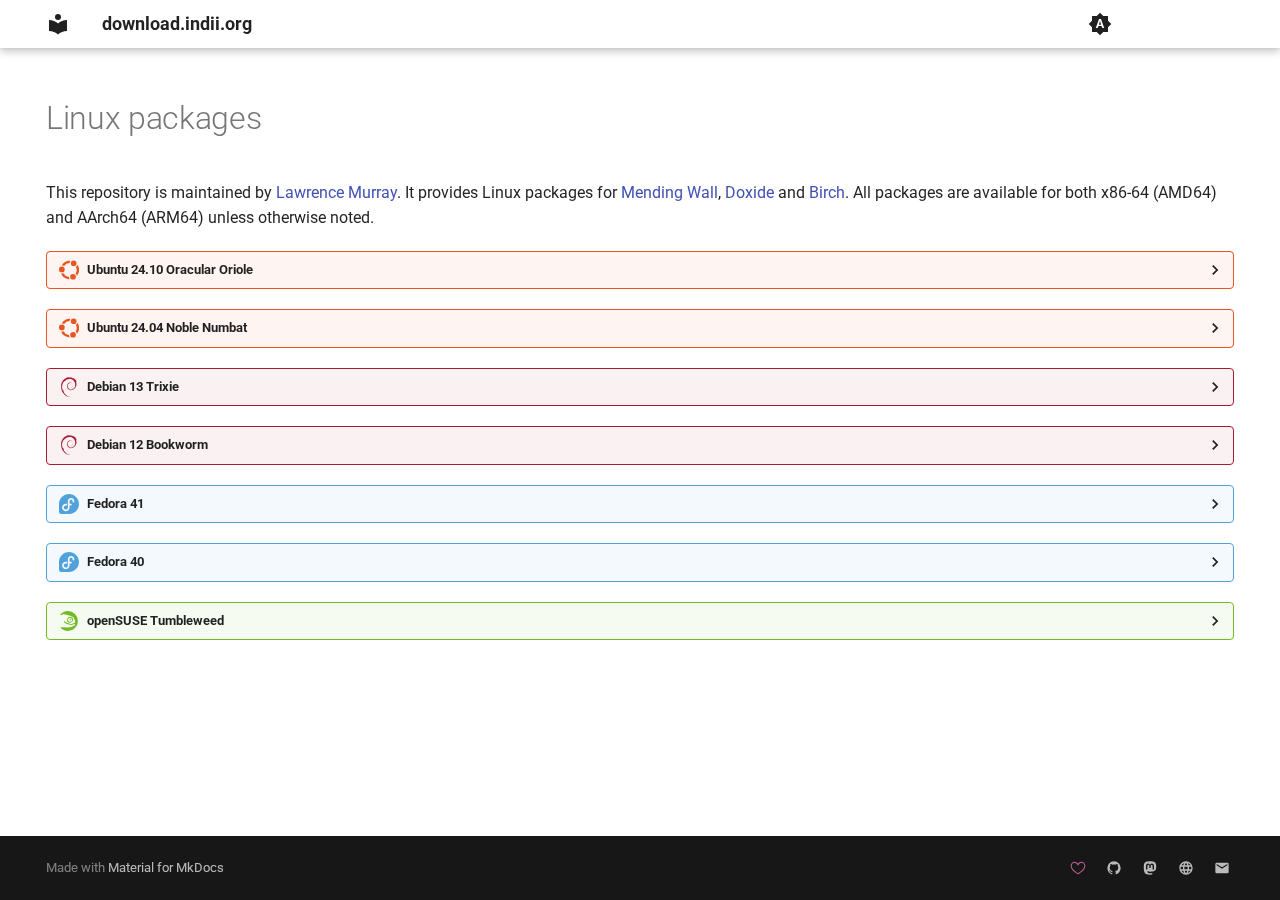
<file: index.html>
<!doctype html>
<html lang="en" class="no-js">
  <head>
    
      <meta charset="utf-8">
      <meta name="viewport" content="width=device-width,initial-scale=1">
      
        <meta name="description" content="Linux package repository for Mending Wall, Doxide and Birch.">
      
      
      
        <link rel="canonical" href="https://download.indii.org/">
      
      
      
      
      <link rel="icon" href="assets/images/favicon.png">
      <meta name="generator" content="mkdocs-1.6.1, mkdocs-material-9.6.9">
    
    
      
        <title>download.indii.org</title>
      
    
    
      <link rel="stylesheet" href="assets/stylesheets/main.4af4bdda.min.css">
      
        
        <link rel="stylesheet" href="assets/stylesheets/palette.06af60db.min.css">
      
      
  
  
    
    
  
  
  <style>:root{--md-admonition-icon--success:url('data:image/svg+xml;charset=utf-8,%3Csvg%20xmlns%3D%22http%3A//www.w3.org/2000/svg%22%20viewBox%3D%220%200%2024%2024%22%3E%3Cpath%20d%3D%22m5.12%205%20.81-1h12l.94%201M12%2017.5%206.5%2012H10v-2h4v2h3.5zm8.54-12.27-1.39-1.68C18.88%203.21%2018.47%203%2018%203H6c-.47%200-.88.21-1.16.55L3.46%205.23C3.17%205.57%203%206%203%206.5V19a2%202%200%200%200%202%202h14a2%202%200%200%200%202-2V6.5c0-.5-.17-.93-.46-1.27%22/%3E%3C/svg%3E');}</style>



    
    
      
    
    
      
        
        
        <link rel="preconnect" href="https://fonts.gstatic.com" crossorigin>
        <link rel="stylesheet" href="https://fonts.googleapis.com/css?family=Roboto:300,300i,400,400i,700,700i%7CRoboto+Mono:400,400i,700,700i&display=fallback">
        <style>:root{--md-text-font:"Roboto";--md-code-font:"Roboto Mono"}</style>
      
    
    
      <link rel="stylesheet" href="stylesheets/extra.css">
    
    <script>__md_scope=new URL(".",location),__md_hash=e=>[...e].reduce(((e,_)=>(e<<5)-e+_.charCodeAt(0)),0),__md_get=(e,_=localStorage,t=__md_scope)=>JSON.parse(_.getItem(t.pathname+"."+e)),__md_set=(e,_,t=localStorage,a=__md_scope)=>{try{t.setItem(a.pathname+"."+e,JSON.stringify(_))}catch(e){}}</script>
    
      

    
    
    
  </head>
  
  
    
    
      
    
    
    
    
    <body dir="ltr" data-md-color-scheme="default" data-md-color-primary="indigo" data-md-color-accent="indigo">
  
    
    <input class="md-toggle" data-md-toggle="drawer" type="checkbox" id="__drawer" autocomplete="off">
    <input class="md-toggle" data-md-toggle="search" type="checkbox" id="__search" autocomplete="off">
    <label class="md-overlay" for="__drawer"></label>
    <div data-md-component="skip">
      
        
        <a href="#linux-packages" class="md-skip">
          Skip to content
        </a>
      
    </div>
    <div data-md-component="announce">
      
    </div>
    
    
      

  

<header class="md-header md-header--shadow" data-md-component="header">
  <nav class="md-header__inner md-grid" aria-label="Header">
    <a href="." title="download.indii.org" class="md-header__button md-logo" aria-label="download.indii.org" data-md-component="logo">
      
  
  <svg xmlns="http://www.w3.org/2000/svg" viewBox="0 0 24 24"><path d="M12 8a3 3 0 0 0 3-3 3 3 0 0 0-3-3 3 3 0 0 0-3 3 3 3 0 0 0 3 3m0 3.54C9.64 9.35 6.5 8 3 8v11c3.5 0 6.64 1.35 9 3.54 2.36-2.19 5.5-3.54 9-3.54V8c-3.5 0-6.64 1.35-9 3.54"/></svg>

    </a>
    <label class="md-header__button md-icon" for="__drawer">
      
      <svg xmlns="http://www.w3.org/2000/svg" viewBox="0 0 24 24"><path d="M3 6h18v2H3zm0 5h18v2H3zm0 5h18v2H3z"/></svg>
    </label>
    <div class="md-header__title" data-md-component="header-title">
      <div class="md-header__ellipsis">
        <div class="md-header__topic">
          <span class="md-ellipsis">
            download.indii.org
          </span>
        </div>
        <div class="md-header__topic" data-md-component="header-topic">
          <span class="md-ellipsis">
            
              Linux packages
            
          </span>
        </div>
      </div>
    </div>
    
      
        <form class="md-header__option" data-md-component="palette">
  
    
    
    
    <input class="md-option" data-md-color-media="(prefers-color-scheme)" data-md-color-scheme="default" data-md-color-primary="indigo" data-md-color-accent="indigo"  aria-label="Switch to light mode"  type="radio" name="__palette" id="__palette_0">
    
      <label class="md-header__button md-icon" title="Switch to light mode" for="__palette_1" hidden>
        <svg xmlns="http://www.w3.org/2000/svg" viewBox="0 0 24 24"><path d="m14.3 16-.7-2h-3.2l-.7 2H7.8L11 7h2l3.2 9zM20 8.69V4h-4.69L12 .69 8.69 4H4v4.69L.69 12 4 15.31V20h4.69L12 23.31 15.31 20H20v-4.69L23.31 12zm-9.15 3.96h2.3L12 9z"/></svg>
      </label>
    
  
    
    
    
    <input class="md-option" data-md-color-media="(prefers-color-scheme: light)" data-md-color-scheme="default" data-md-color-primary="white" data-md-color-accent="indigo"  aria-label="Switch to dark mode"  type="radio" name="__palette" id="__palette_1">
    
      <label class="md-header__button md-icon" title="Switch to dark mode" for="__palette_2" hidden>
        <svg xmlns="http://www.w3.org/2000/svg" viewBox="0 0 24 24"><path d="M12 8a4 4 0 0 0-4 4 4 4 0 0 0 4 4 4 4 0 0 0 4-4 4 4 0 0 0-4-4m0 10a6 6 0 0 1-6-6 6 6 0 0 1 6-6 6 6 0 0 1 6 6 6 6 0 0 1-6 6m8-9.31V4h-4.69L12 .69 8.69 4H4v4.69L.69 12 4 15.31V20h4.69L12 23.31 15.31 20H20v-4.69L23.31 12z"/></svg>
      </label>
    
  
    
    
    
    <input class="md-option" data-md-color-media="(prefers-color-scheme: dark)" data-md-color-scheme="slate" data-md-color-primary="blue-grey" data-md-color-accent="indigo"  aria-label="Switch to system preference"  type="radio" name="__palette" id="__palette_2">
    
      <label class="md-header__button md-icon" title="Switch to system preference" for="__palette_0" hidden>
        <svg xmlns="http://www.w3.org/2000/svg" viewBox="0 0 24 24"><path d="M12 18c-.89 0-1.74-.2-2.5-.55C11.56 16.5 13 14.42 13 12s-1.44-4.5-3.5-5.45C10.26 6.2 11.11 6 12 6a6 6 0 0 1 6 6 6 6 0 0 1-6 6m8-9.31V4h-4.69L12 .69 8.69 4H4v4.69L.69 12 4 15.31V20h4.69L12 23.31 15.31 20H20v-4.69L23.31 12z"/></svg>
      </label>
    
  
</form>
      
    
    
      <script>var palette=__md_get("__palette");if(palette&&palette.color){if("(prefers-color-scheme)"===palette.color.media){var media=matchMedia("(prefers-color-scheme: light)"),input=document.querySelector(media.matches?"[data-md-color-media='(prefers-color-scheme: light)']":"[data-md-color-media='(prefers-color-scheme: dark)']");palette.color.media=input.getAttribute("data-md-color-media"),palette.color.scheme=input.getAttribute("data-md-color-scheme"),palette.color.primary=input.getAttribute("data-md-color-primary"),palette.color.accent=input.getAttribute("data-md-color-accent")}for(var[key,value]of Object.entries(palette.color))document.body.setAttribute("data-md-color-"+key,value)}</script>
    
    
    

      <iframe align="center" src="https://github.com/sponsors/lawmurray/button" title="Sponsor lawmurray" height="32" width="114" style="border: 0; border-radius: 6px; margin-left: 8px;"></iframe>

    
  </nav>
  
</header>
    
    <div class="md-container" data-md-component="container">
      
      
        
          
        
      
      <main class="md-main" data-md-component="main">
        <div class="md-main__inner md-grid">
          
            
              
                
              
              <div class="md-sidebar md-sidebar--primary" data-md-component="sidebar" data-md-type="navigation" hidden>
                <div class="md-sidebar__scrollwrap">
                  <div class="md-sidebar__inner">
                    



<nav class="md-nav md-nav--primary" aria-label="Navigation" data-md-level="0">
  <label class="md-nav__title" for="__drawer">
    <a href="." title="download.indii.org" class="md-nav__button md-logo" aria-label="download.indii.org" data-md-component="logo">
      
  
  <svg xmlns="http://www.w3.org/2000/svg" viewBox="0 0 24 24"><path d="M12 8a3 3 0 0 0 3-3 3 3 0 0 0-3-3 3 3 0 0 0-3 3 3 3 0 0 0 3 3m0 3.54C9.64 9.35 6.5 8 3 8v11c3.5 0 6.64 1.35 9 3.54 2.36-2.19 5.5-3.54 9-3.54V8c-3.5 0-6.64 1.35-9 3.54"/></svg>

    </a>
    download.indii.org
  </label>
  
  <ul class="md-nav__list" data-md-scrollfix>
    
      
      
  
  
    
  
  
  
    <li class="md-nav__item md-nav__item--active">
      
      <input class="md-nav__toggle md-toggle" type="checkbox" id="__toc">
      
      
        
      
      
      <a href="." class="md-nav__link md-nav__link--active">
        
  
  <span class="md-ellipsis">
    Linux packages
    
  </span>
  

      </a>
      
    </li>
  

    
  </ul>
</nav>
                  </div>
                </div>
              </div>
            
            
              
                
              
              <div class="md-sidebar md-sidebar--secondary" data-md-component="sidebar" data-md-type="toc" hidden>
                <div class="md-sidebar__scrollwrap">
                  <div class="md-sidebar__inner">
                    

<nav class="md-nav md-nav--secondary" aria-label="Table of contents">
  
  
  
    
  
  
</nav>
                  </div>
                </div>
              </div>
            
          
          
            <div class="md-content" data-md-component="content">
              <article class="md-content__inner md-typeset">
                
                  
  




<h1 id="linux-packages">Linux packages</h1>
<p>This repository is maintained by <a href="https://indii.org/about">Lawrence Murray</a>. It provides Linux packages for <a href="https://mendingwall.indii.org">Mending Wall</a>, <a href="https://doxide.org">Doxide</a> and <a href="https://birch-lang.org">Birch</a>. All packages are available for both x86-64 (AMD64) and AArch64 (ARM64) unless otherwise noted.</p>
<details class="ubuntu">
<summary>Ubuntu 24.10 Oracular Oriole</summary>
<p>Add the repository:
<div class="language-text highlight"><pre><span></span><code><span id="__span-0-1"><a id="__codelineno-0-1" name="__codelineno-0-1" href="#__codelineno-0-1"></a>echo &#39;deb http://download.indii.org/deb oracular main&#39; | sudo tee /etc/apt/sources.list.d/indii.org.list
</span><span id="__span-0-2"><a id="__codelineno-0-2" name="__codelineno-0-2" href="#__codelineno-0-2"></a>curl -fsSL https://download.indii.org/deb/Release.key | gpg --dearmor | sudo tee /etc/apt/trusted.gpg.d/indii.org.gpg &gt; /dev/null
</span><span id="__span-0-3"><a id="__codelineno-0-3" name="__codelineno-0-3" href="#__codelineno-0-3"></a>sudo apt update
</span></code></pre></div>
Install desired packages, e.g.:
<div class="language-text highlight"><pre><span></span><code><span id="__span-1-1"><a id="__codelineno-1-1" name="__codelineno-1-1" href="#__codelineno-1-1"></a>sudo apt install mendingwall doxide birch
</span></code></pre></div></p>
</details>
<details class="ubuntu">
<summary>Ubuntu 24.04 Noble Numbat</summary>
<p>Add the repository:
<div class="language-text highlight"><pre><span></span><code><span id="__span-2-1"><a id="__codelineno-2-1" name="__codelineno-2-1" href="#__codelineno-2-1"></a>echo &#39;deb http://download.indii.org/deb noble main&#39; | sudo tee /etc/apt/sources.list.d/indii.org.list
</span><span id="__span-2-2"><a id="__codelineno-2-2" name="__codelineno-2-2" href="#__codelineno-2-2"></a>curl -fsSL https://download.indii.org/deb/Release.key | gpg --dearmor | sudo tee /etc/apt/trusted.gpg.d/indii.org.gpg &gt; /dev/null
</span><span id="__span-2-3"><a id="__codelineno-2-3" name="__codelineno-2-3" href="#__codelineno-2-3"></a>sudo apt update
</span></code></pre></div>
Install desired packages, e.g.:
<div class="language-text highlight"><pre><span></span><code><span id="__span-3-1"><a id="__codelineno-3-1" name="__codelineno-3-1" href="#__codelineno-3-1"></a>sudo apt install mendingwall doxide birch
</span></code></pre></div></p>
</details>
<details class="debian">
<summary>Debian 13 Trixie</summary>
<p>Add the repository:
<div class="language-text highlight"><pre><span></span><code><span id="__span-4-1"><a id="__codelineno-4-1" name="__codelineno-4-1" href="#__codelineno-4-1"></a>echo &#39;deb http://download.indii.org/deb bookworm main&#39; | sudo tee /etc/apt/sources.list.d/indii.org.list
</span><span id="__span-4-2"><a id="__codelineno-4-2" name="__codelineno-4-2" href="#__codelineno-4-2"></a>curl -fsSL https://download.indii.org/deb/Release.key | gpg --dearmor | sudo tee /etc/apt/trusted.gpg.d/indii.org.gpg &gt; /dev/null
</span><span id="__span-4-3"><a id="__codelineno-4-3" name="__codelineno-4-3" href="#__codelineno-4-3"></a>sudo apt update
</span></code></pre></div>
Install desired packages, e.g.:
<div class="language-text highlight"><pre><span></span><code><span id="__span-5-1"><a id="__codelineno-5-1" name="__codelineno-5-1" href="#__codelineno-5-1"></a>sudo apt install mendingwall doxide birch
</span></code></pre></div></p>
</details>
<details class="debian">
<summary>Debian 12 Bookworm</summary>
<p>Add the repository:
<div class="language-text highlight"><pre><span></span><code><span id="__span-6-1"><a id="__codelineno-6-1" name="__codelineno-6-1" href="#__codelineno-6-1"></a>echo &#39;deb http://download.indii.org/deb bookworm main&#39; | sudo tee /etc/apt/sources.list.d/indii.org.list
</span><span id="__span-6-2"><a id="__codelineno-6-2" name="__codelineno-6-2" href="#__codelineno-6-2"></a>curl -fsSL https://download.indii.org/deb/Release.key | gpg --dearmor | sudo tee /etc/apt/trusted.gpg.d/indii.org.gpg &gt; /dev/null
</span><span id="__span-6-3"><a id="__codelineno-6-3" name="__codelineno-6-3" href="#__codelineno-6-3"></a>sudo apt update
</span></code></pre></div>
Install desired packages, e.g.:
<div class="language-text highlight"><pre><span></span><code><span id="__span-7-1"><a id="__codelineno-7-1" name="__codelineno-7-1" href="#__codelineno-7-1"></a>sudo apt install mendingwall doxide birch
</span></code></pre></div>
Mending Wall is unavailable as a newer version of libadwaita is required. It is available on Debian 13.</p>
</details>
<details class="fedora">
<summary>Fedora 41</summary>
<p>Add the repository:
<div class="language-text highlight"><pre><span></span><code><span id="__span-8-1"><a id="__codelineno-8-1" name="__codelineno-8-1" href="#__codelineno-8-1"></a>sudo dnf config-manager addrepo --from-repofile=https://download.indii.org/rpm/fedora/41/indii.org.repo
</span><span id="__span-8-2"><a id="__codelineno-8-2" name="__codelineno-8-2" href="#__codelineno-8-2"></a>sudo dnf update
</span></code></pre></div>
Install desired packages, e.g.:
<div class="language-text highlight"><pre><span></span><code><span id="__span-9-1"><a id="__codelineno-9-1" name="__codelineno-9-1" href="#__codelineno-9-1"></a>sudo dnf install mendingwall doxide birch
</span></code></pre></div></p>
</details>
<details class="fedora">
<summary>Fedora 40</summary>
<p>Add the repository:
<div class="language-text highlight"><pre><span></span><code><span id="__span-10-1"><a id="__codelineno-10-1" name="__codelineno-10-1" href="#__codelineno-10-1"></a>sudo dnf config-manager --add-repo https://download.indii.org/rpm/fedora/40/indii.org.repo
</span><span id="__span-10-2"><a id="__codelineno-10-2" name="__codelineno-10-2" href="#__codelineno-10-2"></a>sudo dnf update
</span></code></pre></div>
Install desired packages, e.g.:
<div class="language-text highlight"><pre><span></span><code><span id="__span-11-1"><a id="__codelineno-11-1" name="__codelineno-11-1" href="#__codelineno-11-1"></a>sudo dnf install mendingwall doxide birch
</span></code></pre></div></p>
</details>
<details class="opensuse">
<summary>openSUSE Tumbleweed</summary>
<p>Add the repository:
<div class="language-text highlight"><pre><span></span><code><span id="__span-12-1"><a id="__codelineno-12-1" name="__codelineno-12-1" href="#__codelineno-12-1"></a>sudo zypper addrepo https://download.indii.org/rpm/opensuse/tumbleweed/indii.org.repo
</span><span id="__span-12-2"><a id="__codelineno-12-2" name="__codelineno-12-2" href="#__codelineno-12-2"></a>sudo zypper refresh
</span></code></pre></div>
Install desired packages, e.g.:
<div class="language-text highlight"><pre><span></span><code><span id="__span-13-1"><a id="__codelineno-13-1" name="__codelineno-13-1" href="#__codelineno-13-1"></a>sudo zypper install mendingwall doxide birch
</span></code></pre></div></p>
</details>







  
  




  



                
              </article>
            </div>
          
          
<script>var target=document.getElementById(location.hash.slice(1));target&&target.name&&(target.checked=target.name.startsWith("__tabbed_"))</script>
        </div>
        
      </main>
      
        <footer class="md-footer">
  
  <div class="md-footer-meta md-typeset">
    <div class="md-footer-meta__inner md-grid">
      <div class="md-copyright">
  
  
    Made with
    <a href="https://squidfunk.github.io/mkdocs-material/" target="_blank" rel="noopener">
      Material for MkDocs
    </a>
  
</div>
      
        <div class="md-social">
  
    
    
    
    
    <a href="https://github.com/sponsors/lawmurray" target="_blank" rel="noopener" title="Sponsor" class="md-social__link">
      <?xml version="1.0" encoding="UTF-8"?>
<svg width="24" height="24" version="1.1" viewBox="0 0 24 24" xmlns="http://www.w3.org/2000/svg"><path d="m12 20.703.343.667a.748.748 0 0 1-.686 0l-.003-.002-.007-.003-.025-.013a31.138 31.138 0 0 1-5.233-3.576C3.8 15.573 1 12.332 1 8.514v-.001C1 5.053 3.829 2.5 6.736 2.5 9.03 2.5 10.881 3.726 12 5.605 13.12 3.726 14.97 2.5 17.264 2.5 20.17 2.5 23 5.052 23 8.514c0 3.818-2.801 7.06-5.389 9.262a31.148 31.148 0 0 1-5.233 3.576l-.025.013-.007.003-.002.001ZM6.736 4C4.657 4 2.5 5.88 2.5 8.514c0 3.107 2.324 5.96 4.861 8.12a29.655 29.655 0 0 0 4.566 3.175l.073.041.073-.04c.271-.153.661-.38 1.13-.674.94-.588 2.19-1.441 3.436-2.502 2.537-2.16 4.861-5.013 4.861-8.12C21.5 5.88 19.343 4 17.264 4c-2.106 0-3.801 1.389-4.553 3.643a.751.751 0 0 1-1.422 0C10.537 5.389 8.841 4 6.736 4Z" fill="#c96198"/></svg>
    </a>
  
    
    
    
    
    <a href="https://github.com/lawmurray" target="_blank" rel="noopener" title="GitHub" class="md-social__link">
      <svg xmlns="http://www.w3.org/2000/svg" viewBox="0 0 24 24"><path d="M12 2A10 10 0 0 0 2 12c0 4.42 2.87 8.17 6.84 9.5.5.08.66-.23.66-.5v-1.69c-2.77.6-3.36-1.34-3.36-1.34-.46-1.16-1.11-1.47-1.11-1.47-.91-.62.07-.6.07-.6 1 .07 1.53 1.03 1.53 1.03.87 1.52 2.34 1.07 2.91.83.09-.65.35-1.09.63-1.34-2.22-.25-4.55-1.11-4.55-4.92 0-1.11.38-2 1.03-2.71-.1-.25-.45-1.29.1-2.64 0 0 .84-.27 2.75 1.02.79-.22 1.65-.33 2.5-.33s1.71.11 2.5.33c1.91-1.29 2.75-1.02 2.75-1.02.55 1.35.2 2.39.1 2.64.65.71 1.03 1.6 1.03 2.71 0 3.82-2.34 4.66-4.57 4.91.36.31.69.92.69 1.85V21c0 .27.16.59.67.5C19.14 20.16 22 16.42 22 12A10 10 0 0 0 12 2"/></svg>
    </a>
  
    
    
      
    
    
    
    <a href="https://fosstodon.org/@lawmurray" target="_blank" rel="noopener me" title="Mastodon" class="md-social__link">
      <svg xmlns="http://www.w3.org/2000/svg" viewBox="0 0 24 24"><path d="M20.94 14c-.28 1.41-2.44 2.96-4.97 3.26-1.31.15-2.6.3-3.97.24-2.25-.11-4-.54-4-.54v.62c.32 2.22 2.22 2.35 4.03 2.42 1.82.05 3.44-.46 3.44-.46l.08 1.65s-1.28.68-3.55.81c-1.25.07-2.81-.03-4.62-.5-3.92-1.05-4.6-5.24-4.7-9.5l-.01-3.43c0-4.34 2.83-5.61 2.83-5.61C6.95 2.3 9.41 2 11.97 2h.06c2.56 0 5.02.3 6.47.96 0 0 2.83 1.27 2.83 5.61 0 0 .04 3.21-.39 5.43M18 8.91c0-1.08-.3-1.91-.85-2.56-.56-.63-1.3-.96-2.23-.96-1.06 0-1.87.41-2.42 1.23l-.5.88-.5-.88c-.56-.82-1.36-1.23-2.43-1.23-.92 0-1.66.33-2.23.96C6.29 7 6 7.83 6 8.91v5.26h2.1V9.06c0-1.06.45-1.62 1.36-1.62 1 0 1.5.65 1.5 1.93v2.79h2.07V9.37c0-1.28.5-1.93 1.51-1.93.9 0 1.35.56 1.35 1.62v5.11H18z"/></svg>
    </a>
  
    
    
    
    
    <a href="https://indii.org" target="_blank" rel="noopener" title="Website (indii.org)" class="md-social__link">
      <svg xmlns="http://www.w3.org/2000/svg" viewBox="0 0 24 24"><path d="M16.36 14c.08-.66.14-1.32.14-2s-.06-1.34-.14-2h3.38c.16.64.26 1.31.26 2s-.1 1.36-.26 2m-5.15 5.56c.6-1.11 1.06-2.31 1.38-3.56h2.95a8.03 8.03 0 0 1-4.33 3.56M14.34 14H9.66c-.1-.66-.16-1.32-.16-2s.06-1.35.16-2h4.68c.09.65.16 1.32.16 2s-.07 1.34-.16 2M12 19.96c-.83-1.2-1.5-2.53-1.91-3.96h3.82c-.41 1.43-1.08 2.76-1.91 3.96M8 8H5.08A7.92 7.92 0 0 1 9.4 4.44C8.8 5.55 8.35 6.75 8 8m-2.92 8H8c.35 1.25.8 2.45 1.4 3.56A8 8 0 0 1 5.08 16m-.82-2C4.1 13.36 4 12.69 4 12s.1-1.36.26-2h3.38c-.08.66-.14 1.32-.14 2s.06 1.34.14 2M12 4.03c.83 1.2 1.5 2.54 1.91 3.97h-3.82c.41-1.43 1.08-2.77 1.91-3.97M18.92 8h-2.95a15.7 15.7 0 0 0-1.38-3.56c1.84.63 3.37 1.9 4.33 3.56M12 2C6.47 2 2 6.5 2 12a10 10 0 0 0 10 10 10 10 0 0 0 10-10A10 10 0 0 0 12 2"/></svg>
    </a>
  
    
    
    
    
    <a href="mailto:lawrence@indii.org" target="_blank" rel="noopener" title="Email" class="md-social__link">
      <svg xmlns="http://www.w3.org/2000/svg" viewBox="0 0 24 24"><path d="m20 8-8 5-8-5V6l8 5 8-5m0-2H4c-1.11 0-2 .89-2 2v12a2 2 0 0 0 2 2h16a2 2 0 0 0 2-2V6a2 2 0 0 0-2-2"/></svg>
    </a>
  
</div>
      
    </div>
  </div>
</footer>
      
    </div>
    <div class="md-dialog" data-md-component="dialog">
      <div class="md-dialog__inner md-typeset"></div>
    </div>
    
    
    <script id="__config" type="application/json">{"base": ".", "features": ["content.code.copy"], "search": "assets/javascripts/workers/search.f8cc74c7.min.js", "translations": {"clipboard.copied": "Copied to clipboard", "clipboard.copy": "Copy to clipboard", "search.result.more.one": "1 more on this page", "search.result.more.other": "# more on this page", "search.result.none": "No matching documents", "search.result.one": "1 matching document", "search.result.other": "# matching documents", "search.result.placeholder": "Type to start searching", "search.result.term.missing": "Missing", "select.version": "Select version"}}</script>
    
    
      <script src="assets/javascripts/bundle.c8b220af.min.js"></script>
      
    
  </body>
</html>
</file>
<file: stylesheets/extra.css>
:root {
  --md-admonition-icon--ubuntu: url('data:image/svg+xml;charset=utf-8,<svg role="img" viewBox="0 0 24 24" xmlns="http://www.w3.org/2000/svg"><title>Ubuntu</title><path d="M17.61.455a3.41 3.41 0 0 0-3.41 3.41 3.41 3.41 0 0 0 3.41 3.41 3.41 3.41 0 0 0 3.41-3.41 3.41 3.41 0 0 0-3.41-3.41zM12.92.8C8.923.777 5.137 2.941 3.148 6.451a4.5 4.5 0 0 1 .26-.007 4.92 4.92 0 0 1 2.585.737A8.316 8.316 0 0 1 12.688 3.6 4.944 4.944 0 0 1 13.723.834 11.008 11.008 0 0 0 12.92.8zm9.226 4.994a4.915 4.915 0 0 1-1.918 2.246 8.36 8.36 0 0 1-.273 8.303 4.89 4.89 0 0 1 1.632 2.54 11.156 11.156 0 0 0 .559-13.089zM3.41 7.932A3.41 3.41 0 0 0 0 11.342a3.41 3.41 0 0 0 3.41 3.409 3.41 3.41 0 0 0 3.41-3.41 3.41 3.41 0 0 0-3.41-3.41zm2.027 7.866a4.908 4.908 0 0 1-2.915.358 11.1 11.1 0 0 0 7.991 6.698 11.234 11.234 0 0 0 2.422.249 4.879 4.879 0 0 1-.999-2.85 8.484 8.484 0 0 1-.836-.136 8.304 8.304 0 0 1-5.663-4.32zm11.405.928a3.41 3.41 0 0 0-3.41 3.41 3.41 3.41 0 0 0 3.41 3.41 3.41 3.41 0 0 0 3.41-3.41 3.41 3.41 0 0 0-3.41-3.41z"/></svg>');
  --md-admonition-icon--debian: url('data:image/svg+xml;charset=utf-8,<svg role="img" viewBox="0 0 24 24" xmlns="http://www.w3.org/2000/svg"><title>Debian</title><path d="M13.88 12.685c-.4 0 .08.2.601.28.14-.1.27-.22.39-.33a3.001 3.001 0 01-.99.05m2.14-.53c.23-.33.4-.69.47-1.06-.06.27-.2.5-.33.73-.75.47-.07-.27 0-.56-.8 1.01-.11.6-.14.89m.781-2.05c.05-.721-.14-.501-.2-.221.07.04.13.5.2.22M12.38.31c.2.04.45.07.42.12.23-.05.28-.1-.43-.12m.43.12l-.15.03.14-.01V.43m6.633 9.944c.02.64-.2.95-.38 1.5l-.35.181c-.28.54.03.35-.17.78-.44.39-1.34 1.22-1.62 1.301-.201 0 .14-.25.19-.34-.591.4-.481.6-1.371.85l-.03-.06c-2.221 1.04-5.303-1.02-5.253-3.842-.03.17-.07.13-.12.2a3.551 3.552 0 012.001-3.501 3.361 3.362 0 013.732.48 3.341 3.342 0 00-2.721-1.3c-1.18.01-2.281.76-2.651 1.57-.6.38-.67 1.47-.93 1.661-.361 2.601.66 3.722 2.38 5.042.27.19.08.21.12.35a4.702 4.702 0 01-1.53-1.16c.23.33.47.66.8.91-.55-.18-1.27-1.3-1.48-1.35.93 1.66 3.78 2.921 5.261 2.3a6.203 6.203 0 01-2.33-.28c-.33-.16-.77-.51-.7-.57a5.802 5.803 0 005.902-.84c.44-.35.93-.94 1.07-.95-.2.32.04.16-.12.44.44-.72-.2-.3.46-1.24l.24.33c-.09-.6.74-1.321.66-2.262.19-.3.2.3 0 .97.29-.74.08-.85.15-1.46.08.2.18.42.23.63-.18-.7.2-1.2.28-1.6-.09-.05-.28.3-.32-.53 0-.37.1-.2.14-.28-.08-.05-.26-.32-.38-.861.08-.13.22.33.34.34-.08-.42-.2-.75-.2-1.08-.34-.68-.12.1-.4-.3-.34-1.091.3-.25.34-.74.54.77.84 1.96.981 2.46-.1-.6-.28-1.2-.49-1.76.16.07-.26-1.241.21-.37A7.823 7.824 0 0017.702 1.6c.18.17.42.39.33.42-.75-.45-.62-.48-.73-.67-.61-.25-.65.02-1.06 0C15.082.73 14.862.8 13.8.4l.05.23c-.77-.25-.9.1-1.73 0-.05-.04.27-.14.53-.18-.741.1-.701-.14-1.431.03.17-.13.36-.21.55-.32-.6.04-1.44.35-1.18.07C9.6.68 7.847 1.3 6.867 2.22L6.838 2c-.45.54-1.96 1.611-2.08 2.311l-.131.03c-.23.4-.38.85-.57 1.261-.3.52-.45.2-.4.28-.6 1.22-.9 2.251-1.16 3.102.18.27 0 1.65.07 2.76-.3 5.463 3.84 10.776 8.363 12.006.67.23 1.65.23 2.49.25-.99-.28-1.12-.15-2.08-.49-.7-.32-.85-.7-1.34-1.13l.2.35c-.971-.34-.57-.42-1.361-.67l.21-.27c-.31-.03-.83-.53-.97-.81l-.34.01c-.41-.501-.63-.871-.61-1.161l-.111.2c-.13-.21-1.52-1.901-.8-1.511-.13-.12-.31-.2-.5-.55l.14-.17c-.35-.44-.64-1.02-.62-1.2.2.24.32.3.45.33-.88-2.172-.93-.12-1.601-2.202l.15-.02c-.1-.16-.18-.34-.26-.51l.06-.6c-.63-.74-.18-3.102-.09-4.402.07-.54.53-1.1.88-1.981l-.21-.04c.4-.71 2.341-2.872 3.241-2.761.43-.55-.09 0-.18-.14.96-.991 1.26-.7 1.901-.88.7-.401-.6.16-.27-.151 1.2-.3.85-.7 2.421-.85.16.1-.39.14-.52.26 1-.49 3.151-.37 4.562.27 1.63.77 3.461 3.011 3.531 5.132l.08.02c-.04.85.13 1.821-.17 2.711l.2-.42M9.54 13.236l-.05.28c.26.35.47.73.8 1.01-.24-.47-.42-.66-.75-1.3m.62-.02c-.14-.15-.22-.34-.31-.52.08.32.26.6.43.88l-.12-.36m10.945-2.382l-.07.15c-.1.76-.34 1.511-.69 2.212.4-.73.65-1.541.75-2.362M12.45.12c.27-.1.66-.05.95-.12-.37.03-.74.05-1.1.1l.15.02M3.006 5.142c.07.57-.43.8.11.42.3-.66-.11-.18-.1-.42m-.64 2.661c.12-.39.15-.62.2-.84-.35.44-.17.53-.2.83"/></svg>');
  --md-admonition-icon--fedora: url('data:image/svg+xml;charset=utf-8,<svg role="img" viewBox="0 0 24 24" xmlns="http://www.w3.org/2000/svg"><title>Fedora</title><path d="M12.001 0C5.376 0 .008 5.369.004 11.992H.002v9.287h.002A2.726 2.726 0 0 0 2.73 24h9.275c6.626-.004 11.993-5.372 11.993-11.997C23.998 5.375 18.628 0 12 0zm2.431 4.94c2.015 0 3.917 1.543 3.917 3.671 0 .197.001.395-.03.619a1.002 1.002 0 0 1-1.137.893 1.002 1.002 0 0 1-.842-1.175 2.61 2.61 0 0 0 .013-.337c0-1.207-.987-1.672-1.92-1.672-.934 0-1.775.784-1.777 1.672.016 1.027 0 2.046 0 3.07l1.732-.012c1.352-.028 1.368 2.009.016 1.998l-1.748.013c-.004.826.006.677.002 1.093 0 0 .015 1.01-.016 1.776-.209 2.25-2.124 4.046-4.424 4.046-2.438 0-4.448-1.993-4.448-4.437.073-2.515 2.078-4.492 4.603-4.469l1.409-.01v1.996l-1.409.013h-.007c-1.388.04-2.577.984-2.6 2.47a2.438 2.438 0 0 0 2.452 2.439c1.356 0 2.441-.987 2.441-2.437l-.001-7.557c0-.14.005-.252.02-.407.23-1.848 1.883-3.256 3.754-3.256z"/></svg>');
  --md-admonition-icon--opensuse: url('data:image/svg+xml;charset=utf-8,<svg role="img" viewBox="0 0 24 24" xmlns="http://www.w3.org/2000/svg"><title>openSUSE</title><path d="M10.724 0a12 12 0 0 0-9.448 4.623c1.464.391 2.5.727 2.81.832.005-.19.037-1.893.037-1.893s.004-.04.025-.06c.026-.026.065-.018.065-.018.385.056 8.602 1.274 12.066 3.292.427.25.638.517.902.786.958.99 2.223 5.108 2.359 5.957.005.033-.036.07-.054.083a5.177 5.177 0 0 1-.313.228c-.82.55-2.708 1.872-5.13 1.656-2.176-.193-5.018-1.44-8.445-3.699.336.79.668 1.58 1 2.371.497.258 5.287 2.7 7.651 2.651 1.904-.04 3.941-.968 4.756-1.458 0 0 .179-.108.257-.048.085.066.061.167.041.27-.05.234-.164.66-.242.863l-.065.165c-.093.25-.183.482-.356.625-.48.436-1.246.784-2.446 1.305-1.855.812-4.865 1.328-7.66 1.31-1.001-.022-1.968-.133-2.817-.232-1.743-.197-3.161-.357-4.026.269A12 12 0 0 0 10.724 24a12 12 0 0 0 12-12 12 12 0 0 0-12-12zM13.4 6.963a3.503 3.503 0 0 0-2.521.942 3.498 3.498 0 0 0-1.114 2.449 3.528 3.528 0 0 0 3.39 3.64 3.48 3.48 0 0 0 2.524-.946 3.504 3.504 0 0 0 1.114-2.446 3.527 3.527 0 0 0-3.393-3.64zm-.03 1.035a2.458 2.458 0 0 1 2.368 2.539 2.43 2.43 0 0 1-.774 1.706 2.456 2.456 0 0 1-1.762.659 2.461 2.461 0 0 1-2.364-2.542c.02-.655.3-1.26.777-1.707a2.419 2.419 0 0 1 1.756-.655zm.402 1.23c-.602 0-1.087.325-1.087.727 0 .4.485.725 1.087.725.6 0 1.088-.326 1.088-.725 0-.402-.487-.726-1.088-.726Z"/></svg>');
}

.md-typeset .admonition.ubuntu,
.md-typeset details.ubuntu {
  border-color: #E95420;
}
.md-typeset .ubuntu > .admonition-title,
.md-typeset .ubuntu > summary {
  background-color: #E9542010;
}
.md-typeset .ubuntu > .admonition-title::before,
.md-typeset .ubuntu > summary::before {
  background-color: #E95420;
  -webkit-mask-image: var(--md-admonition-icon--ubuntu);
          mask-image: var(--md-admonition-icon--ubuntu);
}

.md-typeset .admonition.debian,
.md-typeset details.debian {
  border-color: #A81D33;
}
.md-typeset .debian > .admonition-title,
.md-typeset .debian > summary {
  background-color: #A81D3310;
}
.md-typeset .debian > .admonition-title::before,
.md-typeset .debian > summary::before {
  background-color: #A81D33;
  -webkit-mask-image: var(--md-admonition-icon--debian);
          mask-image: var(--md-admonition-icon--debian);
}

.md-typeset .admonition.fedora,
.md-typeset details.fedora {
  border-color: #51A2DA;
}
.md-typeset .fedora > .admonition-title,
.md-typeset .fedora > summary {
  background-color: #51A2DA10;
}
.md-typeset .fedora > .admonition-title::before,
.md-typeset .fedora > summary::before {
  background-color: #51A2DA;
  -webkit-mask-image: var(--md-admonition-icon--fedora);
          mask-image: var(--md-admonition-icon--fedora);
}

.md-typeset .admonition.opensuse,
.md-typeset details.opensuse {
  border-color: #73BA25;
}
.md-typeset .opensuse > .admonition-title,
.md-typeset .opensuse > summary {
  background-color: #73BA2510;
}
.md-typeset .opensuse > .admonition-title::before,
.md-typeset .opensuse > summary::before {
  background-color: #73BA25;
  -webkit-mask-image: var(--md-admonition-icon--opensuse);
          mask-image: var(--md-admonition-icon--opensuse);
}
</file>
<file: assets/stylesheets/main.4af4bdda.min.css>
@charset "UTF-8";html{-webkit-text-size-adjust:none;-moz-text-size-adjust:none;text-size-adjust:none;box-sizing:border-box}*,:after,:before{box-sizing:inherit}@media (prefers-reduced-motion){*,:after,:before{transition:none!important}}body{margin:0}a,button,input,label{-webkit-tap-highlight-color:transparent}a{color:inherit;text-decoration:none}hr{border:0;box-sizing:initial;display:block;height:.05rem;overflow:visible;padding:0}small{font-size:80%}sub,sup{line-height:1em}img{border-style:none}table{border-collapse:initial;border-spacing:0}td,th{font-weight:400;vertical-align:top}button{background:#0000;border:0;font-family:inherit;font-size:inherit;margin:0;padding:0}input{border:0;outline:none}:root{--md-primary-fg-color:#4051b5;--md-primary-fg-color--light:#5d6cc0;--md-primary-fg-color--dark:#303fa1;--md-primary-bg-color:#fff;--md-primary-bg-color--light:#ffffffb3;--md-accent-fg-color:#526cfe;--md-accent-fg-color--transparent:#526cfe1a;--md-accent-bg-color:#fff;--md-accent-bg-color--light:#ffffffb3}[data-md-color-scheme=default]{color-scheme:light}[data-md-color-scheme=default] img[src$="#gh-dark-mode-only"],[data-md-color-scheme=default] img[src$="#only-dark"]{display:none}:root,[data-md-color-scheme=default]{--md-hue:225deg;--md-default-fg-color:#000000de;--md-default-fg-color--light:#0000008a;--md-default-fg-color--lighter:#00000052;--md-default-fg-color--lightest:#00000012;--md-default-bg-color:#fff;--md-default-bg-color--light:#ffffffb3;--md-default-bg-color--lighter:#ffffff4d;--md-default-bg-color--lightest:#ffffff1f;--md-code-fg-color:#36464e;--md-code-bg-color:#f5f5f5;--md-code-hl-color:#4287ff;--md-code-hl-color--light:#4287ff1a;--md-code-hl-number-color:#d52a2a;--md-code-hl-special-color:#db1457;--md-code-hl-function-color:#a846b9;--md-code-hl-constant-color:#6e59d9;--md-code-hl-keyword-color:#3f6ec6;--md-code-hl-string-color:#1c7d4d;--md-code-hl-name-color:var(--md-code-fg-color);--md-code-hl-operator-color:var(--md-default-fg-color--light);--md-code-hl-punctuation-color:var(--md-default-fg-color--light);--md-code-hl-comment-color:var(--md-default-fg-color--light);--md-code-hl-generic-color:var(--md-default-fg-color--light);--md-code-hl-variable-color:var(--md-default-fg-color--light);--md-typeset-color:var(--md-default-fg-color);--md-typeset-a-color:var(--md-primary-fg-color);--md-typeset-del-color:#f5503d26;--md-typeset-ins-color:#0bd57026;--md-typeset-kbd-color:#fafafa;--md-typeset-kbd-accent-color:#fff;--md-typeset-kbd-border-color:#b8b8b8;--md-typeset-mark-color:#ffff0080;--md-typeset-table-color:#0000001f;--md-typeset-table-color--light:rgba(0,0,0,.035);--md-admonition-fg-color:var(--md-default-fg-color);--md-admonition-bg-color:var(--md-default-bg-color);--md-warning-fg-color:#000000de;--md-warning-bg-color:#ff9;--md-footer-fg-color:#fff;--md-footer-fg-color--light:#ffffffb3;--md-footer-fg-color--lighter:#ffffff73;--md-footer-bg-color:#000000de;--md-footer-bg-color--dark:#00000052;--md-shadow-z1:0 0.2rem 0.5rem #0000000d,0 0 0.05rem #0000001a;--md-shadow-z2:0 0.2rem 0.5rem #0000001a,0 0 0.05rem #00000040;--md-shadow-z3:0 0.2rem 0.5rem #0003,0 0 0.05rem #00000059}.md-icon svg{fill:currentcolor;display:block;height:1.2rem;width:1.2rem}body{-webkit-font-smoothing:antialiased;-moz-osx-font-smoothing:grayscale;--md-text-font-family:var(--md-text-font,_),-apple-system,BlinkMacSystemFont,Helvetica,Arial,sans-serif;--md-code-font-family:var(--md-code-font,_),SFMono-Regular,Consolas,Menlo,monospace}aside,body,input{font-feature-settings:"kern","liga";color:var(--md-typeset-color);font-family:var(--md-text-font-family)}code,kbd,pre{font-feature-settings:"kern";font-family:var(--md-code-font-family)}:root{--md-typeset-table-sort-icon:url('data:image/svg+xml;charset=utf-8,<svg xmlns="http://www.w3.org/2000/svg" viewBox="0 0 24 24"><path d="m18 21-4-4h3V7h-3l4-4 4 4h-3v10h3M2 19v-2h10v2M2 13v-2h7v2M2 7V5h4v2z"/></svg>');--md-typeset-table-sort-icon--asc:url('data:image/svg+xml;charset=utf-8,<svg xmlns="http://www.w3.org/2000/svg" viewBox="0 0 24 24"><path d="M19 17h3l-4 4-4-4h3V3h2M2 17h10v2H2M6 5v2H2V5m0 6h7v2H2z"/></svg>');--md-typeset-table-sort-icon--desc:url('data:image/svg+xml;charset=utf-8,<svg xmlns="http://www.w3.org/2000/svg" viewBox="0 0 24 24"><path d="M19 7h3l-4-4-4 4h3v14h2M2 17h10v2H2M6 5v2H2V5m0 6h7v2H2z"/></svg>')}.md-typeset{-webkit-print-color-adjust:exact;color-adjust:exact;font-size:.8rem;line-height:1.6;overflow-wrap:break-word}@media print{.md-typeset{font-size:.68rem}}.md-typeset blockquote,.md-typeset dl,.md-typeset figure,.md-typeset ol,.md-typeset pre,.md-typeset ul{margin-bottom:1em;margin-top:1em}.md-typeset h1{color:var(--md-default-fg-color--light);font-size:2em;line-height:1.3;margin:0 0 1.25em}.md-typeset h1,.md-typeset h2{font-weight:300;letter-spacing:-.01em}.md-typeset h2{font-size:1.5625em;line-height:1.4;margin:1.6em 0 .64em}.md-typeset h3{font-size:1.25em;font-weight:400;letter-spacing:-.01em;line-height:1.5;margin:1.6em 0 .8em}.md-typeset h2+h3{margin-top:.8em}.md-typeset h4{font-weight:700;letter-spacing:-.01em;margin:1em 0}.md-typeset h5,.md-typeset h6{color:var(--md-default-fg-color--light);font-size:.8em;font-weight:700;letter-spacing:-.01em;margin:1.25em 0}.md-typeset h5{text-transform:uppercase}.md-typeset h5 code{text-transform:none}.md-typeset hr{border-bottom:.05rem solid var(--md-default-fg-color--lightest);display:flow-root;margin:1.5em 0}.md-typeset a{color:var(--md-typeset-a-color);word-break:break-word}.md-typeset a,.md-typeset a:before{transition:color 125ms}.md-typeset a:focus,.md-typeset a:hover{color:var(--md-accent-fg-color)}.md-typeset a:focus code,.md-typeset a:hover code{background-color:var(--md-accent-fg-color--transparent)}.md-typeset a code{color:currentcolor;transition:background-color 125ms}.md-typeset a.focus-visible{outline-color:var(--md-accent-fg-color);outline-offset:.2rem}.md-typeset code,.md-typeset kbd,.md-typeset pre{color:var(--md-code-fg-color);direction:ltr;font-variant-ligatures:none}@media print{.md-typeset code,.md-typeset kbd,.md-typeset pre{white-space:pre-wrap}}.md-typeset code{background-color:var(--md-code-bg-color);border-radius:.1rem;-webkit-box-decoration-break:clone;box-decoration-break:clone;font-size:.85em;padding:0 .2941176471em;word-break:break-word}.md-typeset code:not(.focus-visible){-webkit-tap-highlight-color:transparent;outline:none}.md-typeset pre{display:flow-root;line-height:1.4;position:relative}.md-typeset pre>code{-webkit-box-decoration-break:slice;box-decoration-break:slice;box-shadow:none;display:block;margin:0;outline-color:var(--md-accent-fg-color);overflow:auto;padding:.7720588235em 1.1764705882em;scrollbar-color:var(--md-default-fg-color--lighter) #0000;scrollbar-width:thin;touch-action:auto;word-break:normal}.md-typeset pre>code:hover{scrollbar-color:var(--md-accent-fg-color) #0000}.md-typeset pre>code::-webkit-scrollbar{height:.2rem;width:.2rem}.md-typeset pre>code::-webkit-scrollbar-thumb{background-color:var(--md-default-fg-color--lighter)}.md-typeset pre>code::-webkit-scrollbar-thumb:hover{background-color:var(--md-accent-fg-color)}.md-typeset kbd{background-color:var(--md-typeset-kbd-color);border-radius:.1rem;box-shadow:0 .1rem 0 .05rem var(--md-typeset-kbd-border-color),0 .1rem 0 var(--md-typeset-kbd-border-color),0 -.1rem .2rem var(--md-typeset-kbd-accent-color) inset;color:var(--md-default-fg-color);display:inline-block;font-size:.75em;padding:0 .6666666667em;vertical-align:text-top;word-break:break-word}.md-typeset mark{background-color:var(--md-typeset-mark-color);-webkit-box-decoration-break:clone;box-decoration-break:clone;color:inherit;word-break:break-word}.md-typeset abbr{border-bottom:.05rem dotted var(--md-default-fg-color--light);cursor:help;text-decoration:none}.md-typeset small{opacity:.75}[dir=ltr] .md-typeset sub,[dir=ltr] .md-typeset sup{margin-left:.078125em}[dir=rtl] .md-typeset sub,[dir=rtl] .md-typeset sup{margin-right:.078125em}[dir=ltr] .md-typeset blockquote{padding-left:.6rem}[dir=rtl] .md-typeset blockquote{padding-right:.6rem}[dir=ltr] .md-typeset blockquote{border-left:.2rem solid var(--md-default-fg-color--lighter)}[dir=rtl] .md-typeset blockquote{border-right:.2rem solid var(--md-default-fg-color--lighter)}.md-typeset blockquote{color:var(--md-default-fg-color--light);margin-left:0;margin-right:0}.md-typeset ul{list-style-type:disc}.md-typeset ul[type]{list-style-type:revert-layer}[dir=ltr] .md-typeset ol,[dir=ltr] .md-typeset ul{margin-left:.625em}[dir=rtl] .md-typeset ol,[dir=rtl] .md-typeset ul{margin-right:.625em}.md-typeset ol,.md-typeset ul{padding:0}.md-typeset ol:not([hidden]),.md-typeset ul:not([hidden]){display:flow-root}.md-typeset ol ol,.md-typeset ul ol{list-style-type:lower-alpha}.md-typeset ol ol ol,.md-typeset ul ol ol{list-style-type:lower-roman}.md-typeset ol ol ol ol,.md-typeset ul ol ol ol{list-style-type:upper-alpha}.md-typeset ol ol ol ol ol,.md-typeset ul ol ol ol ol{list-style-type:upper-roman}.md-typeset ol[type],.md-typeset ul[type]{list-style-type:revert-layer}[dir=ltr] .md-typeset ol li,[dir=ltr] .md-typeset ul li{margin-left:1.25em}[dir=rtl] .md-typeset ol li,[dir=rtl] .md-typeset ul li{margin-right:1.25em}.md-typeset ol li,.md-typeset ul li{margin-bottom:.5em}.md-typeset ol li blockquote,.md-typeset ol li p,.md-typeset ul li blockquote,.md-typeset ul li p{margin:.5em 0}.md-typeset ol li:last-child,.md-typeset ul li:last-child{margin-bottom:0}[dir=ltr] .md-typeset ol li ol,[dir=ltr] .md-typeset ol li ul,[dir=ltr] .md-typeset ul li ol,[dir=ltr] .md-typeset ul li ul{margin-left:.625em}[dir=rtl] .md-typeset ol li ol,[dir=rtl] .md-typeset ol li ul,[dir=rtl] .md-typeset ul li ol,[dir=rtl] .md-typeset ul li ul{margin-right:.625em}.md-typeset ol li ol,.md-typeset ol li ul,.md-typeset ul li ol,.md-typeset ul li ul{margin-bottom:.5em;margin-top:.5em}[dir=ltr] .md-typeset dd{margin-left:1.875em}[dir=rtl] .md-typeset dd{margin-right:1.875em}.md-typeset dd{margin-bottom:1.5em;margin-top:1em}.md-typeset img,.md-typeset svg,.md-typeset video{height:auto;max-width:100%}.md-typeset img[align=left]{margin:1em 1em 1em 0}.md-typeset img[align=right]{margin:1em 0 1em 1em}.md-typeset img[align]:only-child{margin-top:0}.md-typeset figure{display:flow-root;margin:1em auto;max-width:100%;text-align:center;width:-moz-fit-content;width:fit-content}.md-typeset figure img{display:block;margin:0 auto}.md-typeset figcaption{font-style:italic;margin:1em auto;max-width:24rem}.md-typeset iframe{max-width:100%}.md-typeset table:not([class]){background-color:var(--md-default-bg-color);border:.05rem solid var(--md-typeset-table-color);border-radius:.1rem;display:inline-block;font-size:.64rem;max-width:100%;overflow:auto;touch-action:auto}@media print{.md-typeset table:not([class]){display:table}}.md-typeset table:not([class])+*{margin-top:1.5em}.md-typeset table:not([class]) td>:first-child,.md-typeset table:not([class]) th>:first-child{margin-top:0}.md-typeset table:not([class]) td>:last-child,.md-typeset table:not([class]) th>:last-child{margin-bottom:0}.md-typeset table:not([class]) td:not([align]),.md-typeset table:not([class]) th:not([align]){text-align:left}[dir=rtl] .md-typeset table:not([class]) td:not([align]),[dir=rtl] .md-typeset table:not([class]) th:not([align]){text-align:right}.md-typeset table:not([class]) th{font-weight:700;min-width:5rem;padding:.9375em 1.25em;vertical-align:top}.md-typeset table:not([class]) td{border-top:.05rem solid var(--md-typeset-table-color);padding:.9375em 1.25em;vertical-align:top}.md-typeset table:not([class]) tbody tr{transition:background-color 125ms}.md-typeset table:not([class]) tbody tr:hover{background-color:var(--md-typeset-table-color--light);box-shadow:0 .05rem 0 var(--md-default-bg-color) inset}.md-typeset table:not([class]) a{word-break:normal}.md-typeset table th[role=columnheader]{cursor:pointer}[dir=ltr] .md-typeset table th[role=columnheader]:after{margin-left:.5em}[dir=rtl] .md-typeset table th[role=columnheader]:after{margin-right:.5em}.md-typeset table th[role=columnheader]:after{content:"";display:inline-block;height:1.2em;-webkit-mask-image:var(--md-typeset-table-sort-icon);mask-image:var(--md-typeset-table-sort-icon);-webkit-mask-repeat:no-repeat;mask-repeat:no-repeat;-webkit-mask-size:contain;mask-size:contain;transition:background-color 125ms;vertical-align:text-bottom;width:1.2em}.md-typeset table th[role=columnheader]:hover:after{background-color:var(--md-default-fg-color--lighter)}.md-typeset table th[role=columnheader][aria-sort=ascending]:after{background-color:var(--md-default-fg-color--light);-webkit-mask-image:var(--md-typeset-table-sort-icon--asc);mask-image:var(--md-typeset-table-sort-icon--asc)}.md-typeset table th[role=columnheader][aria-sort=descending]:after{background-color:var(--md-default-fg-color--light);-webkit-mask-image:var(--md-typeset-table-sort-icon--desc);mask-image:var(--md-typeset-table-sort-icon--desc)}.md-typeset__scrollwrap{margin:1em -.8rem;overflow-x:auto;touch-action:auto}.md-typeset__table{display:inline-block;margin-bottom:.5em;padding:0 .8rem}@media print{.md-typeset__table{display:block}}html .md-typeset__table table{display:table;margin:0;overflow:hidden;width:100%}@media screen and (max-width:44.984375em){.md-content__inner>pre{margin:1em -.8rem}.md-content__inner>pre code{border-radius:0}}.md-typeset .md-author{border-radius:100%;display:block;flex-shrink:0;height:1.6rem;overflow:hidden;position:relative;transition:color 125ms,transform 125ms;width:1.6rem}.md-typeset .md-author img{display:block}.md-typeset .md-author--more{background:var(--md-default-fg-color--lightest);color:var(--md-default-fg-color--lighter);font-size:.6rem;font-weight:700;line-height:1.6rem;text-align:center}.md-typeset .md-author--long{height:2.4rem;width:2.4rem}.md-typeset a.md-author{transform:scale(1)}.md-typeset a.md-author img{border-radius:100%;filter:grayscale(100%) opacity(75%);transition:filter 125ms}.md-typeset a.md-author:focus,.md-typeset a.md-author:hover{transform:scale(1.1);z-index:1}.md-typeset a.md-author:focus img,.md-typeset a.md-author:hover img{filter:grayscale(0)}.md-banner{background-color:var(--md-footer-bg-color);color:var(--md-footer-fg-color);overflow:auto}@media print{.md-banner{display:none}}.md-banner--warning{background-color:var(--md-warning-bg-color);color:var(--md-warning-fg-color)}.md-banner__inner{font-size:.7rem;margin:.6rem auto;padding:0 .8rem}[dir=ltr] .md-banner__button{float:right}[dir=rtl] .md-banner__button{float:left}.md-banner__button{color:inherit;cursor:pointer;transition:opacity .25s}.no-js .md-banner__button{display:none}.md-banner__button:hover{opacity:.7}html{font-size:125%;height:100%;overflow-x:hidden}@media screen and (min-width:100em){html{font-size:137.5%}}@media screen and (min-width:125em){html{font-size:150%}}body{background-color:var(--md-default-bg-color);display:flex;flex-direction:column;font-size:.5rem;min-height:100%;position:relative;width:100%}@media print{body{display:block}}@media screen and (max-width:59.984375em){body[data-md-scrolllock]{position:fixed}}.md-grid{margin-left:auto;margin-right:auto;max-width:61rem}.md-container{display:flex;flex-direction:column;flex-grow:1}@media print{.md-container{display:block}}.md-main{flex-grow:1}.md-main__inner{display:flex;height:100%;margin-top:1.5rem}.md-ellipsis{overflow:hidden;text-overflow:ellipsis}.md-toggle{display:none}.md-option{height:0;opacity:0;position:absolute;width:0}.md-option:checked+label:not([hidden]){display:block}.md-option.focus-visible+label{outline-color:var(--md-accent-fg-color);outline-style:auto}.md-skip{background-color:var(--md-default-fg-color);border-radius:.1rem;color:var(--md-default-bg-color);font-size:.64rem;margin:.5rem;opacity:0;outline-color:var(--md-accent-fg-color);padding:.3rem .5rem;position:fixed;transform:translateY(.4rem);z-index:-1}.md-skip:focus{opacity:1;transform:translateY(0);transition:transform .25s cubic-bezier(.4,0,.2,1),opacity 175ms 75ms;z-index:10}@page{margin:25mm}:root{--md-clipboard-icon:url('data:image/svg+xml;charset=utf-8,<svg xmlns="http://www.w3.org/2000/svg" viewBox="0 0 24 24"><path d="M19 21H8V7h11m0-2H8a2 2 0 0 0-2 2v14a2 2 0 0 0 2 2h11a2 2 0 0 0 2-2V7a2 2 0 0 0-2-2m-3-4H4a2 2 0 0 0-2 2v14h2V3h12z"/></svg>')}.md-clipboard{border-radius:.1rem;color:var(--md-default-fg-color--lightest);cursor:pointer;height:1.5em;outline-color:var(--md-accent-fg-color);outline-offset:.1rem;position:absolute;right:.5em;top:.5em;transition:color .25s;width:1.5em;z-index:1}@media print{.md-clipboard{display:none}}.md-clipboard:not(.focus-visible){-webkit-tap-highlight-color:transparent;outline:none}:hover>.md-clipboard{color:var(--md-default-fg-color--light)}.md-clipboard:focus,.md-clipboard:hover{color:var(--md-accent-fg-color)}.md-clipboard:after{background-color:currentcolor;content:"";display:block;height:1.125em;margin:0 auto;-webkit-mask-image:var(--md-clipboard-icon);mask-image:var(--md-clipboard-icon);-webkit-mask-position:center;mask-position:center;-webkit-mask-repeat:no-repeat;mask-repeat:no-repeat;-webkit-mask-size:contain;mask-size:contain;width:1.125em}.md-clipboard--inline{cursor:pointer}.md-clipboard--inline code{transition:color .25s,background-color .25s}.md-clipboard--inline:focus code,.md-clipboard--inline:hover code{background-color:var(--md-accent-fg-color--transparent);color:var(--md-accent-fg-color)}.md-typeset .md-code__content{display:grid}@keyframes consent{0%{opacity:0;transform:translateY(100%)}to{opacity:1;transform:translateY(0)}}@keyframes overlay{0%{opacity:0}to{opacity:1}}.md-consent__overlay{animation:overlay .25s both;-webkit-backdrop-filter:blur(.1rem);backdrop-filter:blur(.1rem);background-color:#0000008a;height:100%;opacity:1;position:fixed;top:0;width:100%;z-index:5}.md-consent__inner{animation:consent .5s cubic-bezier(.1,.7,.1,1) both;background-color:var(--md-default-bg-color);border:0;border-radius:.1rem;bottom:0;box-shadow:0 0 .2rem #0000001a,0 .2rem .4rem #0003;max-height:100%;overflow:auto;padding:0;position:fixed;width:100%;z-index:5}.md-consent__form{padding:.8rem}.md-consent__settings{display:none;margin:1em 0}input:checked+.md-consent__settings{display:block}.md-consent__controls{margin-bottom:.8rem}.md-typeset .md-consent__controls .md-button{display:inline}@media screen and (max-width:44.984375em){.md-typeset .md-consent__controls .md-button{display:block;margin-top:.4rem;text-align:center;width:100%}}.md-consent label{cursor:pointer}.md-content{flex-grow:1;min-width:0}.md-content__inner{margin:0 .8rem 1.2rem;padding-top:.6rem}@media screen and (min-width:76.25em){[dir=ltr] .md-sidebar--primary:not([hidden])~.md-content>.md-content__inner{margin-left:1.2rem}[dir=ltr] .md-sidebar--secondary:not([hidden])~.md-content>.md-content__inner,[dir=rtl] .md-sidebar--primary:not([hidden])~.md-content>.md-content__inner{margin-right:1.2rem}[dir=rtl] .md-sidebar--secondary:not([hidden])~.md-content>.md-content__inner{margin-left:1.2rem}}.md-content__inner:before{content:"";display:block;height:.4rem}.md-content__inner>:last-child{margin-bottom:0}[dir=ltr] .md-content__button{float:right}[dir=rtl] .md-content__button{float:left}[dir=ltr] .md-content__button{margin-left:.4rem}[dir=rtl] .md-content__button{margin-right:.4rem}.md-content__button{margin:.4rem 0;padding:0}@media print{.md-content__button{display:none}}.md-typeset .md-content__button{color:var(--md-default-fg-color--lighter)}.md-content__button svg{display:inline;vertical-align:top}[dir=rtl] .md-content__button svg{transform:scaleX(-1)}[dir=ltr] .md-dialog{right:.8rem}[dir=rtl] .md-dialog{left:.8rem}.md-dialog{background-color:var(--md-default-fg-color);border-radius:.1rem;bottom:.8rem;box-shadow:var(--md-shadow-z3);min-width:11.1rem;opacity:0;padding:.4rem .6rem;pointer-events:none;position:fixed;transform:translateY(100%);transition:transform 0ms .4s,opacity .4s;z-index:4}@media print{.md-dialog{display:none}}.md-dialog--active{opacity:1;pointer-events:auto;transform:translateY(0);transition:transform .4s cubic-bezier(.075,.85,.175,1),opacity .4s}.md-dialog__inner{color:var(--md-default-bg-color);font-size:.7rem}.md-feedback{margin:2em 0 1em;text-align:center}.md-feedback fieldset{border:none;margin:0;padding:0}.md-feedback__title{font-weight:700;margin:1em auto}.md-feedback__inner{position:relative}.md-feedback__list{display:flex;flex-wrap:wrap;place-content:baseline center;position:relative}.md-feedback__list:hover .md-icon:not(:disabled){color:var(--md-default-fg-color--lighter)}:disabled .md-feedback__list{min-height:1.8rem}.md-feedback__icon{color:var(--md-default-fg-color--light);cursor:pointer;flex-shrink:0;margin:0 .1rem;transition:color 125ms}.md-feedback__icon:not(:disabled).md-icon:hover{color:var(--md-accent-fg-color)}.md-feedback__icon:disabled{color:var(--md-default-fg-color--lightest);pointer-events:none}.md-feedback__note{opacity:0;position:relative;transform:translateY(.4rem);transition:transform .4s cubic-bezier(.1,.7,.1,1),opacity .15s}.md-feedback__note>*{margin:0 auto;max-width:16rem}:disabled .md-feedback__note{opacity:1;transform:translateY(0)}@media print{.md-feedback{display:none}}.md-footer{background-color:var(--md-footer-bg-color);color:var(--md-footer-fg-color)}@media print{.md-footer{display:none}}.md-footer__inner{justify-content:space-between;overflow:auto;padding:.2rem}.md-footer__inner:not([hidden]){display:flex}.md-footer__link{align-items:end;display:flex;flex-grow:0.01;margin-bottom:.4rem;margin-top:1rem;max-width:100%;outline-color:var(--md-accent-fg-color);overflow:hidden;transition:opacity .25s}.md-footer__link:focus,.md-footer__link:hover{opacity:.7}[dir=rtl] .md-footer__link svg{transform:scaleX(-1)}@media screen and (max-width:44.984375em){.md-footer__link--prev{flex-shrink:0}.md-footer__link--prev .md-footer__title{display:none}}[dir=ltr] .md-footer__link--next{margin-left:auto}[dir=rtl] .md-footer__link--next{margin-right:auto}.md-footer__link--next{text-align:right}[dir=rtl] .md-footer__link--next{text-align:left}.md-footer__title{flex-grow:1;font-size:.9rem;margin-bottom:.7rem;max-width:calc(100% - 2.4rem);padding:0 1rem;white-space:nowrap}.md-footer__button{margin:.2rem;padding:.4rem}.md-footer__direction{font-size:.64rem;opacity:.7}.md-footer-meta{background-color:var(--md-footer-bg-color--dark)}.md-footer-meta__inner{display:flex;flex-wrap:wrap;justify-content:space-between;padding:.2rem}html .md-footer-meta.md-typeset a{color:var(--md-footer-fg-color--light)}html .md-footer-meta.md-typeset a:focus,html .md-footer-meta.md-typeset a:hover{color:var(--md-footer-fg-color)}.md-copyright{color:var(--md-footer-fg-color--lighter);font-size:.64rem;margin:auto .6rem;padding:.4rem 0;width:100%}@media screen and (min-width:45em){.md-copyright{width:auto}}.md-copyright__highlight{color:var(--md-footer-fg-color--light)}.md-social{display:inline-flex;gap:.2rem;margin:0 .4rem;padding:.2rem 0 .6rem}@media screen and (min-width:45em){.md-social{padding:.6rem 0}}.md-social__link{display:inline-block;height:1.6rem;text-align:center;width:1.6rem}.md-social__link:before{line-height:1.9}.md-social__link svg{fill:currentcolor;max-height:.8rem;vertical-align:-25%}.md-typeset .md-button{border:.1rem solid;border-radius:.1rem;color:var(--md-primary-fg-color);cursor:pointer;display:inline-block;font-weight:700;padding:.625em 2em;transition:color 125ms,background-color 125ms,border-color 125ms}.md-typeset .md-button--primary{background-color:var(--md-primary-fg-color);border-color:var(--md-primary-fg-color);color:var(--md-primary-bg-color)}.md-typeset .md-button:focus,.md-typeset .md-button:hover{background-color:var(--md-accent-fg-color);border-color:var(--md-accent-fg-color);color:var(--md-accent-bg-color)}[dir=ltr] .md-typeset .md-input{border-top-left-radius:.1rem}[dir=ltr] .md-typeset .md-input,[dir=rtl] .md-typeset .md-input{border-top-right-radius:.1rem}[dir=rtl] .md-typeset .md-input{border-top-left-radius:.1rem}.md-typeset .md-input{border-bottom:.1rem solid var(--md-default-fg-color--lighter);box-shadow:var(--md-shadow-z1);font-size:.8rem;height:1.8rem;padding:0 .6rem;transition:border .25s,box-shadow .25s}.md-typeset .md-input:focus,.md-typeset .md-input:hover{border-bottom-color:var(--md-accent-fg-color);box-shadow:var(--md-shadow-z2)}.md-typeset .md-input--stretch{width:100%}.md-header{background-color:var(--md-primary-fg-color);box-shadow:0 0 .2rem #0000,0 .2rem .4rem #0000;color:var(--md-primary-bg-color);display:block;left:0;position:sticky;right:0;top:0;z-index:4}@media print{.md-header{display:none}}.md-header[hidden]{transform:translateY(-100%);transition:transform .25s cubic-bezier(.8,0,.6,1),box-shadow .25s}.md-header--shadow{box-shadow:0 0 .2rem #0000001a,0 .2rem .4rem #0003;transition:transform .25s cubic-bezier(.1,.7,.1,1),box-shadow .25s}.md-header__inner{align-items:center;display:flex;padding:0 .2rem}.md-header__button{color:currentcolor;cursor:pointer;margin:.2rem;outline-color:var(--md-accent-fg-color);padding:.4rem;position:relative;transition:opacity .25s;vertical-align:middle;z-index:1}.md-header__button:hover{opacity:.7}.md-header__button:not([hidden]){display:inline-block}.md-header__button:not(.focus-visible){-webkit-tap-highlight-color:transparent;outline:none}.md-header__button.md-logo{margin:.2rem;padding:.4rem}@media screen and (max-width:76.234375em){.md-header__button.md-logo{display:none}}.md-header__button.md-logo img,.md-header__button.md-logo svg{fill:currentcolor;display:block;height:1.2rem;width:auto}@media screen and (min-width:60em){.md-header__button[for=__search]{display:none}}.no-js .md-header__button[for=__search]{display:none}[dir=rtl] .md-header__button[for=__search] svg{transform:scaleX(-1)}@media screen and (min-width:76.25em){.md-header__button[for=__drawer]{display:none}}.md-header__topic{display:flex;max-width:100%;position:absolute;transition:transform .4s cubic-bezier(.1,.7,.1,1),opacity .15s;white-space:nowrap}.md-header__topic+.md-header__topic{opacity:0;pointer-events:none;transform:translateX(1.25rem);transition:transform .4s cubic-bezier(1,.7,.1,.1),opacity .15s;z-index:-1}[dir=rtl] .md-header__topic+.md-header__topic{transform:translateX(-1.25rem)}.md-header__topic:first-child{font-weight:700}[dir=ltr] .md-header__title{margin-left:1rem;margin-right:.4rem}[dir=rtl] .md-header__title{margin-left:.4rem;margin-right:1rem}.md-header__title{flex-grow:1;font-size:.9rem;height:2.4rem;line-height:2.4rem}.md-header__title--active .md-header__topic{opacity:0;pointer-events:none;transform:translateX(-1.25rem);transition:transform .4s cubic-bezier(1,.7,.1,.1),opacity .15s;z-index:-1}[dir=rtl] .md-header__title--active .md-header__topic{transform:translateX(1.25rem)}.md-header__title--active .md-header__topic+.md-header__topic{opacity:1;pointer-events:auto;transform:translateX(0);transition:transform .4s cubic-bezier(.1,.7,.1,1),opacity .15s;z-index:0}.md-header__title>.md-header__ellipsis{height:100%;position:relative;width:100%}.md-header__option{display:flex;flex-shrink:0;max-width:100%;transition:max-width 0ms .25s,opacity .25s .25s;white-space:nowrap}[data-md-toggle=search]:checked~.md-header .md-header__option{max-width:0;opacity:0;transition:max-width 0ms,opacity 0ms}.md-header__option>input{bottom:0}.md-header__source{display:none}@media screen and (min-width:60em){[dir=ltr] .md-header__source{margin-left:1rem}[dir=rtl] .md-header__source{margin-right:1rem}.md-header__source{display:block;max-width:11.7rem;width:11.7rem}}@media screen and (min-width:76.25em){[dir=ltr] .md-header__source{margin-left:1.4rem}[dir=rtl] .md-header__source{margin-right:1.4rem}}.md-meta{color:var(--md-default-fg-color--light);font-size:.7rem;line-height:1.3}.md-meta__list{display:inline-flex;flex-wrap:wrap;list-style:none;margin:0;padding:0}.md-meta__item:not(:last-child):after{content:"·";margin-left:.2rem;margin-right:.2rem}.md-meta__link{color:var(--md-typeset-a-color)}.md-meta__link:focus,.md-meta__link:hover{color:var(--md-accent-fg-color)}.md-draft{background-color:#ff1744;border-radius:.125em;color:#fff;display:inline-block;font-weight:700;padding-left:.5714285714em;padding-right:.5714285714em}:root{--md-nav-icon--prev:url('data:image/svg+xml;charset=utf-8,<svg xmlns="http://www.w3.org/2000/svg" viewBox="0 0 24 24"><path d="M20 11v2H8l5.5 5.5-1.42 1.42L4.16 12l7.92-7.92L13.5 5.5 8 11z"/></svg>');--md-nav-icon--next:url('data:image/svg+xml;charset=utf-8,<svg xmlns="http://www.w3.org/2000/svg" viewBox="0 0 24 24"><path d="M8.59 16.58 13.17 12 8.59 7.41 10 6l6 6-6 6z"/></svg>');--md-toc-icon:url('data:image/svg+xml;charset=utf-8,<svg xmlns="http://www.w3.org/2000/svg" viewBox="0 0 24 24"><path d="M3 9h14V7H3zm0 4h14v-2H3zm0 4h14v-2H3zm16 0h2v-2h-2zm0-10v2h2V7zm0 6h2v-2h-2z"/></svg>')}.md-nav{font-size:.7rem;line-height:1.3}.md-nav__title{color:var(--md-default-fg-color--light);display:block;font-weight:700;overflow:hidden;padding:0 .6rem;text-overflow:ellipsis}.md-nav__title .md-nav__button{display:none}.md-nav__title .md-nav__button img{height:100%;width:auto}.md-nav__title .md-nav__button.md-logo img,.md-nav__title .md-nav__button.md-logo svg{fill:currentcolor;display:block;height:2.4rem;max-width:100%;object-fit:contain;width:auto}.md-nav__list{list-style:none;margin:0;padding:0}.md-nav__link{align-items:flex-start;display:flex;gap:.4rem;margin-top:.625em;scroll-snap-align:start;transition:color 125ms}.md-nav__link--passed{color:var(--md-default-fg-color--light)}.md-nav__item .md-nav__link--active,.md-nav__item .md-nav__link--active code{color:var(--md-typeset-a-color)}.md-nav__link .md-ellipsis{position:relative}[dir=ltr] .md-nav__link .md-icon:last-child{margin-left:auto}[dir=rtl] .md-nav__link .md-icon:last-child{margin-right:auto}.md-nav__link svg{fill:currentcolor;flex-shrink:0;height:1.3em;position:relative}.md-nav__link[for]:focus,.md-nav__link[for]:hover,.md-nav__link[href]:focus,.md-nav__link[href]:hover{color:var(--md-accent-fg-color);cursor:pointer}.md-nav__link.focus-visible{outline-color:var(--md-accent-fg-color);outline-offset:.2rem}.md-nav--primary .md-nav__link[for=__toc]{display:none}.md-nav--primary .md-nav__link[for=__toc] .md-icon:after{background-color:currentcolor;display:block;height:100%;-webkit-mask-image:var(--md-toc-icon);mask-image:var(--md-toc-icon);width:100%}.md-nav--primary .md-nav__link[for=__toc]~.md-nav{display:none}.md-nav__container>.md-nav__link{margin-top:0}.md-nav__container>.md-nav__link:first-child{flex-grow:1;min-width:0}.md-nav__icon{flex-shrink:0}.md-nav__source{display:none}@media screen and (max-width:76.234375em){.md-nav--primary,.md-nav--primary .md-nav{background-color:var(--md-default-bg-color);display:flex;flex-direction:column;height:100%;left:0;position:absolute;right:0;top:0;z-index:1}.md-nav--primary .md-nav__item,.md-nav--primary .md-nav__title{font-size:.8rem;line-height:1.5}.md-nav--primary .md-nav__title{background-color:var(--md-default-fg-color--lightest);color:var(--md-default-fg-color--light);cursor:pointer;height:5.6rem;line-height:2.4rem;padding:3rem .8rem .2rem;position:relative;white-space:nowrap}[dir=ltr] .md-nav--primary .md-nav__title .md-nav__icon{left:.4rem}[dir=rtl] .md-nav--primary .md-nav__title .md-nav__icon{right:.4rem}.md-nav--primary .md-nav__title .md-nav__icon{display:block;height:1.2rem;margin:.2rem;position:absolute;top:.4rem;width:1.2rem}.md-nav--primary .md-nav__title .md-nav__icon:after{background-color:currentcolor;content:"";display:block;height:100%;-webkit-mask-image:var(--md-nav-icon--prev);mask-image:var(--md-nav-icon--prev);-webkit-mask-position:center;mask-position:center;-webkit-mask-repeat:no-repeat;mask-repeat:no-repeat;-webkit-mask-size:contain;mask-size:contain;width:100%}.md-nav--primary .md-nav__title~.md-nav__list{background-color:var(--md-default-bg-color);box-shadow:0 .05rem 0 var(--md-default-fg-color--lightest) inset;overflow-y:auto;scroll-snap-type:y mandatory;touch-action:pan-y}.md-nav--primary .md-nav__title~.md-nav__list>:first-child{border-top:0}.md-nav--primary .md-nav__title[for=__drawer]{background-color:var(--md-primary-fg-color);color:var(--md-primary-bg-color);font-weight:700}.md-nav--primary .md-nav__title .md-logo{display:block;left:.2rem;margin:.2rem;padding:.4rem;position:absolute;right:.2rem;top:.2rem}.md-nav--primary .md-nav__list{flex:1}.md-nav--primary .md-nav__item{border-top:.05rem solid var(--md-default-fg-color--lightest)}.md-nav--primary .md-nav__item--active>.md-nav__link{color:var(--md-typeset-a-color)}.md-nav--primary .md-nav__item--active>.md-nav__link:focus,.md-nav--primary .md-nav__item--active>.md-nav__link:hover{color:var(--md-accent-fg-color)}.md-nav--primary .md-nav__link{margin-top:0;padding:.6rem .8rem}.md-nav--primary .md-nav__link svg{margin-top:.1em}.md-nav--primary .md-nav__link>.md-nav__link{padding:0}[dir=ltr] .md-nav--primary .md-nav__link .md-nav__icon{margin-right:-.2rem}[dir=rtl] .md-nav--primary .md-nav__link .md-nav__icon{margin-left:-.2rem}.md-nav--primary .md-nav__link .md-nav__icon{font-size:1.2rem;height:1.2rem;width:1.2rem}.md-nav--primary .md-nav__link .md-nav__icon:after{background-color:currentcolor;content:"";display:block;height:100%;-webkit-mask-image:var(--md-nav-icon--next);mask-image:var(--md-nav-icon--next);-webkit-mask-position:center;mask-position:center;-webkit-mask-repeat:no-repeat;mask-repeat:no-repeat;-webkit-mask-size:contain;mask-size:contain;width:100%}[dir=rtl] .md-nav--primary .md-nav__icon:after{transform:scale(-1)}.md-nav--primary .md-nav--secondary .md-nav{background-color:initial;position:static}[dir=ltr] .md-nav--primary .md-nav--secondary .md-nav .md-nav__link{padding-left:1.4rem}[dir=rtl] .md-nav--primary .md-nav--secondary .md-nav .md-nav__link{padding-right:1.4rem}[dir=ltr] .md-nav--primary .md-nav--secondary .md-nav .md-nav .md-nav__link{padding-left:2rem}[dir=rtl] .md-nav--primary .md-nav--secondary .md-nav .md-nav .md-nav__link{padding-right:2rem}[dir=ltr] .md-nav--primary .md-nav--secondary .md-nav .md-nav .md-nav .md-nav__link{padding-left:2.6rem}[dir=rtl] .md-nav--primary .md-nav--secondary .md-nav .md-nav .md-nav .md-nav__link{padding-right:2.6rem}[dir=ltr] .md-nav--primary .md-nav--secondary .md-nav .md-nav .md-nav .md-nav .md-nav__link{padding-left:3.2rem}[dir=rtl] .md-nav--primary .md-nav--secondary .md-nav .md-nav .md-nav .md-nav .md-nav__link{padding-right:3.2rem}.md-nav--secondary{background-color:initial}.md-nav__toggle~.md-nav{display:flex;opacity:0;transform:translateX(100%);transition:transform .25s cubic-bezier(.8,0,.6,1),opacity 125ms 50ms}[dir=rtl] .md-nav__toggle~.md-nav{transform:translateX(-100%)}.md-nav__toggle:checked~.md-nav{opacity:1;transform:translateX(0);transition:transform .25s cubic-bezier(.4,0,.2,1),opacity 125ms 125ms}.md-nav__toggle:checked~.md-nav>.md-nav__list{-webkit-backface-visibility:hidden;backface-visibility:hidden}}@media screen and (max-width:59.984375em){.md-nav--primary .md-nav__link[for=__toc]{display:flex}.md-nav--primary .md-nav__link[for=__toc] .md-icon:after{content:""}.md-nav--primary .md-nav__link[for=__toc]+.md-nav__link{display:none}.md-nav--primary .md-nav__link[for=__toc]~.md-nav{display:flex}.md-nav__source{background-color:var(--md-primary-fg-color--dark);color:var(--md-primary-bg-color);display:block;padding:0 .2rem}}@media screen and (min-width:60em) and (max-width:76.234375em){.md-nav--integrated .md-nav__link[for=__toc]{display:flex}.md-nav--integrated .md-nav__link[for=__toc] .md-icon:after{content:""}.md-nav--integrated .md-nav__link[for=__toc]+.md-nav__link{display:none}.md-nav--integrated .md-nav__link[for=__toc]~.md-nav{display:flex}}@media screen and (min-width:60em){.md-nav{margin-bottom:-.4rem}.md-nav--secondary .md-nav__title{background:var(--md-default-bg-color);box-shadow:0 0 .4rem .4rem var(--md-default-bg-color);position:sticky;top:0;z-index:1}.md-nav--secondary .md-nav__title[for=__toc]{scroll-snap-align:start}.md-nav--secondary .md-nav__title .md-nav__icon{display:none}[dir=ltr] .md-nav--secondary .md-nav__list{padding-left:.6rem}[dir=rtl] .md-nav--secondary .md-nav__list{padding-right:.6rem}.md-nav--secondary .md-nav__list{padding-bottom:.4rem}[dir=ltr] .md-nav--secondary .md-nav__item>.md-nav__link{margin-right:.4rem}[dir=rtl] .md-nav--secondary .md-nav__item>.md-nav__link{margin-left:.4rem}}@media screen and (min-width:76.25em){.md-nav{margin-bottom:-.4rem;transition:max-height .25s cubic-bezier(.86,0,.07,1)}.md-nav--primary .md-nav__title{background:var(--md-default-bg-color);box-shadow:0 0 .4rem .4rem var(--md-default-bg-color);position:sticky;top:0;z-index:1}.md-nav--primary .md-nav__title[for=__drawer]{scroll-snap-align:start}.md-nav--primary .md-nav__title .md-nav__icon{display:none}[dir=ltr] .md-nav--primary .md-nav__list{padding-left:.6rem}[dir=rtl] .md-nav--primary .md-nav__list{padding-right:.6rem}.md-nav--primary .md-nav__list{padding-bottom:.4rem}[dir=ltr] .md-nav--primary .md-nav__item>.md-nav__link{margin-right:.4rem}[dir=rtl] .md-nav--primary .md-nav__item>.md-nav__link{margin-left:.4rem}.md-nav__toggle~.md-nav{display:grid;grid-template-rows:minmax(.4rem,0fr);opacity:0;transition:grid-template-rows .25s cubic-bezier(.86,0,.07,1),opacity .25s,visibility 0ms .25s;visibility:collapse}.md-nav__toggle~.md-nav>.md-nav__list{overflow:hidden}.md-nav__toggle.md-toggle--indeterminate~.md-nav,.md-nav__toggle:checked~.md-nav{grid-template-rows:minmax(.4rem,1fr);opacity:1;transition:grid-template-rows .25s cubic-bezier(.86,0,.07,1),opacity .15s .1s,visibility 0ms;visibility:visible}.md-nav__toggle.md-toggle--indeterminate~.md-nav{transition:none}.md-nav__item--nested>.md-nav>.md-nav__title{display:none}.md-nav__item--section{display:block;margin:1.25em 0}.md-nav__item--section:last-child{margin-bottom:0}.md-nav__item--section>.md-nav__link{font-weight:700}.md-nav__item--section>.md-nav__link[for]{color:var(--md-default-fg-color--light)}.md-nav__item--section>.md-nav__link:not(.md-nav__container){pointer-events:none}.md-nav__item--section>.md-nav__link .md-icon,.md-nav__item--section>.md-nav__link>[for]{display:none}[dir=ltr] .md-nav__item--section>.md-nav{margin-left:-.6rem}[dir=rtl] .md-nav__item--section>.md-nav{margin-right:-.6rem}.md-nav__item--section>.md-nav{display:block;opacity:1;visibility:visible}.md-nav__item--section>.md-nav>.md-nav__list>.md-nav__item{padding:0}.md-nav__icon{border-radius:100%;height:.9rem;transition:background-color .25s;width:.9rem}.md-nav__icon:hover{background-color:var(--md-accent-fg-color--transparent)}.md-nav__icon:after{background-color:currentcolor;border-radius:100%;content:"";display:inline-block;height:100%;-webkit-mask-image:var(--md-nav-icon--next);mask-image:var(--md-nav-icon--next);-webkit-mask-position:center;mask-position:center;-webkit-mask-repeat:no-repeat;mask-repeat:no-repeat;-webkit-mask-size:contain;mask-size:contain;transition:transform .25s;vertical-align:-.1rem;width:100%}[dir=rtl] .md-nav__icon:after{transform:rotate(180deg)}.md-nav__item--nested .md-nav__toggle:checked~.md-nav__link .md-nav__icon:after,.md-nav__item--nested .md-toggle--indeterminate~.md-nav__link .md-nav__icon:after{transform:rotate(90deg)}.md-nav--lifted>.md-nav__list>.md-nav__item,.md-nav--lifted>.md-nav__title{display:none}.md-nav--lifted>.md-nav__list>.md-nav__item--active{display:block}.md-nav--lifted>.md-nav__list>.md-nav__item--active>.md-nav__link{background:var(--md-default-bg-color);box-shadow:0 0 .4rem .4rem var(--md-default-bg-color);margin-top:0;position:sticky;top:0;z-index:1}.md-nav--lifted>.md-nav__list>.md-nav__item--active>.md-nav__link:not(.md-nav__container){pointer-events:none}.md-nav--lifted>.md-nav__list>.md-nav__item--active.md-nav__item--section{margin:0}[dir=ltr] .md-nav--lifted>.md-nav__list>.md-nav__item>.md-nav:not(.md-nav--secondary){margin-left:-.6rem}[dir=rtl] .md-nav--lifted>.md-nav__list>.md-nav__item>.md-nav:not(.md-nav--secondary){margin-right:-.6rem}.md-nav--lifted>.md-nav__list>.md-nav__item>[for]{color:var(--md-default-fg-color--light)}.md-nav--lifted .md-nav[data-md-level="1"]{grid-template-rows:minmax(.4rem,1fr);opacity:1;visibility:visible}[dir=ltr] .md-nav--integrated>.md-nav__list>.md-nav__item--active .md-nav--secondary{border-left:.05rem solid var(--md-primary-fg-color)}[dir=rtl] .md-nav--integrated>.md-nav__list>.md-nav__item--active .md-nav--secondary{border-right:.05rem solid var(--md-primary-fg-color)}.md-nav--integrated>.md-nav__list>.md-nav__item--active .md-nav--secondary{display:block;margin-bottom:1.25em;opacity:1;visibility:visible}.md-nav--integrated>.md-nav__list>.md-nav__item--active .md-nav--secondary>.md-nav__list{overflow:visible;padding-bottom:0}.md-nav--integrated>.md-nav__list>.md-nav__item--active .md-nav--secondary>.md-nav__title{display:none}}.md-pagination{font-size:.8rem;font-weight:700;gap:.4rem}.md-pagination,.md-pagination>*{align-items:center;display:flex;justify-content:center}.md-pagination>*{border-radius:.2rem;height:1.8rem;min-width:1.8rem;text-align:center}.md-pagination__current{background-color:var(--md-default-fg-color--lightest);color:var(--md-default-fg-color--light)}.md-pagination__link{transition:color 125ms,background-color 125ms}.md-pagination__link:focus,.md-pagination__link:hover{background-color:var(--md-accent-fg-color--transparent);color:var(--md-accent-fg-color)}.md-pagination__link:focus svg,.md-pagination__link:hover svg{color:var(--md-accent-fg-color)}.md-pagination__link.focus-visible{outline-color:var(--md-accent-fg-color);outline-offset:.2rem}.md-pagination__link svg{fill:currentcolor;color:var(--md-default-fg-color--lighter);display:block;max-height:100%;width:1.2rem}.md-post__back{border-bottom:.05rem solid var(--md-default-fg-color--lightest);margin-bottom:1.2rem;padding-bottom:1.2rem}@media screen and (max-width:76.234375em){.md-post__back{display:none}}[dir=rtl] .md-post__back svg{transform:scaleX(-1)}.md-post__authors{display:flex;flex-direction:column;gap:.6rem;margin:0 .6rem 1.2rem}.md-post .md-post__meta a{transition:color 125ms}.md-post .md-post__meta a:focus,.md-post .md-post__meta a:hover{color:var(--md-accent-fg-color)}.md-post__title{color:var(--md-default-fg-color--light);font-weight:700}.md-post--excerpt{margin-bottom:3.2rem}.md-post--excerpt .md-post__header{align-items:center;display:flex;gap:.6rem;min-height:1.6rem}.md-post--excerpt .md-post__authors{align-items:center;display:inline-flex;flex-direction:row;gap:.2rem;margin:0;min-height:2.4rem}[dir=ltr] .md-post--excerpt .md-post__meta .md-meta__list{margin-right:.4rem}[dir=rtl] .md-post--excerpt .md-post__meta .md-meta__list{margin-left:.4rem}.md-post--excerpt .md-post__content>:first-child{--md-scroll-margin:6rem;margin-top:0}.md-post>.md-nav--secondary{margin:1em 0}.md-profile{align-items:center;display:flex;font-size:.7rem;gap:.6rem;line-height:1.4;width:100%}.md-profile__description{flex-grow:1}.md-content--post{display:flex}@media screen and (max-width:76.234375em){.md-content--post{flex-flow:column-reverse}}.md-content--post>.md-content__inner{flex-grow:1;min-width:0}@media screen and (min-width:76.25em){[dir=ltr] .md-content--post>.md-content__inner{margin-left:1.2rem}[dir=rtl] .md-content--post>.md-content__inner{margin-right:1.2rem}}@media screen and (max-width:76.234375em){.md-sidebar.md-sidebar--post{padding:0;position:static;width:100%}.md-sidebar.md-sidebar--post .md-sidebar__scrollwrap{overflow:visible}.md-sidebar.md-sidebar--post .md-sidebar__inner{padding:0}.md-sidebar.md-sidebar--post .md-post__meta{margin-left:.6rem;margin-right:.6rem}.md-sidebar.md-sidebar--post .md-nav__item{border:none;display:inline}.md-sidebar.md-sidebar--post .md-nav__list{display:inline-flex;flex-wrap:wrap;gap:.6rem;padding-bottom:.6rem;padding-top:.6rem}.md-sidebar.md-sidebar--post .md-nav__link{padding:0}.md-sidebar.md-sidebar--post .md-nav{height:auto;margin-bottom:0;position:static}}:root{--md-progress-value:0;--md-progress-delay:400ms}.md-progress{background:var(--md-primary-bg-color);height:.075rem;opacity:min(clamp(0,var(--md-progress-value),1),clamp(0,100 - var(--md-progress-value),1));position:fixed;top:0;transform:scaleX(calc(var(--md-progress-value)*1%));transform-origin:left;transition:transform .5s cubic-bezier(.19,1,.22,1),opacity .25s var(--md-progress-delay);width:100%;z-index:4}:root{--md-search-result-icon:url('data:image/svg+xml;charset=utf-8,<svg xmlns="http://www.w3.org/2000/svg" viewBox="0 0 24 24"><path d="M14 2H6a2 2 0 0 0-2 2v16a2 2 0 0 0 2 2h7c-.41-.25-.8-.56-1.14-.9-.33-.33-.61-.7-.86-1.1H6V4h7v5h5v1.18c.71.16 1.39.43 2 .82V8zm6.31 16.9c1.33-2.11.69-4.9-1.4-6.22-2.11-1.33-4.91-.68-6.22 1.4-1.34 2.11-.69 4.89 1.4 6.22 1.46.93 3.32.93 4.79.02L22 23.39 23.39 22zm-3.81.1a2.5 2.5 0 0 1-2.5-2.5 2.5 2.5 0 0 1 2.5-2.5 2.5 2.5 0 0 1 2.5 2.5 2.5 2.5 0 0 1-2.5 2.5"/></svg>')}.md-search{position:relative}@media screen and (min-width:60em){.md-search{padding:.2rem 0}}.no-js .md-search{display:none}.md-search__overlay{opacity:0;z-index:1}@media screen and (max-width:59.984375em){[dir=ltr] .md-search__overlay{left:-2.2rem}[dir=rtl] .md-search__overlay{right:-2.2rem}.md-search__overlay{background-color:var(--md-default-bg-color);border-radius:1rem;height:2rem;overflow:hidden;pointer-events:none;position:absolute;top:-1rem;transform-origin:center;transition:transform .3s .1s,opacity .2s .2s;width:2rem}[data-md-toggle=search]:checked~.md-header .md-search__overlay{opacity:1;transition:transform .4s,opacity .1s}}@media screen and (min-width:60em){[dir=ltr] .md-search__overlay{left:0}[dir=rtl] .md-search__overlay{right:0}.md-search__overlay{background-color:#0000008a;cursor:pointer;height:0;position:fixed;top:0;transition:width 0ms .25s,height 0ms .25s,opacity .25s;width:0}[data-md-toggle=search]:checked~.md-header .md-search__overlay{height:200vh;opacity:1;transition:width 0ms,height 0ms,opacity .25s;width:100%}}@media screen and (max-width:29.984375em){[data-md-toggle=search]:checked~.md-header .md-search__overlay{transform:scale(45)}}@media screen and (min-width:30em) and (max-width:44.984375em){[data-md-toggle=search]:checked~.md-header .md-search__overlay{transform:scale(60)}}@media screen and (min-width:45em) and (max-width:59.984375em){[data-md-toggle=search]:checked~.md-header .md-search__overlay{transform:scale(75)}}.md-search__inner{-webkit-backface-visibility:hidden;backface-visibility:hidden}@media screen and (max-width:59.984375em){[dir=ltr] .md-search__inner{left:0}[dir=rtl] .md-search__inner{right:0}.md-search__inner{height:0;opacity:0;overflow:hidden;position:fixed;top:0;transform:translateX(5%);transition:width 0ms .3s,height 0ms .3s,transform .15s cubic-bezier(.4,0,.2,1) .15s,opacity .15s .15s;width:0;z-index:2}[dir=rtl] .md-search__inner{transform:translateX(-5%)}[data-md-toggle=search]:checked~.md-header .md-search__inner{height:100%;opacity:1;transform:translateX(0);transition:width 0ms 0ms,height 0ms 0ms,transform .15s cubic-bezier(.1,.7,.1,1) .15s,opacity .15s .15s;width:100%}}@media screen and (min-width:60em){[dir=ltr] .md-search__inner{float:right}[dir=rtl] .md-search__inner{float:left}.md-search__inner{padding:.1rem 0;position:relative;transition:width .25s cubic-bezier(.1,.7,.1,1);width:11.7rem}}@media screen and (min-width:60em) and (max-width:76.234375em){[data-md-toggle=search]:checked~.md-header .md-search__inner{width:23.4rem}}@media screen and (min-width:76.25em){[data-md-toggle=search]:checked~.md-header .md-search__inner{width:34.4rem}}.md-search__form{background-color:var(--md-default-bg-color);box-shadow:0 0 .6rem #0000;height:2.4rem;position:relative;transition:color .25s,background-color .25s;z-index:2}@media screen and (min-width:60em){.md-search__form{background-color:#00000042;border-radius:.1rem;height:1.8rem}.md-search__form:hover{background-color:#ffffff1f}}[data-md-toggle=search]:checked~.md-header .md-search__form{background-color:var(--md-default-bg-color);border-radius:.1rem .1rem 0 0;box-shadow:0 0 .6rem #00000012;color:var(--md-default-fg-color)}[dir=ltr] .md-search__input{padding-left:3.6rem;padding-right:2.2rem}[dir=rtl] .md-search__input{padding-left:2.2rem;padding-right:3.6rem}.md-search__input{background:#0000;font-size:.9rem;height:100%;position:relative;text-overflow:ellipsis;width:100%;z-index:2}.md-search__input::placeholder{transition:color .25s}.md-search__input::placeholder,.md-search__input~.md-search__icon{color:var(--md-default-fg-color--light)}.md-search__input::-ms-clear{display:none}@media screen and (max-width:59.984375em){.md-search__input{font-size:.9rem;height:2.4rem;width:100%}}@media screen and (min-width:60em){[dir=ltr] .md-search__input{padding-left:2.2rem}[dir=rtl] .md-search__input{padding-right:2.2rem}.md-search__input{color:inherit;font-size:.8rem}.md-search__input::placeholder{color:var(--md-primary-bg-color--light)}.md-search__input+.md-search__icon{color:var(--md-primary-bg-color)}[data-md-toggle=search]:checked~.md-header .md-search__input{text-overflow:clip}[data-md-toggle=search]:checked~.md-header .md-search__input+.md-search__icon{color:var(--md-default-fg-color--light)}[data-md-toggle=search]:checked~.md-header .md-search__input::placeholder{color:#0000}}.md-search__icon{cursor:pointer;display:inline-block;height:1.2rem;transition:color .25s,opacity .25s;width:1.2rem}.md-search__icon:hover{opacity:.7}[dir=ltr] .md-search__icon[for=__search]{left:.5rem}[dir=rtl] .md-search__icon[for=__search]{right:.5rem}.md-search__icon[for=__search]{position:absolute;top:.3rem;z-index:2}[dir=rtl] .md-search__icon[for=__search] svg{transform:scaleX(-1)}@media screen and (max-width:59.984375em){[dir=ltr] .md-search__icon[for=__search]{left:.8rem}[dir=rtl] .md-search__icon[for=__search]{right:.8rem}.md-search__icon[for=__search]{top:.6rem}.md-search__icon[for=__search] svg:first-child{display:none}}@media screen and (min-width:60em){.md-search__icon[for=__search]{pointer-events:none}.md-search__icon[for=__search] svg:last-child{display:none}}[dir=ltr] .md-search__options{right:.5rem}[dir=rtl] .md-search__options{left:.5rem}.md-search__options{pointer-events:none;position:absolute;top:.3rem;z-index:2}@media screen and (max-width:59.984375em){[dir=ltr] .md-search__options{right:.8rem}[dir=rtl] .md-search__options{left:.8rem}.md-search__options{top:.6rem}}[dir=ltr] .md-search__options>.md-icon{margin-left:.2rem}[dir=rtl] .md-search__options>.md-icon{margin-right:.2rem}.md-search__options>.md-icon{color:var(--md-default-fg-color--light);opacity:0;transform:scale(.75);transition:transform .15s cubic-bezier(.1,.7,.1,1),opacity .15s}.md-search__options>.md-icon:not(.focus-visible){-webkit-tap-highlight-color:transparent;outline:none}[data-md-toggle=search]:checked~.md-header .md-search__input:valid~.md-search__options>.md-icon{opacity:1;pointer-events:auto;transform:scale(1)}[data-md-toggle=search]:checked~.md-header .md-search__input:valid~.md-search__options>.md-icon:hover{opacity:.7}[dir=ltr] .md-search__suggest{padding-left:3.6rem;padding-right:2.2rem}[dir=rtl] .md-search__suggest{padding-left:2.2rem;padding-right:3.6rem}.md-search__suggest{align-items:center;color:var(--md-default-fg-color--lighter);display:flex;font-size:.9rem;height:100%;opacity:0;position:absolute;top:0;transition:opacity 50ms;white-space:nowrap;width:100%}@media screen and (min-width:60em){[dir=ltr] .md-search__suggest{padding-left:2.2rem}[dir=rtl] .md-search__suggest{padding-right:2.2rem}.md-search__suggest{font-size:.8rem}}[data-md-toggle=search]:checked~.md-header .md-search__suggest{opacity:1;transition:opacity .3s .1s}[dir=ltr] .md-search__output{border-bottom-left-radius:.1rem}[dir=ltr] .md-search__output,[dir=rtl] .md-search__output{border-bottom-right-radius:.1rem}[dir=rtl] .md-search__output{border-bottom-left-radius:.1rem}.md-search__output{overflow:hidden;position:absolute;width:100%;z-index:1}@media screen and (max-width:59.984375em){.md-search__output{bottom:0;top:2.4rem}}@media screen and (min-width:60em){.md-search__output{opacity:0;top:1.9rem;transition:opacity .4s}[data-md-toggle=search]:checked~.md-header .md-search__output{box-shadow:var(--md-shadow-z3);opacity:1}}.md-search__scrollwrap{-webkit-backface-visibility:hidden;backface-visibility:hidden;background-color:var(--md-default-bg-color);height:100%;overflow-y:auto;touch-action:pan-y}@media (-webkit-max-device-pixel-ratio:1),(max-resolution:1dppx){.md-search__scrollwrap{transform:translateZ(0)}}@media screen and (min-width:60em) and (max-width:76.234375em){.md-search__scrollwrap{width:23.4rem}}@media screen and (min-width:76.25em){.md-search__scrollwrap{width:34.4rem}}@media screen and (min-width:60em){.md-search__scrollwrap{max-height:0;scrollbar-color:var(--md-default-fg-color--lighter) #0000;scrollbar-width:thin}[data-md-toggle=search]:checked~.md-header .md-search__scrollwrap{max-height:75vh}.md-search__scrollwrap:hover{scrollbar-color:var(--md-accent-fg-color) #0000}.md-search__scrollwrap::-webkit-scrollbar{height:.2rem;width:.2rem}.md-search__scrollwrap::-webkit-scrollbar-thumb{background-color:var(--md-default-fg-color--lighter)}.md-search__scrollwrap::-webkit-scrollbar-thumb:hover{background-color:var(--md-accent-fg-color)}}.md-search-result{color:var(--md-default-fg-color);word-break:break-word}.md-search-result__meta{background-color:var(--md-default-fg-color--lightest);color:var(--md-default-fg-color--light);font-size:.64rem;line-height:1.8rem;padding:0 .8rem;scroll-snap-align:start}@media screen and (min-width:60em){[dir=ltr] .md-search-result__meta{padding-left:2.2rem}[dir=rtl] .md-search-result__meta{padding-right:2.2rem}}.md-search-result__list{list-style:none;margin:0;padding:0;-webkit-user-select:none;user-select:none}.md-search-result__item{box-shadow:0 -.05rem var(--md-default-fg-color--lightest)}.md-search-result__item:first-child{box-shadow:none}.md-search-result__link{display:block;outline:none;scroll-snap-align:start;transition:background-color .25s}.md-search-result__link:focus,.md-search-result__link:hover{background-color:var(--md-accent-fg-color--transparent)}.md-search-result__link:last-child p:last-child{margin-bottom:.6rem}.md-search-result__more>summary{cursor:pointer;display:block;outline:none;position:sticky;scroll-snap-align:start;top:0;z-index:1}.md-search-result__more>summary::marker{display:none}.md-search-result__more>summary::-webkit-details-marker{display:none}.md-search-result__more>summary>div{color:var(--md-typeset-a-color);font-size:.64rem;padding:.75em .8rem;transition:color .25s,background-color .25s}@media screen and (min-width:60em){[dir=ltr] .md-search-result__more>summary>div{padding-left:2.2rem}[dir=rtl] .md-search-result__more>summary>div{padding-right:2.2rem}}.md-search-result__more>summary:focus>div,.md-search-result__more>summary:hover>div{background-color:var(--md-accent-fg-color--transparent);color:var(--md-accent-fg-color)}.md-search-result__more[open]>summary{background-color:var(--md-default-bg-color)}.md-search-result__article{overflow:hidden;padding:0 .8rem;position:relative}@media screen and (min-width:60em){[dir=ltr] .md-search-result__article{padding-left:2.2rem}[dir=rtl] .md-search-result__article{padding-right:2.2rem}}[dir=ltr] .md-search-result__icon{left:0}[dir=rtl] .md-search-result__icon{right:0}.md-search-result__icon{color:var(--md-default-fg-color--light);height:1.2rem;margin:.5rem;position:absolute;width:1.2rem}@media screen and (max-width:59.984375em){.md-search-result__icon{display:none}}.md-search-result__icon:after{background-color:currentcolor;content:"";display:inline-block;height:100%;-webkit-mask-image:var(--md-search-result-icon);mask-image:var(--md-search-result-icon);-webkit-mask-position:center;mask-position:center;-webkit-mask-repeat:no-repeat;mask-repeat:no-repeat;-webkit-mask-size:contain;mask-size:contain;width:100%}[dir=rtl] .md-search-result__icon:after{transform:scaleX(-1)}.md-search-result .md-typeset{color:var(--md-default-fg-color--light);font-size:.64rem;line-height:1.6}.md-search-result .md-typeset h1{color:var(--md-default-fg-color);font-size:.8rem;font-weight:400;line-height:1.4;margin:.55rem 0}.md-search-result .md-typeset h1 mark{text-decoration:none}.md-search-result .md-typeset h2{color:var(--md-default-fg-color);font-size:.64rem;font-weight:700;line-height:1.6;margin:.5em 0}.md-search-result .md-typeset h2 mark{text-decoration:none}.md-search-result__terms{color:var(--md-default-fg-color);display:block;font-size:.64rem;font-style:italic;margin:.5em 0}.md-search-result mark{background-color:initial;color:var(--md-accent-fg-color);text-decoration:underline}.md-select{position:relative;z-index:1}.md-select__inner{background-color:var(--md-default-bg-color);border-radius:.1rem;box-shadow:var(--md-shadow-z2);color:var(--md-default-fg-color);left:50%;margin-top:.2rem;max-height:0;opacity:0;position:absolute;top:calc(100% - .2rem);transform:translate3d(-50%,.3rem,0);transition:transform .25s 375ms,opacity .25s .25s,max-height 0ms .5s}.md-select:focus-within .md-select__inner,.md-select:hover .md-select__inner{max-height:10rem;opacity:1;transform:translate3d(-50%,0,0);transition:transform .25s cubic-bezier(.1,.7,.1,1),opacity .25s,max-height 0ms}.md-select__inner:after{border-bottom:.2rem solid #0000;border-bottom-color:var(--md-default-bg-color);border-left:.2rem solid #0000;border-right:.2rem solid #0000;border-top:0;content:"";height:0;left:50%;margin-left:-.2rem;margin-top:-.2rem;position:absolute;top:0;width:0}.md-select__list{border-radius:.1rem;font-size:.8rem;list-style-type:none;margin:0;max-height:inherit;overflow:auto;padding:0}.md-select__item{line-height:1.8rem}[dir=ltr] .md-select__link{padding-left:.6rem;padding-right:1.2rem}[dir=rtl] .md-select__link{padding-left:1.2rem;padding-right:.6rem}.md-select__link{cursor:pointer;display:block;outline:none;scroll-snap-align:start;transition:background-color .25s,color .25s;width:100%}.md-select__link:focus,.md-select__link:hover{color:var(--md-accent-fg-color)}.md-select__link:focus{background-color:var(--md-default-fg-color--lightest)}.md-sidebar{align-self:flex-start;flex-shrink:0;padding:1.2rem 0;position:sticky;top:2.4rem;width:12.1rem}@media print{.md-sidebar{display:none}}@media screen and (max-width:76.234375em){[dir=ltr] .md-sidebar--primary{left:-12.1rem}[dir=rtl] .md-sidebar--primary{right:-12.1rem}.md-sidebar--primary{background-color:var(--md-default-bg-color);display:block;height:100%;position:fixed;top:0;transform:translateX(0);transition:transform .25s cubic-bezier(.4,0,.2,1),box-shadow .25s;width:12.1rem;z-index:5}[data-md-toggle=drawer]:checked~.md-container .md-sidebar--primary{box-shadow:var(--md-shadow-z3);transform:translateX(12.1rem)}[dir=rtl] [data-md-toggle=drawer]:checked~.md-container .md-sidebar--primary{transform:translateX(-12.1rem)}.md-sidebar--primary .md-sidebar__scrollwrap{bottom:0;left:0;margin:0;overflow:hidden;position:absolute;right:0;scroll-snap-type:none;top:0}}@media screen and (min-width:76.25em){.md-sidebar{height:0}.no-js .md-sidebar{height:auto}.md-header--lifted~.md-container .md-sidebar{top:4.8rem}}.md-sidebar--secondary{display:none;order:2}@media screen and (min-width:60em){.md-sidebar--secondary{height:0}.no-js .md-sidebar--secondary{height:auto}.md-sidebar--secondary:not([hidden]){display:block}.md-sidebar--secondary .md-sidebar__scrollwrap{touch-action:pan-y}}.md-sidebar__scrollwrap{-webkit-backface-visibility:hidden;backface-visibility:hidden;margin:0 .2rem;overflow-y:auto;scrollbar-color:var(--md-default-fg-color--lighter) #0000}@media screen and (min-width:60em){.md-sidebar__scrollwrap{scrollbar-gutter:stable;scrollbar-width:thin}}.md-sidebar__scrollwrap::-webkit-scrollbar{height:.2rem;width:.2rem}.md-sidebar__scrollwrap:focus-within,.md-sidebar__scrollwrap:hover{scrollbar-color:var(--md-accent-fg-color) #0000}.md-sidebar__scrollwrap:focus-within::-webkit-scrollbar-thumb,.md-sidebar__scrollwrap:hover::-webkit-scrollbar-thumb{background-color:var(--md-default-fg-color--lighter)}.md-sidebar__scrollwrap:focus-within::-webkit-scrollbar-thumb:hover,.md-sidebar__scrollwrap:hover::-webkit-scrollbar-thumb:hover{background-color:var(--md-accent-fg-color)}@supports selector(::-webkit-scrollbar){.md-sidebar__scrollwrap{scrollbar-gutter:auto}[dir=ltr] .md-sidebar__inner{padding-right:calc(100% - 11.5rem)}[dir=rtl] .md-sidebar__inner{padding-left:calc(100% - 11.5rem)}}@media screen and (max-width:76.234375em){.md-overlay{background-color:#0000008a;height:0;opacity:0;position:fixed;top:0;transition:width 0ms .25s,height 0ms .25s,opacity .25s;width:0;z-index:5}[data-md-toggle=drawer]:checked~.md-overlay{height:100%;opacity:1;transition:width 0ms,height 0ms,opacity .25s;width:100%}}@keyframes facts{0%{height:0}to{height:.65rem}}@keyframes fact{0%{opacity:0;transform:translateY(100%)}50%{opacity:0}to{opacity:1;transform:translateY(0)}}:root{--md-source-forks-icon:url('data:image/svg+xml;charset=utf-8,<svg xmlns="http://www.w3.org/2000/svg" viewBox="0 0 16 16"><path d="M5 5.372v.878c0 .414.336.75.75.75h4.5a.75.75 0 0 0 .75-.75v-.878a2.25 2.25 0 1 1 1.5 0v.878a2.25 2.25 0 0 1-2.25 2.25h-1.5v2.128a2.251 2.251 0 1 1-1.5 0V8.5h-1.5A2.25 2.25 0 0 1 3.5 6.25v-.878a2.25 2.25 0 1 1 1.5 0M5 3.25a.75.75 0 1 0-1.5 0 .75.75 0 0 0 1.5 0m6.75.75a.75.75 0 1 0 0-1.5.75.75 0 0 0 0 1.5m-3 8.75a.75.75 0 1 0-1.5 0 .75.75 0 0 0 1.5 0"/></svg>');--md-source-repositories-icon:url('data:image/svg+xml;charset=utf-8,<svg xmlns="http://www.w3.org/2000/svg" viewBox="0 0 16 16"><path d="M2 2.5A2.5 2.5 0 0 1 4.5 0h8.75a.75.75 0 0 1 .75.75v12.5a.75.75 0 0 1-.75.75h-2.5a.75.75 0 0 1 0-1.5h1.75v-2h-8a1 1 0 0 0-.714 1.7.75.75 0 1 1-1.072 1.05A2.5 2.5 0 0 1 2 11.5Zm10.5-1h-8a1 1 0 0 0-1 1v6.708A2.5 2.5 0 0 1 4.5 9h8ZM5 12.25a.25.25 0 0 1 .25-.25h3.5a.25.25 0 0 1 .25.25v3.25a.25.25 0 0 1-.4.2l-1.45-1.087a.25.25 0 0 0-.3 0L5.4 15.7a.25.25 0 0 1-.4-.2Z"/></svg>');--md-source-stars-icon:url('data:image/svg+xml;charset=utf-8,<svg xmlns="http://www.w3.org/2000/svg" viewBox="0 0 16 16"><path d="M8 .25a.75.75 0 0 1 .673.418l1.882 3.815 4.21.612a.75.75 0 0 1 .416 1.279l-3.046 2.97.719 4.192a.751.751 0 0 1-1.088.791L8 12.347l-3.766 1.98a.75.75 0 0 1-1.088-.79l.72-4.194L.818 6.374a.75.75 0 0 1 .416-1.28l4.21-.611L7.327.668A.75.75 0 0 1 8 .25m0 2.445L6.615 5.5a.75.75 0 0 1-.564.41l-3.097.45 2.24 2.184a.75.75 0 0 1 .216.664l-.528 3.084 2.769-1.456a.75.75 0 0 1 .698 0l2.77 1.456-.53-3.084a.75.75 0 0 1 .216-.664l2.24-2.183-3.096-.45a.75.75 0 0 1-.564-.41z"/></svg>');--md-source-version-icon:url('data:image/svg+xml;charset=utf-8,<svg xmlns="http://www.w3.org/2000/svg" viewBox="0 0 16 16"><path d="M1 7.775V2.75C1 1.784 1.784 1 2.75 1h5.025c.464 0 .91.184 1.238.513l6.25 6.25a1.75 1.75 0 0 1 0 2.474l-5.026 5.026a1.75 1.75 0 0 1-2.474 0l-6.25-6.25A1.75 1.75 0 0 1 1 7.775m1.5 0c0 .066.026.13.073.177l6.25 6.25a.25.25 0 0 0 .354 0l5.025-5.025a.25.25 0 0 0 0-.354l-6.25-6.25a.25.25 0 0 0-.177-.073H2.75a.25.25 0 0 0-.25.25ZM6 5a1 1 0 1 1 0 2 1 1 0 0 1 0-2"/></svg>')}.md-source{-webkit-backface-visibility:hidden;backface-visibility:hidden;display:block;font-size:.65rem;line-height:1.2;outline-color:var(--md-accent-fg-color);transition:opacity .25s;white-space:nowrap}.md-source:hover{opacity:.7}.md-source__icon{display:inline-block;height:2.4rem;vertical-align:middle;width:2rem}[dir=ltr] .md-source__icon svg{margin-left:.6rem}[dir=rtl] .md-source__icon svg{margin-right:.6rem}.md-source__icon svg{margin-top:.6rem}[dir=ltr] .md-source__icon+.md-source__repository{padding-left:2rem}[dir=rtl] .md-source__icon+.md-source__repository{padding-right:2rem}[dir=ltr] .md-source__icon+.md-source__repository{margin-left:-2rem}[dir=rtl] .md-source__icon+.md-source__repository{margin-right:-2rem}[dir=ltr] .md-source__repository{margin-left:.6rem}[dir=rtl] .md-source__repository{margin-right:.6rem}.md-source__repository{display:inline-block;max-width:calc(100% - 1.2rem);overflow:hidden;text-overflow:ellipsis;vertical-align:middle}.md-source__facts{display:flex;font-size:.55rem;gap:.4rem;list-style-type:none;margin:.1rem 0 0;opacity:.75;overflow:hidden;padding:0;width:100%}.md-source__repository--active .md-source__facts{animation:facts .25s ease-in}.md-source__fact{overflow:hidden;text-overflow:ellipsis}.md-source__repository--active .md-source__fact{animation:fact .4s ease-out}[dir=ltr] .md-source__fact:before{margin-right:.1rem}[dir=rtl] .md-source__fact:before{margin-left:.1rem}.md-source__fact:before{background-color:currentcolor;content:"";display:inline-block;height:.6rem;-webkit-mask-position:center;mask-position:center;-webkit-mask-repeat:no-repeat;mask-repeat:no-repeat;-webkit-mask-size:contain;mask-size:contain;vertical-align:text-top;width:.6rem}.md-source__fact:nth-child(1n+2){flex-shrink:0}.md-source__fact--version:before{-webkit-mask-image:var(--md-source-version-icon);mask-image:var(--md-source-version-icon)}.md-source__fact--stars:before{-webkit-mask-image:var(--md-source-stars-icon);mask-image:var(--md-source-stars-icon)}.md-source__fact--forks:before{-webkit-mask-image:var(--md-source-forks-icon);mask-image:var(--md-source-forks-icon)}.md-source__fact--repositories:before{-webkit-mask-image:var(--md-source-repositories-icon);mask-image:var(--md-source-repositories-icon)}.md-source-file{margin:1em 0}[dir=ltr] .md-source-file__fact{margin-right:.6rem}[dir=rtl] .md-source-file__fact{margin-left:.6rem}.md-source-file__fact{align-items:center;color:var(--md-default-fg-color--light);display:inline-flex;font-size:.68rem;gap:.3rem}.md-source-file__fact .md-icon{flex-shrink:0;margin-bottom:.05rem}[dir=ltr] .md-source-file__fact .md-author{float:left}[dir=rtl] .md-source-file__fact .md-author{float:right}.md-source-file__fact .md-author{margin-right:.2rem}.md-source-file__fact svg{width:.9rem}:root{--md-status:url('data:image/svg+xml;charset=utf-8,<svg xmlns="http://www.w3.org/2000/svg" viewBox="0 0 24 24"><path d="M11 9h2V7h-2m1 13c-4.41 0-8-3.59-8-8s3.59-8 8-8 8 3.59 8 8-3.59 8-8 8m0-18A10 10 0 0 0 2 12a10 10 0 0 0 10 10 10 10 0 0 0 10-10A10 10 0 0 0 12 2m-1 15h2v-6h-2z"/></svg>');--md-status--new:url('data:image/svg+xml;charset=utf-8,<svg xmlns="http://www.w3.org/2000/svg" viewBox="0 0 24 24"><path d="m23 12-2.44-2.78.34-3.68-3.61-.82-1.89-3.18L12 3 8.6 1.54 6.71 4.72l-3.61.81.34 3.68L1 12l2.44 2.78-.34 3.69 3.61.82 1.89 3.18L12 21l3.4 1.46 1.89-3.18 3.61-.82-.34-3.68zm-10 5h-2v-2h2zm0-4h-2V7h2z"/></svg>');--md-status--deprecated:url('data:image/svg+xml;charset=utf-8,<svg xmlns="http://www.w3.org/2000/svg" viewBox="0 0 24 24"><path d="M9 3v1H4v2h1v13a2 2 0 0 0 2 2h10a2 2 0 0 0 2-2V6h1V4h-5V3zm0 5h2v9H9zm4 0h2v9h-2z"/></svg>');--md-status--encrypted:url('data:image/svg+xml;charset=utf-8,<svg xmlns="http://www.w3.org/2000/svg" viewBox="0 0 24 24"><path d="M12 1 3 5v6c0 5.55 3.84 10.74 9 12 5.16-1.26 9-6.45 9-12V5zm0 6c1.4 0 2.8 1.1 2.8 2.5V11c.6 0 1.2.6 1.2 1.3v3.5c0 .6-.6 1.2-1.3 1.2H9.2c-.6 0-1.2-.6-1.2-1.3v-3.5c0-.6.6-1.2 1.2-1.2V9.5C9.2 8.1 10.6 7 12 7m0 1.2c-.8 0-1.5.5-1.5 1.3V11h3V9.5c0-.8-.7-1.3-1.5-1.3"/></svg>')}.md-status:after{background-color:var(--md-default-fg-color--light);content:"";display:inline-block;height:1.125em;-webkit-mask-image:var(--md-status);mask-image:var(--md-status);-webkit-mask-position:center;mask-position:center;-webkit-mask-repeat:no-repeat;mask-repeat:no-repeat;-webkit-mask-size:contain;mask-size:contain;vertical-align:text-bottom;width:1.125em}.md-status:hover:after{background-color:currentcolor}.md-status--new:after{-webkit-mask-image:var(--md-status--new);mask-image:var(--md-status--new)}.md-status--deprecated:after{-webkit-mask-image:var(--md-status--deprecated);mask-image:var(--md-status--deprecated)}.md-status--encrypted:after{-webkit-mask-image:var(--md-status--encrypted);mask-image:var(--md-status--encrypted)}.md-tabs{background-color:var(--md-primary-fg-color);color:var(--md-primary-bg-color);display:block;line-height:1.3;overflow:auto;width:100%;z-index:3}@media print{.md-tabs{display:none}}@media screen and (max-width:76.234375em){.md-tabs{display:none}}.md-tabs[hidden]{pointer-events:none}[dir=ltr] .md-tabs__list{margin-left:.2rem}[dir=rtl] .md-tabs__list{margin-right:.2rem}.md-tabs__list{contain:content;display:flex;list-style:none;margin:0;overflow:auto;padding:0;scrollbar-width:none;white-space:nowrap}.md-tabs__list::-webkit-scrollbar{display:none}.md-tabs__item{height:2.4rem;padding-left:.6rem;padding-right:.6rem}.md-tabs__item--active .md-tabs__link{color:inherit;opacity:1}.md-tabs__link{-webkit-backface-visibility:hidden;backface-visibility:hidden;display:flex;font-size:.7rem;margin-top:.8rem;opacity:.7;outline-color:var(--md-accent-fg-color);outline-offset:.2rem;transition:transform .4s cubic-bezier(.1,.7,.1,1),opacity .25s}.md-tabs__link:focus,.md-tabs__link:hover{color:inherit;opacity:1}[dir=ltr] .md-tabs__link svg{margin-right:.4rem}[dir=rtl] .md-tabs__link svg{margin-left:.4rem}.md-tabs__link svg{fill:currentcolor;height:1.3em}.md-tabs__item:nth-child(2) .md-tabs__link{transition-delay:20ms}.md-tabs__item:nth-child(3) .md-tabs__link{transition-delay:40ms}.md-tabs__item:nth-child(4) .md-tabs__link{transition-delay:60ms}.md-tabs__item:nth-child(5) .md-tabs__link{transition-delay:80ms}.md-tabs__item:nth-child(6) .md-tabs__link{transition-delay:.1s}.md-tabs__item:nth-child(7) .md-tabs__link{transition-delay:.12s}.md-tabs__item:nth-child(8) .md-tabs__link{transition-delay:.14s}.md-tabs__item:nth-child(9) .md-tabs__link{transition-delay:.16s}.md-tabs__item:nth-child(10) .md-tabs__link{transition-delay:.18s}.md-tabs__item:nth-child(11) .md-tabs__link{transition-delay:.2s}.md-tabs__item:nth-child(12) .md-tabs__link{transition-delay:.22s}.md-tabs__item:nth-child(13) .md-tabs__link{transition-delay:.24s}.md-tabs__item:nth-child(14) .md-tabs__link{transition-delay:.26s}.md-tabs__item:nth-child(15) .md-tabs__link{transition-delay:.28s}.md-tabs__item:nth-child(16) .md-tabs__link{transition-delay:.3s}.md-tabs[hidden] .md-tabs__link{opacity:0;transform:translateY(50%);transition:transform 0ms .1s,opacity .1s}:root{--md-tag-icon:url('data:image/svg+xml;charset=utf-8,<svg xmlns="http://www.w3.org/2000/svg" viewBox="0 0 24 24"><path d="m5.41 21 .71-4h-4l.35-2h4l1.06-6h-4l.35-2h4l.71-4h2l-.71 4h6l.71-4h2l-.71 4h4l-.35 2h-4l-1.06 6h4l-.35 2h-4l-.71 4h-2l.71-4h-6l-.71 4zM9.53 9l-1.06 6h6l1.06-6z"/></svg>')}.md-typeset .md-tags:not([hidden]){display:inline-flex;flex-wrap:wrap;gap:.5em;margin-bottom:.75em;margin-top:-.125em}.md-typeset .md-tag{align-items:center;background:var(--md-default-fg-color--lightest);border-radius:2.4rem;display:inline-flex;font-size:.64rem;font-size:min(.8em,.64rem);font-weight:700;gap:.5em;letter-spacing:normal;line-height:1.6;padding:.3125em .78125em}.md-typeset .md-tag[href]{-webkit-tap-highlight-color:transparent;color:inherit;outline:none;transition:color 125ms,background-color 125ms}.md-typeset .md-tag[href]:focus,.md-typeset .md-tag[href]:hover{background-color:var(--md-accent-fg-color);color:var(--md-accent-bg-color)}[id]>.md-typeset .md-tag{vertical-align:text-top}.md-typeset .md-tag-icon:before{background-color:var(--md-default-fg-color--lighter);content:"";display:inline-block;height:1.2em;-webkit-mask-image:var(--md-tag-icon);mask-image:var(--md-tag-icon);-webkit-mask-position:center;mask-position:center;-webkit-mask-repeat:no-repeat;mask-repeat:no-repeat;-webkit-mask-size:contain;mask-size:contain;transition:background-color 125ms;vertical-align:text-bottom;width:1.2em}.md-typeset .md-tag-icon[href]:focus:before,.md-typeset .md-tag-icon[href]:hover:before{background-color:var(--md-accent-bg-color)}@keyframes pulse{0%{transform:scale(.95)}75%{transform:scale(1)}to{transform:scale(.95)}}:root{--md-annotation-bg-icon:url('data:image/svg+xml;charset=utf-8,<svg xmlns="http://www.w3.org/2000/svg" viewBox="0 0 24 24"><path d="M12 2A10 10 0 0 0 2 12a10 10 0 0 0 10 10 10 10 0 0 0 10-10A10 10 0 0 0 12 2"/></svg>');--md-annotation-icon:url('data:image/svg+xml;charset=utf-8,<svg xmlns="http://www.w3.org/2000/svg" viewBox="0 0 24 24"><path d="M17 13h-4v4h-2v-4H7v-2h4V7h2v4h4m-5-9A10 10 0 0 0 2 12a10 10 0 0 0 10 10 10 10 0 0 0 10-10A10 10 0 0 0 12 2"/></svg>')}.md-tooltip{-webkit-backface-visibility:hidden;backface-visibility:hidden;background-color:var(--md-default-bg-color);border-radius:.1rem;box-shadow:var(--md-shadow-z2);color:var(--md-default-fg-color);font-family:var(--md-text-font-family);left:clamp(var(--md-tooltip-0,0rem) + .8rem,var(--md-tooltip-x),100vw + var(--md-tooltip-0,0rem) + .8rem - var(--md-tooltip-width) - 2 * .8rem);max-width:calc(100vw - 1.6rem);opacity:0;position:absolute;top:var(--md-tooltip-y);transform:translateY(-.4rem);transition:transform 0ms .25s,opacity .25s,z-index .25s;width:var(--md-tooltip-width);z-index:0}.md-tooltip--active{opacity:1;transform:translateY(0);transition:transform .25s cubic-bezier(.1,.7,.1,1),opacity .25s,z-index 0ms;z-index:2}.md-tooltip--inline{font-weight:700;-webkit-user-select:none;user-select:none;width:auto}.md-tooltip--inline:not(.md-tooltip--active){transform:translateY(.2rem) scale(.9)}.md-tooltip--inline .md-tooltip__inner{font-size:.5rem;padding:.2rem .4rem}[hidden]+.md-tooltip--inline{display:none}.focus-visible>.md-tooltip,.md-tooltip:target{outline:var(--md-accent-fg-color) auto}.md-tooltip__inner{font-size:.64rem;padding:.8rem}.md-tooltip__inner.md-typeset>:first-child{margin-top:0}.md-tooltip__inner.md-typeset>:last-child{margin-bottom:0}.md-annotation{font-style:normal;font-weight:400;outline:none;text-align:initial;vertical-align:text-bottom;white-space:normal}[dir=rtl] .md-annotation{direction:rtl}code .md-annotation{font-family:var(--md-code-font-family);font-size:inherit}.md-annotation:not([hidden]){display:inline-block;line-height:1.25}.md-annotation__index{border-radius:.01px;cursor:pointer;display:inline-block;margin-left:.4ch;margin-right:.4ch;outline:none;overflow:hidden;position:relative;-webkit-user-select:none;user-select:none;vertical-align:text-top;z-index:0}.md-annotation .md-annotation__index{transition:z-index .25s}@media screen{.md-annotation__index{width:2.2ch}[data-md-visible]>.md-annotation__index{animation:pulse 2s infinite}.md-annotation__index:before{background:var(--md-default-bg-color);-webkit-mask-image:var(--md-annotation-bg-icon);mask-image:var(--md-annotation-bg-icon)}.md-annotation__index:after,.md-annotation__index:before{content:"";height:2.2ch;-webkit-mask-position:center;mask-position:center;-webkit-mask-repeat:no-repeat;mask-repeat:no-repeat;-webkit-mask-size:contain;mask-size:contain;position:absolute;top:-.1ch;width:2.2ch;z-index:-1}.md-annotation__index:after{background-color:var(--md-default-fg-color--lighter);-webkit-mask-image:var(--md-annotation-icon);mask-image:var(--md-annotation-icon);transform:scale(1.0001);transition:background-color .25s,transform .25s}.md-tooltip--active+.md-annotation__index:after{transform:rotate(45deg)}.md-tooltip--active+.md-annotation__index:after,:hover>.md-annotation__index:after{background-color:var(--md-accent-fg-color)}}.md-tooltip--active+.md-annotation__index{animation-play-state:paused;transition-duration:0ms;z-index:2}.md-annotation__index [data-md-annotation-id]{display:inline-block}@media print{.md-annotation__index [data-md-annotation-id]{background:var(--md-default-fg-color--lighter);border-radius:2ch;color:var(--md-default-bg-color);font-weight:700;padding:0 .6ch;white-space:nowrap}.md-annotation__index [data-md-annotation-id]:after{content:attr(data-md-annotation-id)}}.md-typeset .md-annotation-list{counter-reset:xxx;list-style:none}.md-typeset .md-annotation-list li{position:relative}[dir=ltr] .md-typeset .md-annotation-list li:before{left:-2.125em}[dir=rtl] .md-typeset .md-annotation-list li:before{right:-2.125em}.md-typeset .md-annotation-list li:before{background:var(--md-default-fg-color--lighter);border-radius:2ch;color:var(--md-default-bg-color);content:counter(xxx);counter-increment:xxx;font-size:.8875em;font-weight:700;height:2ch;line-height:1.25;min-width:2ch;padding:0 .6ch;position:absolute;text-align:center;top:.25em}:root{--md-tooltip-width:20rem;--md-tooltip-tail:0.3rem}.md-tooltip2{-webkit-backface-visibility:hidden;backface-visibility:hidden;color:var(--md-default-fg-color);font-family:var(--md-text-font-family);opacity:0;pointer-events:none;position:absolute;top:calc(var(--md-tooltip-host-y) + var(--md-tooltip-y));transform:translateY(-.4rem);transform-origin:calc(var(--md-tooltip-host-x) + var(--md-tooltip-x)) 0;transition:transform 0ms .25s,opacity .25s,z-index .25s;width:100%;z-index:0}.md-tooltip2:before{border-left:var(--md-tooltip-tail) solid #0000;border-right:var(--md-tooltip-tail) solid #0000;content:"";display:block;left:clamp(1.5 * .8rem,var(--md-tooltip-host-x) + var(--md-tooltip-x) - var(--md-tooltip-tail),100vw - 2 * var(--md-tooltip-tail) - 1.5 * .8rem);position:absolute;z-index:1}.md-tooltip2--top:before{border-top:var(--md-tooltip-tail) solid var(--md-default-bg-color);bottom:calc(var(--md-tooltip-tail)*-1 + .025rem);filter:drop-shadow(0 1px 0 hsla(0,0%,0%,.05))}.md-tooltip2--bottom:before{border-bottom:var(--md-tooltip-tail) solid var(--md-default-bg-color);filter:drop-shadow(0 -1px 0 hsla(0,0%,0%,.05));top:calc(var(--md-tooltip-tail)*-1 + .025rem)}.md-tooltip2--active{opacity:1;transform:translateY(0);transition:transform .4s cubic-bezier(0,1,.5,1),opacity .25s,z-index 0ms;z-index:2}.md-tooltip2__inner{scrollbar-gutter:stable;background-color:var(--md-default-bg-color);border-radius:.1rem;box-shadow:var(--md-shadow-z2);left:clamp(.8rem,var(--md-tooltip-host-x) - .8rem,100vw - var(--md-tooltip-width) - .8rem);max-height:40vh;max-width:calc(100vw - 1.6rem);position:relative;scrollbar-width:thin}.md-tooltip2__inner::-webkit-scrollbar{height:.2rem;width:.2rem}.md-tooltip2__inner::-webkit-scrollbar-thumb{background-color:var(--md-default-fg-color--lighter)}.md-tooltip2__inner::-webkit-scrollbar-thumb:hover{background-color:var(--md-accent-fg-color)}[role=tooltip]>.md-tooltip2__inner{font-size:.5rem;font-weight:700;left:clamp(.8rem,var(--md-tooltip-host-x) + var(--md-tooltip-x) - var(--md-tooltip-width)/2,100vw - var(--md-tooltip-width) - .8rem);max-width:min(100vw - 2 * .8rem,400px);padding:.2rem .4rem;-webkit-user-select:none;user-select:none;width:-moz-fit-content;width:fit-content}.md-tooltip2__inner.md-typeset>:first-child{margin-top:0}.md-tooltip2__inner.md-typeset>:last-child{margin-bottom:0}[dir=ltr] .md-top{margin-left:50%}[dir=rtl] .md-top{margin-right:50%}.md-top{background-color:var(--md-default-bg-color);border-radius:1.6rem;box-shadow:var(--md-shadow-z2);color:var(--md-default-fg-color--light);cursor:pointer;display:block;font-size:.7rem;outline:none;padding:.4rem .8rem;position:fixed;top:3.2rem;transform:translate(-50%);transition:color 125ms,background-color 125ms,transform 125ms cubic-bezier(.4,0,.2,1),opacity 125ms;z-index:2}@media print{.md-top{display:none}}[dir=rtl] .md-top{transform:translate(50%)}.md-top[hidden]{opacity:0;pointer-events:none;transform:translate(-50%,.2rem);transition-duration:0ms}[dir=rtl] .md-top[hidden]{transform:translate(50%,.2rem)}.md-top:focus,.md-top:hover{background-color:var(--md-accent-fg-color);color:var(--md-accent-bg-color)}.md-top svg{display:inline-block;vertical-align:-.5em}@keyframes hoverfix{0%{pointer-events:none}}:root{--md-version-icon:url('data:image/svg+xml;charset=utf-8,<svg xmlns="http://www.w3.org/2000/svg" viewBox="0 0 320 512"><!--! Font Awesome Free 6.7.2 by @fontawesome - https://fontawesome.com License - https://fontawesome.com/license/free (Icons: CC BY 4.0, Fonts: SIL OFL 1.1, Code: MIT License) Copyright 2024 Fonticons, Inc.--><path d="M137.4 374.6c12.5 12.5 32.8 12.5 45.3 0l128-128c9.2-9.2 11.9-22.9 6.9-34.9S301 191.9 288 191.9L32 192c-12.9 0-24.6 7.8-29.6 19.8s-2.2 25.7 6.9 34.9l128 128z"/></svg>')}.md-version{flex-shrink:0;font-size:.8rem;height:2.4rem}[dir=ltr] .md-version__current{margin-left:1.4rem;margin-right:.4rem}[dir=rtl] .md-version__current{margin-left:.4rem;margin-right:1.4rem}.md-version__current{color:inherit;cursor:pointer;outline:none;position:relative;top:.05rem}[dir=ltr] .md-version__current:after{margin-left:.4rem}[dir=rtl] .md-version__current:after{margin-right:.4rem}.md-version__current:after{background-color:currentcolor;content:"";display:inline-block;height:.6rem;-webkit-mask-image:var(--md-version-icon);mask-image:var(--md-version-icon);-webkit-mask-position:center;mask-position:center;-webkit-mask-repeat:no-repeat;mask-repeat:no-repeat;-webkit-mask-size:contain;mask-size:contain;width:.4rem}.md-version__alias{margin-left:.3rem;opacity:.7}.md-version__list{background-color:var(--md-default-bg-color);border-radius:.1rem;box-shadow:var(--md-shadow-z2);color:var(--md-default-fg-color);list-style-type:none;margin:.2rem .8rem;max-height:0;opacity:0;overflow:auto;padding:0;position:absolute;scroll-snap-type:y mandatory;top:.15rem;transition:max-height 0ms .5s,opacity .25s .25s;z-index:3}.md-version:focus-within .md-version__list,.md-version:hover .md-version__list{max-height:10rem;opacity:1;transition:max-height 0ms,opacity .25s}@media (hover:none),(pointer:coarse){.md-version:hover .md-version__list{animation:hoverfix .25s forwards}.md-version:focus-within .md-version__list{animation:none}}.md-version__item{line-height:1.8rem}[dir=ltr] .md-version__link{padding-left:.6rem;padding-right:1.2rem}[dir=rtl] .md-version__link{padding-left:1.2rem;padding-right:.6rem}.md-version__link{cursor:pointer;display:block;outline:none;scroll-snap-align:start;transition:color .25s,background-color .25s;white-space:nowrap;width:100%}.md-version__link:focus,.md-version__link:hover{color:var(--md-accent-fg-color)}.md-version__link:focus{background-color:var(--md-default-fg-color--lightest)}:root{--md-admonition-icon--note:url('data:image/svg+xml;charset=utf-8,<svg xmlns="http://www.w3.org/2000/svg" viewBox="0 0 24 24"><path d="M12 2C6.47 2 2 6.47 2 12s4.47 10 10 10 10-4.47 10-10S17.53 2 12 2m3.1 5.07c.14 0 .28.05.4.16l1.27 1.27c.23.22.23.57 0 .78l-1 1-2.05-2.05 1-1c.1-.11.24-.16.38-.16m-1.97 1.74 2.06 2.06-6.06 6.06H7.07v-2.06z"/></svg>');--md-admonition-icon--abstract:url('data:image/svg+xml;charset=utf-8,<svg xmlns="http://www.w3.org/2000/svg" viewBox="0 0 24 24"><path d="M17 9H7V7h10m0 6H7v-2h10m-3 6H7v-2h7M12 3a1 1 0 0 1 1 1 1 1 0 0 1-1 1 1 1 0 0 1-1-1 1 1 0 0 1 1-1m7 0h-4.18C14.4 1.84 13.3 1 12 1s-2.4.84-2.82 2H5a2 2 0 0 0-2 2v14a2 2 0 0 0 2 2h14a2 2 0 0 0 2-2V5a2 2 0 0 0-2-2"/></svg>');--md-admonition-icon--info:url('data:image/svg+xml;charset=utf-8,<svg xmlns="http://www.w3.org/2000/svg" viewBox="0 0 24 24"><path d="M13 9h-2V7h2m0 10h-2v-6h2m-1-9A10 10 0 0 0 2 12a10 10 0 0 0 10 10 10 10 0 0 0 10-10A10 10 0 0 0 12 2"/></svg>');--md-admonition-icon--tip:url('data:image/svg+xml;charset=utf-8,<svg xmlns="http://www.w3.org/2000/svg" viewBox="0 0 24 24"><path d="M17.66 11.2c-.23-.3-.51-.56-.77-.82-.67-.6-1.43-1.03-2.07-1.66C13.33 7.26 13 4.85 13.95 3c-.95.23-1.78.75-2.49 1.32-2.59 2.08-3.61 5.75-2.39 8.9.04.1.08.2.08.33 0 .22-.15.42-.35.5-.23.1-.47.04-.66-.12a.6.6 0 0 1-.14-.17c-1.13-1.43-1.31-3.48-.55-5.12C5.78 10 4.87 12.3 5 14.47c.06.5.12 1 .29 1.5.14.6.41 1.2.71 1.73 1.08 1.73 2.95 2.97 4.96 3.22 2.14.27 4.43-.12 6.07-1.6 1.83-1.66 2.47-4.32 1.53-6.6l-.13-.26c-.21-.46-.77-1.26-.77-1.26m-3.16 6.3c-.28.24-.74.5-1.1.6-1.12.4-2.24-.16-2.9-.82 1.19-.28 1.9-1.16 2.11-2.05.17-.8-.15-1.46-.28-2.23-.12-.74-.1-1.37.17-2.06.19.38.39.76.63 1.06.77 1 1.98 1.44 2.24 2.8.04.14.06.28.06.43.03.82-.33 1.72-.93 2.27"/></svg>');--md-admonition-icon--success:url('data:image/svg+xml;charset=utf-8,<svg xmlns="http://www.w3.org/2000/svg" viewBox="0 0 24 24"><path d="M21 7 9 19l-5.5-5.5 1.41-1.41L9 16.17 19.59 5.59z"/></svg>');--md-admonition-icon--question:url('data:image/svg+xml;charset=utf-8,<svg xmlns="http://www.w3.org/2000/svg" viewBox="0 0 24 24"><path d="m15.07 11.25-.9.92C13.45 12.89 13 13.5 13 15h-2v-.5c0-1.11.45-2.11 1.17-2.83l1.24-1.26c.37-.36.59-.86.59-1.41a2 2 0 0 0-2-2 2 2 0 0 0-2 2H8a4 4 0 0 1 4-4 4 4 0 0 1 4 4 3.2 3.2 0 0 1-.93 2.25M13 19h-2v-2h2M12 2A10 10 0 0 0 2 12a10 10 0 0 0 10 10 10 10 0 0 0 10-10c0-5.53-4.5-10-10-10"/></svg>');--md-admonition-icon--warning:url('data:image/svg+xml;charset=utf-8,<svg xmlns="http://www.w3.org/2000/svg" viewBox="0 0 24 24"><path d="M13 14h-2V9h2m0 9h-2v-2h2M1 21h22L12 2z"/></svg>');--md-admonition-icon--failure:url('data:image/svg+xml;charset=utf-8,<svg xmlns="http://www.w3.org/2000/svg" viewBox="0 0 24 24"><path d="M19 6.41 17.59 5 12 10.59 6.41 5 5 6.41 10.59 12 5 17.59 6.41 19 12 13.41 17.59 19 19 17.59 13.41 12z"/></svg>');--md-admonition-icon--danger:url('data:image/svg+xml;charset=utf-8,<svg xmlns="http://www.w3.org/2000/svg" viewBox="0 0 24 24"><path d="m11.5 20 4.86-9.73H13V4l-5 9.73h3.5zM12 2c2.75 0 5.1 1 7.05 2.95S22 9.25 22 12s-1 5.1-2.95 7.05S14.75 22 12 22s-5.1-1-7.05-2.95S2 14.75 2 12s1-5.1 2.95-7.05S9.25 2 12 2"/></svg>');--md-admonition-icon--bug:url('data:image/svg+xml;charset=utf-8,<svg xmlns="http://www.w3.org/2000/svg" viewBox="0 0 24 24"><path d="M11 13h2v1h-2zm10-8v6c0 5.5-3.8 10.7-9 12-5.2-1.3-9-6.5-9-12V5l9-4zm-4 5h-2.2c-.2-.6-.6-1.1-1.1-1.5l1.2-1.2-.7-.7L12.8 8H12c-.2 0-.5 0-.7.1L9.9 6.6l-.8.8 1.2 1.2c-.5.3-.9.8-1.1 1.4H7v1h2v1H7v1h2v1H7v1h2.2c.4 1.2 1.5 2 2.8 2s2.4-.8 2.8-2H17v-1h-2v-1h2v-1h-2v-1h2zm-6 2h2v-1h-2z"/></svg>');--md-admonition-icon--example:url('data:image/svg+xml;charset=utf-8,<svg xmlns="http://www.w3.org/2000/svg" viewBox="0 0 24 24"><path d="M7 2v2h1v14a4 4 0 0 0 4 4 4 4 0 0 0 4-4V4h1V2zm4 14c-.6 0-1-.4-1-1s.4-1 1-1 1 .4 1 1-.4 1-1 1m2-4c-.6 0-1-.4-1-1s.4-1 1-1 1 .4 1 1-.4 1-1 1m1-5h-4V4h4z"/></svg>');--md-admonition-icon--quote:url('data:image/svg+xml;charset=utf-8,<svg xmlns="http://www.w3.org/2000/svg" viewBox="0 0 24 24"><path d="M14 17h3l2-4V7h-6v6h3M6 17h3l2-4V7H5v6h3z"/></svg>')}.md-typeset .admonition,.md-typeset details{background-color:var(--md-admonition-bg-color);border:.075rem solid #448aff;border-radius:.2rem;box-shadow:var(--md-shadow-z1);color:var(--md-admonition-fg-color);display:flow-root;font-size:.64rem;margin:1.5625em 0;padding:0 .6rem;page-break-inside:avoid;transition:box-shadow 125ms}@media print{.md-typeset .admonition,.md-typeset details{box-shadow:none}}.md-typeset .admonition:focus-within,.md-typeset details:focus-within{box-shadow:0 0 0 .2rem #448aff1a}.md-typeset .admonition>*,.md-typeset details>*{box-sizing:border-box}.md-typeset .admonition .admonition,.md-typeset .admonition details,.md-typeset details .admonition,.md-typeset details details{margin-bottom:1em;margin-top:1em}.md-typeset .admonition .md-typeset__scrollwrap,.md-typeset details .md-typeset__scrollwrap{margin:1em -.6rem}.md-typeset .admonition .md-typeset__table,.md-typeset details .md-typeset__table{padding:0 .6rem}.md-typeset .admonition>.tabbed-set:only-child,.md-typeset details>.tabbed-set:only-child{margin-top:0}html .md-typeset .admonition>:last-child,html .md-typeset details>:last-child{margin-bottom:.6rem}[dir=ltr] .md-typeset .admonition-title,[dir=ltr] .md-typeset summary{padding-left:2rem;padding-right:.6rem}[dir=rtl] .md-typeset .admonition-title,[dir=rtl] .md-typeset summary{padding-left:.6rem;padding-right:2rem}[dir=ltr] .md-typeset .admonition-title,[dir=ltr] .md-typeset summary{border-left-width:.2rem}[dir=rtl] .md-typeset .admonition-title,[dir=rtl] .md-typeset summary{border-right-width:.2rem}[dir=ltr] .md-typeset .admonition-title,[dir=ltr] .md-typeset summary{border-top-left-radius:.1rem}[dir=ltr] .md-typeset .admonition-title,[dir=ltr] .md-typeset summary,[dir=rtl] .md-typeset .admonition-title,[dir=rtl] .md-typeset summary{border-top-right-radius:.1rem}[dir=rtl] .md-typeset .admonition-title,[dir=rtl] .md-typeset summary{border-top-left-radius:.1rem}.md-typeset .admonition-title,.md-typeset summary{background-color:#448aff1a;border:none;font-weight:700;margin:0 -.6rem;padding-bottom:.4rem;padding-top:.4rem;position:relative}html .md-typeset .admonition-title:last-child,html .md-typeset summary:last-child{margin-bottom:0}[dir=ltr] .md-typeset .admonition-title:before,[dir=ltr] .md-typeset summary:before{left:.6rem}[dir=rtl] .md-typeset .admonition-title:before,[dir=rtl] .md-typeset summary:before{right:.6rem}.md-typeset .admonition-title:before,.md-typeset summary:before{background-color:#448aff;content:"";height:1rem;-webkit-mask-image:var(--md-admonition-icon--note);mask-image:var(--md-admonition-icon--note);-webkit-mask-position:center;mask-position:center;-webkit-mask-repeat:no-repeat;mask-repeat:no-repeat;-webkit-mask-size:contain;mask-size:contain;position:absolute;top:.625em;width:1rem}.md-typeset .admonition-title code,.md-typeset summary code{box-shadow:0 0 0 .05rem var(--md-default-fg-color--lightest)}.md-typeset .admonition.note,.md-typeset details.note{border-color:#448aff}.md-typeset .admonition.note:focus-within,.md-typeset details.note:focus-within{box-shadow:0 0 0 .2rem #448aff1a}.md-typeset .note>.admonition-title,.md-typeset .note>summary{background-color:#448aff1a}.md-typeset .note>.admonition-title:before,.md-typeset .note>summary:before{background-color:#448aff;-webkit-mask-image:var(--md-admonition-icon--note);mask-image:var(--md-admonition-icon--note)}.md-typeset .note>.admonition-title:after,.md-typeset .note>summary:after{color:#448aff}.md-typeset .admonition.abstract,.md-typeset details.abstract{border-color:#00b0ff}.md-typeset .admonition.abstract:focus-within,.md-typeset details.abstract:focus-within{box-shadow:0 0 0 .2rem #00b0ff1a}.md-typeset .abstract>.admonition-title,.md-typeset .abstract>summary{background-color:#00b0ff1a}.md-typeset .abstract>.admonition-title:before,.md-typeset .abstract>summary:before{background-color:#00b0ff;-webkit-mask-image:var(--md-admonition-icon--abstract);mask-image:var(--md-admonition-icon--abstract)}.md-typeset .abstract>.admonition-title:after,.md-typeset .abstract>summary:after{color:#00b0ff}.md-typeset .admonition.info,.md-typeset details.info{border-color:#00b8d4}.md-typeset .admonition.info:focus-within,.md-typeset details.info:focus-within{box-shadow:0 0 0 .2rem #00b8d41a}.md-typeset .info>.admonition-title,.md-typeset .info>summary{background-color:#00b8d41a}.md-typeset .info>.admonition-title:before,.md-typeset .info>summary:before{background-color:#00b8d4;-webkit-mask-image:var(--md-admonition-icon--info);mask-image:var(--md-admonition-icon--info)}.md-typeset .info>.admonition-title:after,.md-typeset .info>summary:after{color:#00b8d4}.md-typeset .admonition.tip,.md-typeset details.tip{border-color:#00bfa5}.md-typeset .admonition.tip:focus-within,.md-typeset details.tip:focus-within{box-shadow:0 0 0 .2rem #00bfa51a}.md-typeset .tip>.admonition-title,.md-typeset .tip>summary{background-color:#00bfa51a}.md-typeset .tip>.admonition-title:before,.md-typeset .tip>summary:before{background-color:#00bfa5;-webkit-mask-image:var(--md-admonition-icon--tip);mask-image:var(--md-admonition-icon--tip)}.md-typeset .tip>.admonition-title:after,.md-typeset .tip>summary:after{color:#00bfa5}.md-typeset .admonition.success,.md-typeset details.success{border-color:#00c853}.md-typeset .admonition.success:focus-within,.md-typeset details.success:focus-within{box-shadow:0 0 0 .2rem #00c8531a}.md-typeset .success>.admonition-title,.md-typeset .success>summary{background-color:#00c8531a}.md-typeset .success>.admonition-title:before,.md-typeset .success>summary:before{background-color:#00c853;-webkit-mask-image:var(--md-admonition-icon--success);mask-image:var(--md-admonition-icon--success)}.md-typeset .success>.admonition-title:after,.md-typeset .success>summary:after{color:#00c853}.md-typeset .admonition.question,.md-typeset details.question{border-color:#64dd17}.md-typeset .admonition.question:focus-within,.md-typeset details.question:focus-within{box-shadow:0 0 0 .2rem #64dd171a}.md-typeset .question>.admonition-title,.md-typeset .question>summary{background-color:#64dd171a}.md-typeset .question>.admonition-title:before,.md-typeset .question>summary:before{background-color:#64dd17;-webkit-mask-image:var(--md-admonition-icon--question);mask-image:var(--md-admonition-icon--question)}.md-typeset .question>.admonition-title:after,.md-typeset .question>summary:after{color:#64dd17}.md-typeset .admonition.warning,.md-typeset details.warning{border-color:#ff9100}.md-typeset .admonition.warning:focus-within,.md-typeset details.warning:focus-within{box-shadow:0 0 0 .2rem #ff91001a}.md-typeset .warning>.admonition-title,.md-typeset .warning>summary{background-color:#ff91001a}.md-typeset .warning>.admonition-title:before,.md-typeset .warning>summary:before{background-color:#ff9100;-webkit-mask-image:var(--md-admonition-icon--warning);mask-image:var(--md-admonition-icon--warning)}.md-typeset .warning>.admonition-title:after,.md-typeset .warning>summary:after{color:#ff9100}.md-typeset .admonition.failure,.md-typeset details.failure{border-color:#ff5252}.md-typeset .admonition.failure:focus-within,.md-typeset details.failure:focus-within{box-shadow:0 0 0 .2rem #ff52521a}.md-typeset .failure>.admonition-title,.md-typeset .failure>summary{background-color:#ff52521a}.md-typeset .failure>.admonition-title:before,.md-typeset .failure>summary:before{background-color:#ff5252;-webkit-mask-image:var(--md-admonition-icon--failure);mask-image:var(--md-admonition-icon--failure)}.md-typeset .failure>.admonition-title:after,.md-typeset .failure>summary:after{color:#ff5252}.md-typeset .admonition.danger,.md-typeset details.danger{border-color:#ff1744}.md-typeset .admonition.danger:focus-within,.md-typeset details.danger:focus-within{box-shadow:0 0 0 .2rem #ff17441a}.md-typeset .danger>.admonition-title,.md-typeset .danger>summary{background-color:#ff17441a}.md-typeset .danger>.admonition-title:before,.md-typeset .danger>summary:before{background-color:#ff1744;-webkit-mask-image:var(--md-admonition-icon--danger);mask-image:var(--md-admonition-icon--danger)}.md-typeset .danger>.admonition-title:after,.md-typeset .danger>summary:after{color:#ff1744}.md-typeset .admonition.bug,.md-typeset details.bug{border-color:#f50057}.md-typeset .admonition.bug:focus-within,.md-typeset details.bug:focus-within{box-shadow:0 0 0 .2rem #f500571a}.md-typeset .bug>.admonition-title,.md-typeset .bug>summary{background-color:#f500571a}.md-typeset .bug>.admonition-title:before,.md-typeset .bug>summary:before{background-color:#f50057;-webkit-mask-image:var(--md-admonition-icon--bug);mask-image:var(--md-admonition-icon--bug)}.md-typeset .bug>.admonition-title:after,.md-typeset .bug>summary:after{color:#f50057}.md-typeset .admonition.example,.md-typeset details.example{border-color:#7c4dff}.md-typeset .admonition.example:focus-within,.md-typeset details.example:focus-within{box-shadow:0 0 0 .2rem #7c4dff1a}.md-typeset .example>.admonition-title,.md-typeset .example>summary{background-color:#7c4dff1a}.md-typeset .example>.admonition-title:before,.md-typeset .example>summary:before{background-color:#7c4dff;-webkit-mask-image:var(--md-admonition-icon--example);mask-image:var(--md-admonition-icon--example)}.md-typeset .example>.admonition-title:after,.md-typeset .example>summary:after{color:#7c4dff}.md-typeset .admonition.quote,.md-typeset details.quote{border-color:#9e9e9e}.md-typeset .admonition.quote:focus-within,.md-typeset details.quote:focus-within{box-shadow:0 0 0 .2rem #9e9e9e1a}.md-typeset .quote>.admonition-title,.md-typeset .quote>summary{background-color:#9e9e9e1a}.md-typeset .quote>.admonition-title:before,.md-typeset .quote>summary:before{background-color:#9e9e9e;-webkit-mask-image:var(--md-admonition-icon--quote);mask-image:var(--md-admonition-icon--quote)}.md-typeset .quote>.admonition-title:after,.md-typeset .quote>summary:after{color:#9e9e9e}:root{--md-footnotes-icon:url('data:image/svg+xml;charset=utf-8,<svg xmlns="http://www.w3.org/2000/svg" viewBox="0 0 24 24"><path d="M19 7v4H5.83l3.58-3.59L8 6l-6 6 6 6 1.41-1.42L5.83 13H21V7z"/></svg>')}.md-typeset .footnote{color:var(--md-default-fg-color--light);font-size:.64rem}[dir=ltr] .md-typeset .footnote>ol{margin-left:0}[dir=rtl] .md-typeset .footnote>ol{margin-right:0}.md-typeset .footnote>ol>li{transition:color 125ms}.md-typeset .footnote>ol>li:target{color:var(--md-default-fg-color)}.md-typeset .footnote>ol>li:focus-within .footnote-backref{opacity:1;transform:translateX(0);transition:none}.md-typeset .footnote>ol>li:hover .footnote-backref,.md-typeset .footnote>ol>li:target .footnote-backref{opacity:1;transform:translateX(0)}.md-typeset .footnote>ol>li>:first-child{margin-top:0}.md-typeset .footnote-ref{font-size:.75em;font-weight:700}html .md-typeset .footnote-ref{outline-offset:.1rem}.md-typeset [id^="fnref:"]:target>.footnote-ref{outline:auto}.md-typeset .footnote-backref{color:var(--md-typeset-a-color);display:inline-block;font-size:0;opacity:0;transform:translateX(.25rem);transition:color .25s,transform .25s .25s,opacity 125ms .25s;vertical-align:text-bottom}@media print{.md-typeset .footnote-backref{color:var(--md-typeset-a-color);opacity:1;transform:translateX(0)}}[dir=rtl] .md-typeset .footnote-backref{transform:translateX(-.25rem)}.md-typeset .footnote-backref:hover{color:var(--md-accent-fg-color)}.md-typeset .footnote-backref:before{background-color:currentcolor;content:"";display:inline-block;height:.8rem;-webkit-mask-image:var(--md-footnotes-icon);mask-image:var(--md-footnotes-icon);-webkit-mask-position:center;mask-position:center;-webkit-mask-repeat:no-repeat;mask-repeat:no-repeat;-webkit-mask-size:contain;mask-size:contain;width:.8rem}[dir=rtl] .md-typeset .footnote-backref:before svg{transform:scaleX(-1)}[dir=ltr] .md-typeset .headerlink{margin-left:.5rem}[dir=rtl] .md-typeset .headerlink{margin-right:.5rem}.md-typeset .headerlink{color:var(--md-default-fg-color--lighter);display:inline-block;opacity:0;transition:color .25s,opacity 125ms}@media print{.md-typeset .headerlink{display:none}}.md-typeset .headerlink:focus,.md-typeset :hover>.headerlink,.md-typeset :target>.headerlink{opacity:1;transition:color .25s,opacity 125ms}.md-typeset .headerlink:focus,.md-typeset .headerlink:hover,.md-typeset :target>.headerlink{color:var(--md-accent-fg-color)}.md-typeset :target{--md-scroll-margin:3.6rem;--md-scroll-offset:0rem;scroll-margin-top:calc(var(--md-scroll-margin) - var(--md-scroll-offset))}@media screen and (min-width:76.25em){.md-header--lifted~.md-container .md-typeset :target{--md-scroll-margin:6rem}}.md-typeset h1:target,.md-typeset h2:target,.md-typeset h3:target{--md-scroll-offset:0.2rem}.md-typeset h4:target{--md-scroll-offset:0.15rem}.md-typeset div.arithmatex{overflow:auto}@media screen and (max-width:44.984375em){.md-typeset div.arithmatex{margin:0 -.8rem}.md-typeset div.arithmatex>*{width:min-content}}.md-typeset div.arithmatex>*{margin-left:auto!important;margin-right:auto!important;padding:0 .8rem;touch-action:auto}.md-typeset div.arithmatex>* mjx-container{margin:0!important}.md-typeset div.arithmatex mjx-assistive-mml{height:0}.md-typeset del.critic{background-color:var(--md-typeset-del-color)}.md-typeset del.critic,.md-typeset ins.critic{-webkit-box-decoration-break:clone;box-decoration-break:clone}.md-typeset ins.critic{background-color:var(--md-typeset-ins-color)}.md-typeset .critic.comment{-webkit-box-decoration-break:clone;box-decoration-break:clone;color:var(--md-code-hl-comment-color)}.md-typeset .critic.comment:before{content:"/* "}.md-typeset .critic.comment:after{content:" */"}.md-typeset .critic.block{box-shadow:none;display:block;margin:1em 0;overflow:auto;padding-left:.8rem;padding-right:.8rem}.md-typeset .critic.block>:first-child{margin-top:.5em}.md-typeset .critic.block>:last-child{margin-bottom:.5em}:root{--md-details-icon:url('data:image/svg+xml;charset=utf-8,<svg xmlns="http://www.w3.org/2000/svg" viewBox="0 0 24 24"><path d="M8.59 16.58 13.17 12 8.59 7.41 10 6l6 6-6 6z"/></svg>')}.md-typeset details{display:flow-root;overflow:visible;padding-top:0}.md-typeset details[open]>summary:after{transform:rotate(90deg)}.md-typeset details:not([open]){box-shadow:none;padding-bottom:0}.md-typeset details:not([open])>summary{border-radius:.1rem}[dir=ltr] .md-typeset summary{padding-right:1.8rem}[dir=rtl] .md-typeset summary{padding-left:1.8rem}[dir=ltr] .md-typeset summary{border-top-left-radius:.1rem}[dir=ltr] .md-typeset summary,[dir=rtl] .md-typeset summary{border-top-right-radius:.1rem}[dir=rtl] .md-typeset summary{border-top-left-radius:.1rem}.md-typeset summary{cursor:pointer;display:block;min-height:1rem;overflow:hidden}.md-typeset summary.focus-visible{outline-color:var(--md-accent-fg-color);outline-offset:.2rem}.md-typeset summary:not(.focus-visible){-webkit-tap-highlight-color:transparent;outline:none}[dir=ltr] .md-typeset summary:after{right:.4rem}[dir=rtl] .md-typeset summary:after{left:.4rem}.md-typeset summary:after{background-color:currentcolor;content:"";height:1rem;-webkit-mask-image:var(--md-details-icon);mask-image:var(--md-details-icon);-webkit-mask-position:center;mask-position:center;-webkit-mask-repeat:no-repeat;mask-repeat:no-repeat;-webkit-mask-size:contain;mask-size:contain;position:absolute;top:.625em;transform:rotate(0deg);transition:transform .25s;width:1rem}[dir=rtl] .md-typeset summary:after{transform:rotate(180deg)}.md-typeset summary::marker{display:none}.md-typeset summary::-webkit-details-marker{display:none}.md-typeset .emojione,.md-typeset .gemoji,.md-typeset .twemoji{--md-icon-size:1.125em;display:inline-flex;height:var(--md-icon-size);vertical-align:text-top}.md-typeset .emojione svg,.md-typeset .gemoji svg,.md-typeset .twemoji svg{fill:currentcolor;max-height:100%;width:var(--md-icon-size)}.md-typeset .lg,.md-typeset .xl,.md-typeset .xxl,.md-typeset .xxxl{vertical-align:text-bottom}.md-typeset .middle{vertical-align:middle}.md-typeset .lg{--md-icon-size:1.5em}.md-typeset .xl{--md-icon-size:2.25em}.md-typeset .xxl{--md-icon-size:3em}.md-typeset .xxxl{--md-icon-size:4em}.highlight .o,.highlight .ow{color:var(--md-code-hl-operator-color)}.highlight .p{color:var(--md-code-hl-punctuation-color)}.highlight .cpf,.highlight .l,.highlight .s,.highlight .s1,.highlight .s2,.highlight .sb,.highlight .sc,.highlight .si,.highlight .ss{color:var(--md-code-hl-string-color)}.highlight .cp,.highlight .se,.highlight .sh,.highlight .sr,.highlight .sx{color:var(--md-code-hl-special-color)}.highlight .il,.highlight .m,.highlight .mb,.highlight .mf,.highlight .mh,.highlight .mi,.highlight .mo{color:var(--md-code-hl-number-color)}.highlight .k,.highlight .kd,.highlight .kn,.highlight .kp,.highlight .kr,.highlight .kt{color:var(--md-code-hl-keyword-color)}.highlight .kc,.highlight .n{color:var(--md-code-hl-name-color)}.highlight .bp,.highlight .nb,.highlight .no{color:var(--md-code-hl-constant-color)}.highlight .nc,.highlight .ne,.highlight .nf,.highlight .nn{color:var(--md-code-hl-function-color)}.highlight .nd,.highlight .ni,.highlight .nl,.highlight .nt{color:var(--md-code-hl-keyword-color)}.highlight .c,.highlight .c1,.highlight .ch,.highlight .cm,.highlight .cs,.highlight .sd{color:var(--md-code-hl-comment-color)}.highlight .na,.highlight .nv,.highlight .vc,.highlight .vg,.highlight .vi{color:var(--md-code-hl-variable-color)}.highlight .ge,.highlight .gh,.highlight .go,.highlight .gp,.highlight .gr,.highlight .gs,.highlight .gt,.highlight .gu{color:var(--md-code-hl-generic-color)}.highlight .gd,.highlight .gi{border-radius:.1rem;margin:0 -.125em;padding:0 .125em}.highlight .gd{background-color:var(--md-typeset-del-color)}.highlight .gi{background-color:var(--md-typeset-ins-color)}.highlight .hll{background-color:var(--md-code-hl-color--light);box-shadow:2px 0 0 0 var(--md-code-hl-color) inset;display:block;margin:0 -1.1764705882em;padding:0 1.1764705882em}.highlight span.filename{background-color:var(--md-code-bg-color);border-bottom:.05rem solid var(--md-default-fg-color--lightest);border-top-left-radius:.1rem;border-top-right-radius:.1rem;display:flow-root;font-size:.85em;font-weight:700;margin-top:1em;padding:.6617647059em 1.1764705882em;position:relative}.highlight span.filename+pre{margin-top:0}.highlight span.filename+pre>code{border-top-left-radius:0;border-top-right-radius:0}.highlight [data-linenos]:before{background-color:var(--md-code-bg-color);box-shadow:-.05rem 0 var(--md-default-fg-color--lightest) inset;color:var(--md-default-fg-color--light);content:attr(data-linenos);float:left;left:-1.1764705882em;margin-left:-1.1764705882em;margin-right:1.1764705882em;padding-left:1.1764705882em;position:sticky;-webkit-user-select:none;user-select:none;z-index:3}.highlight code a[id]{position:absolute;visibility:hidden}.highlight code[data-md-copying]{display:initial}.highlight code[data-md-copying] .hll{display:contents}.highlight code[data-md-copying] .md-annotation{display:none}.highlighttable{display:flow-root}.highlighttable tbody,.highlighttable td{display:block;padding:0}.highlighttable tr{display:flex}.highlighttable pre{margin:0}.highlighttable th.filename{flex-grow:1;padding:0;text-align:left}.highlighttable th.filename span.filename{margin-top:0}.highlighttable .linenos{background-color:var(--md-code-bg-color);border-bottom-left-radius:.1rem;border-top-left-radius:.1rem;font-size:.85em;padding:.7720588235em 0 .7720588235em 1.1764705882em;-webkit-user-select:none;user-select:none}.highlighttable .linenodiv{box-shadow:-.05rem 0 var(--md-default-fg-color--lightest) inset;padding-right:.5882352941em}.highlighttable .linenodiv pre{color:var(--md-default-fg-color--light);text-align:right}.highlighttable .code{flex:1;min-width:0}.linenodiv a{color:inherit}.md-typeset .highlighttable{direction:ltr;margin:1em 0}.md-typeset .highlighttable>tbody>tr>.code>div>pre>code{border-bottom-left-radius:0;border-top-left-radius:0}.md-typeset .highlight+.result{border:.05rem solid var(--md-code-bg-color);border-bottom-left-radius:.1rem;border-bottom-right-radius:.1rem;border-top-width:.1rem;margin-top:-1.125em;overflow:visible;padding:0 1em}.md-typeset .highlight+.result:after{clear:both;content:"";display:block}@media screen and (max-width:44.984375em){.md-content__inner>.highlight{margin:1em -.8rem}.md-content__inner>.highlight>.filename,.md-content__inner>.highlight>.highlighttable>tbody>tr>.code>div>pre>code,.md-content__inner>.highlight>.highlighttable>tbody>tr>.filename span.filename,.md-content__inner>.highlight>.highlighttable>tbody>tr>.linenos,.md-content__inner>.highlight>pre>code{border-radius:0}.md-content__inner>.highlight+.result{border-left-width:0;border-radius:0;border-right-width:0;margin-left:-.8rem;margin-right:-.8rem}}.md-typeset .keys kbd:after,.md-typeset .keys kbd:before{-moz-osx-font-smoothing:initial;-webkit-font-smoothing:initial;color:inherit;margin:0;position:relative}.md-typeset .keys span{color:var(--md-default-fg-color--light);padding:0 .2em}.md-typeset .keys .key-alt:before,.md-typeset .keys .key-left-alt:before,.md-typeset .keys .key-right-alt:before{content:"⎇";padding-right:.4em}.md-typeset .keys .key-command:before,.md-typeset .keys .key-left-command:before,.md-typeset .keys .key-right-command:before{content:"⌘";padding-right:.4em}.md-typeset .keys .key-control:before,.md-typeset .keys .key-left-control:before,.md-typeset .keys .key-right-control:before{content:"⌃";padding-right:.4em}.md-typeset .keys .key-left-meta:before,.md-typeset .keys .key-meta:before,.md-typeset .keys .key-right-meta:before{content:"◆";padding-right:.4em}.md-typeset .keys .key-left-option:before,.md-typeset .keys .key-option:before,.md-typeset .keys .key-right-option:before{content:"⌥";padding-right:.4em}.md-typeset .keys .key-left-shift:before,.md-typeset .keys .key-right-shift:before,.md-typeset .keys .key-shift:before{content:"⇧";padding-right:.4em}.md-typeset .keys .key-left-super:before,.md-typeset .keys .key-right-super:before,.md-typeset .keys .key-super:before{content:"❖";padding-right:.4em}.md-typeset .keys .key-left-windows:before,.md-typeset .keys .key-right-windows:before,.md-typeset .keys .key-windows:before{content:"⊞";padding-right:.4em}.md-typeset .keys .key-arrow-down:before{content:"↓";padding-right:.4em}.md-typeset .keys .key-arrow-left:before{content:"←";padding-right:.4em}.md-typeset .keys .key-arrow-right:before{content:"→";padding-right:.4em}.md-typeset .keys .key-arrow-up:before{content:"↑";padding-right:.4em}.md-typeset .keys .key-backspace:before{content:"⌫";padding-right:.4em}.md-typeset .keys .key-backtab:before{content:"⇤";padding-right:.4em}.md-typeset .keys .key-caps-lock:before{content:"⇪";padding-right:.4em}.md-typeset .keys .key-clear:before{content:"⌧";padding-right:.4em}.md-typeset .keys .key-context-menu:before{content:"☰";padding-right:.4em}.md-typeset .keys .key-delete:before{content:"⌦";padding-right:.4em}.md-typeset .keys .key-eject:before{content:"⏏";padding-right:.4em}.md-typeset .keys .key-end:before{content:"⤓";padding-right:.4em}.md-typeset .keys .key-escape:before{content:"⎋";padding-right:.4em}.md-typeset .keys .key-home:before{content:"⤒";padding-right:.4em}.md-typeset .keys .key-insert:before{content:"⎀";padding-right:.4em}.md-typeset .keys .key-page-down:before{content:"⇟";padding-right:.4em}.md-typeset .keys .key-page-up:before{content:"⇞";padding-right:.4em}.md-typeset .keys .key-print-screen:before{content:"⎙";padding-right:.4em}.md-typeset .keys .key-tab:after{content:"⇥";padding-left:.4em}.md-typeset .keys .key-num-enter:after{content:"⌤";padding-left:.4em}.md-typeset .keys .key-enter:after{content:"⏎";padding-left:.4em}:root{--md-tabbed-icon--prev:url('data:image/svg+xml;charset=utf-8,<svg xmlns="http://www.w3.org/2000/svg" viewBox="0 0 24 24"><path d="M15.41 16.58 10.83 12l4.58-4.59L14 6l-6 6 6 6z"/></svg>');--md-tabbed-icon--next:url('data:image/svg+xml;charset=utf-8,<svg xmlns="http://www.w3.org/2000/svg" viewBox="0 0 24 24"><path d="M8.59 16.58 13.17 12 8.59 7.41 10 6l6 6-6 6z"/></svg>')}.md-typeset .tabbed-set{border-radius:.1rem;display:flex;flex-flow:column wrap;margin:1em 0;position:relative}.md-typeset .tabbed-set>input{height:0;opacity:0;position:absolute;width:0}.md-typeset .tabbed-set>input:target{--md-scroll-offset:0.625em}.md-typeset .tabbed-set>input.focus-visible~.tabbed-labels:before{background-color:var(--md-accent-fg-color)}.md-typeset .tabbed-labels{-ms-overflow-style:none;box-shadow:0 -.05rem var(--md-default-fg-color--lightest) inset;display:flex;max-width:100%;overflow:auto;scrollbar-width:none}@media print{.md-typeset .tabbed-labels{display:contents}}@media screen{.js .md-typeset .tabbed-labels{position:relative}.js .md-typeset .tabbed-labels:before{background:var(--md-default-fg-color);bottom:0;content:"";display:block;height:2px;left:0;position:absolute;transform:translateX(var(--md-indicator-x));transition:width 225ms,background-color .25s,transform .25s;transition-timing-function:cubic-bezier(.4,0,.2,1);width:var(--md-indicator-width)}}.md-typeset .tabbed-labels::-webkit-scrollbar{display:none}.md-typeset .tabbed-labels>label{border-bottom:.1rem solid #0000;border-radius:.1rem .1rem 0 0;color:var(--md-default-fg-color--light);cursor:pointer;flex-shrink:0;font-size:.64rem;font-weight:700;padding:.78125em 1.25em .625em;scroll-margin-inline-start:1rem;transition:background-color .25s,color .25s;white-space:nowrap;width:auto}@media print{.md-typeset .tabbed-labels>label:first-child{order:1}.md-typeset .tabbed-labels>label:nth-child(2){order:2}.md-typeset .tabbed-labels>label:nth-child(3){order:3}.md-typeset .tabbed-labels>label:nth-child(4){order:4}.md-typeset .tabbed-labels>label:nth-child(5){order:5}.md-typeset .tabbed-labels>label:nth-child(6){order:6}.md-typeset .tabbed-labels>label:nth-child(7){order:7}.md-typeset .tabbed-labels>label:nth-child(8){order:8}.md-typeset .tabbed-labels>label:nth-child(9){order:9}.md-typeset .tabbed-labels>label:nth-child(10){order:10}.md-typeset .tabbed-labels>label:nth-child(11){order:11}.md-typeset .tabbed-labels>label:nth-child(12){order:12}.md-typeset .tabbed-labels>label:nth-child(13){order:13}.md-typeset .tabbed-labels>label:nth-child(14){order:14}.md-typeset .tabbed-labels>label:nth-child(15){order:15}.md-typeset .tabbed-labels>label:nth-child(16){order:16}.md-typeset .tabbed-labels>label:nth-child(17){order:17}.md-typeset .tabbed-labels>label:nth-child(18){order:18}.md-typeset .tabbed-labels>label:nth-child(19){order:19}.md-typeset .tabbed-labels>label:nth-child(20){order:20}}.md-typeset .tabbed-labels>label:hover{color:var(--md-default-fg-color)}.md-typeset .tabbed-labels>label>[href]:first-child{color:inherit}.md-typeset .tabbed-labels--linked>label{padding:0}.md-typeset .tabbed-labels--linked>label>a{display:block;padding:.78125em 1.25em .625em}.md-typeset .tabbed-content{width:100%}@media print{.md-typeset .tabbed-content{display:contents}}.md-typeset .tabbed-block{display:none}@media print{.md-typeset .tabbed-block{display:block}.md-typeset .tabbed-block:first-child{order:1}.md-typeset .tabbed-block:nth-child(2){order:2}.md-typeset .tabbed-block:nth-child(3){order:3}.md-typeset .tabbed-block:nth-child(4){order:4}.md-typeset .tabbed-block:nth-child(5){order:5}.md-typeset .tabbed-block:nth-child(6){order:6}.md-typeset .tabbed-block:nth-child(7){order:7}.md-typeset .tabbed-block:nth-child(8){order:8}.md-typeset .tabbed-block:nth-child(9){order:9}.md-typeset .tabbed-block:nth-child(10){order:10}.md-typeset .tabbed-block:nth-child(11){order:11}.md-typeset .tabbed-block:nth-child(12){order:12}.md-typeset .tabbed-block:nth-child(13){order:13}.md-typeset .tabbed-block:nth-child(14){order:14}.md-typeset .tabbed-block:nth-child(15){order:15}.md-typeset .tabbed-block:nth-child(16){order:16}.md-typeset .tabbed-block:nth-child(17){order:17}.md-typeset .tabbed-block:nth-child(18){order:18}.md-typeset .tabbed-block:nth-child(19){order:19}.md-typeset .tabbed-block:nth-child(20){order:20}}.md-typeset .tabbed-block>.highlight:first-child>pre,.md-typeset .tabbed-block>pre:first-child{margin:0}.md-typeset .tabbed-block>.highlight:first-child>pre>code,.md-typeset .tabbed-block>pre:first-child>code{border-top-left-radius:0;border-top-right-radius:0}.md-typeset .tabbed-block>.highlight:first-child>.filename{border-top-left-radius:0;border-top-right-radius:0;margin:0}.md-typeset .tabbed-block>.highlight:first-child>.highlighttable{margin:0}.md-typeset .tabbed-block>.highlight:first-child>.highlighttable>tbody>tr>.filename span.filename,.md-typeset .tabbed-block>.highlight:first-child>.highlighttable>tbody>tr>.linenos{border-top-left-radius:0;border-top-right-radius:0;margin:0}.md-typeset .tabbed-block>.highlight:first-child>.highlighttable>tbody>tr>.code>div>pre>code{border-top-left-radius:0;border-top-right-radius:0}.md-typeset .tabbed-block>.highlight:first-child+.result{margin-top:-.125em}.md-typeset .tabbed-block>.tabbed-set{margin:0}.md-typeset .tabbed-button{align-self:center;border-radius:100%;color:var(--md-default-fg-color--light);cursor:pointer;display:block;height:.9rem;margin-top:.1rem;pointer-events:auto;transition:background-color .25s;width:.9rem}.md-typeset .tabbed-button:hover{background-color:var(--md-accent-fg-color--transparent);color:var(--md-accent-fg-color)}.md-typeset .tabbed-button:after{background-color:currentcolor;content:"";display:block;height:100%;-webkit-mask-image:var(--md-tabbed-icon--prev);mask-image:var(--md-tabbed-icon--prev);-webkit-mask-position:center;mask-position:center;-webkit-mask-repeat:no-repeat;mask-repeat:no-repeat;-webkit-mask-size:contain;mask-size:contain;transition:background-color .25s,transform .25s;width:100%}.md-typeset .tabbed-control{background:linear-gradient(to right,var(--md-default-bg-color) 60%,#0000);display:flex;height:1.9rem;justify-content:start;pointer-events:none;position:absolute;transition:opacity 125ms;width:1.2rem}[dir=rtl] .md-typeset .tabbed-control{transform:rotate(180deg)}.md-typeset .tabbed-control[hidden]{opacity:0}.md-typeset .tabbed-control--next{background:linear-gradient(to left,var(--md-default-bg-color) 60%,#0000);justify-content:end;right:0}.md-typeset .tabbed-control--next .tabbed-button:after{-webkit-mask-image:var(--md-tabbed-icon--next);mask-image:var(--md-tabbed-icon--next)}@media screen and (max-width:44.984375em){[dir=ltr] .md-content__inner>.tabbed-set .tabbed-labels{padding-left:.8rem}[dir=rtl] .md-content__inner>.tabbed-set .tabbed-labels{padding-right:.8rem}.md-content__inner>.tabbed-set .tabbed-labels{margin:0 -.8rem;max-width:100vw;scroll-padding-inline-start:.8rem}[dir=ltr] .md-content__inner>.tabbed-set .tabbed-labels:after{padding-right:.8rem}[dir=rtl] .md-content__inner>.tabbed-set .tabbed-labels:after{padding-left:.8rem}.md-content__inner>.tabbed-set .tabbed-labels:after{content:""}[dir=ltr] .md-content__inner>.tabbed-set .tabbed-labels~.tabbed-control--prev{padding-left:.8rem}[dir=rtl] .md-content__inner>.tabbed-set .tabbed-labels~.tabbed-control--prev{padding-right:.8rem}[dir=ltr] .md-content__inner>.tabbed-set .tabbed-labels~.tabbed-control--prev{margin-left:-.8rem}[dir=rtl] .md-content__inner>.tabbed-set .tabbed-labels~.tabbed-control--prev{margin-right:-.8rem}.md-content__inner>.tabbed-set .tabbed-labels~.tabbed-control--prev{width:2rem}[dir=ltr] .md-content__inner>.tabbed-set .tabbed-labels~.tabbed-control--next{padding-right:.8rem}[dir=rtl] .md-content__inner>.tabbed-set .tabbed-labels~.tabbed-control--next{padding-left:.8rem}[dir=ltr] .md-content__inner>.tabbed-set .tabbed-labels~.tabbed-control--next{margin-right:-.8rem}[dir=rtl] .md-content__inner>.tabbed-set .tabbed-labels~.tabbed-control--next{margin-left:-.8rem}.md-content__inner>.tabbed-set .tabbed-labels~.tabbed-control--next{width:2rem}}@media screen{.md-typeset .tabbed-set>input:first-child:checked~.tabbed-labels>:first-child,.md-typeset .tabbed-set>input:nth-child(10):checked~.tabbed-labels>:nth-child(10),.md-typeset .tabbed-set>input:nth-child(11):checked~.tabbed-labels>:nth-child(11),.md-typeset .tabbed-set>input:nth-child(12):checked~.tabbed-labels>:nth-child(12),.md-typeset .tabbed-set>input:nth-child(13):checked~.tabbed-labels>:nth-child(13),.md-typeset .tabbed-set>input:nth-child(14):checked~.tabbed-labels>:nth-child(14),.md-typeset .tabbed-set>input:nth-child(15):checked~.tabbed-labels>:nth-child(15),.md-typeset .tabbed-set>input:nth-child(16):checked~.tabbed-labels>:nth-child(16),.md-typeset .tabbed-set>input:nth-child(17):checked~.tabbed-labels>:nth-child(17),.md-typeset .tabbed-set>input:nth-child(18):checked~.tabbed-labels>:nth-child(18),.md-typeset .tabbed-set>input:nth-child(19):checked~.tabbed-labels>:nth-child(19),.md-typeset .tabbed-set>input:nth-child(2):checked~.tabbed-labels>:nth-child(2),.md-typeset .tabbed-set>input:nth-child(20):checked~.tabbed-labels>:nth-child(20),.md-typeset .tabbed-set>input:nth-child(3):checked~.tabbed-labels>:nth-child(3),.md-typeset .tabbed-set>input:nth-child(4):checked~.tabbed-labels>:nth-child(4),.md-typeset .tabbed-set>input:nth-child(5):checked~.tabbed-labels>:nth-child(5),.md-typeset .tabbed-set>input:nth-child(6):checked~.tabbed-labels>:nth-child(6),.md-typeset .tabbed-set>input:nth-child(7):checked~.tabbed-labels>:nth-child(7),.md-typeset .tabbed-set>input:nth-child(8):checked~.tabbed-labels>:nth-child(8),.md-typeset .tabbed-set>input:nth-child(9):checked~.tabbed-labels>:nth-child(9){color:var(--md-default-fg-color)}.md-typeset .no-js .tabbed-set>input:first-child:checked~.tabbed-labels>:first-child,.md-typeset .no-js .tabbed-set>input:nth-child(10):checked~.tabbed-labels>:nth-child(10),.md-typeset .no-js .tabbed-set>input:nth-child(11):checked~.tabbed-labels>:nth-child(11),.md-typeset .no-js .tabbed-set>input:nth-child(12):checked~.tabbed-labels>:nth-child(12),.md-typeset .no-js .tabbed-set>input:nth-child(13):checked~.tabbed-labels>:nth-child(13),.md-typeset .no-js .tabbed-set>input:nth-child(14):checked~.tabbed-labels>:nth-child(14),.md-typeset .no-js .tabbed-set>input:nth-child(15):checked~.tabbed-labels>:nth-child(15),.md-typeset .no-js .tabbed-set>input:nth-child(16):checked~.tabbed-labels>:nth-child(16),.md-typeset .no-js .tabbed-set>input:nth-child(17):checked~.tabbed-labels>:nth-child(17),.md-typeset .no-js .tabbed-set>input:nth-child(18):checked~.tabbed-labels>:nth-child(18),.md-typeset .no-js .tabbed-set>input:nth-child(19):checked~.tabbed-labels>:nth-child(19),.md-typeset .no-js .tabbed-set>input:nth-child(2):checked~.tabbed-labels>:nth-child(2),.md-typeset .no-js .tabbed-set>input:nth-child(20):checked~.tabbed-labels>:nth-child(20),.md-typeset .no-js .tabbed-set>input:nth-child(3):checked~.tabbed-labels>:nth-child(3),.md-typeset .no-js .tabbed-set>input:nth-child(4):checked~.tabbed-labels>:nth-child(4),.md-typeset .no-js .tabbed-set>input:nth-child(5):checked~.tabbed-labels>:nth-child(5),.md-typeset .no-js .tabbed-set>input:nth-child(6):checked~.tabbed-labels>:nth-child(6),.md-typeset .no-js .tabbed-set>input:nth-child(7):checked~.tabbed-labels>:nth-child(7),.md-typeset .no-js .tabbed-set>input:nth-child(8):checked~.tabbed-labels>:nth-child(8),.md-typeset .no-js .tabbed-set>input:nth-child(9):checked~.tabbed-labels>:nth-child(9),.no-js .md-typeset .tabbed-set>input:first-child:checked~.tabbed-labels>:first-child,.no-js .md-typeset .tabbed-set>input:nth-child(10):checked~.tabbed-labels>:nth-child(10),.no-js .md-typeset .tabbed-set>input:nth-child(11):checked~.tabbed-labels>:nth-child(11),.no-js .md-typeset .tabbed-set>input:nth-child(12):checked~.tabbed-labels>:nth-child(12),.no-js .md-typeset .tabbed-set>input:nth-child(13):checked~.tabbed-labels>:nth-child(13),.no-js .md-typeset .tabbed-set>input:nth-child(14):checked~.tabbed-labels>:nth-child(14),.no-js .md-typeset .tabbed-set>input:nth-child(15):checked~.tabbed-labels>:nth-child(15),.no-js .md-typeset .tabbed-set>input:nth-child(16):checked~.tabbed-labels>:nth-child(16),.no-js .md-typeset .tabbed-set>input:nth-child(17):checked~.tabbed-labels>:nth-child(17),.no-js .md-typeset .tabbed-set>input:nth-child(18):checked~.tabbed-labels>:nth-child(18),.no-js .md-typeset .tabbed-set>input:nth-child(19):checked~.tabbed-labels>:nth-child(19),.no-js .md-typeset .tabbed-set>input:nth-child(2):checked~.tabbed-labels>:nth-child(2),.no-js .md-typeset .tabbed-set>input:nth-child(20):checked~.tabbed-labels>:nth-child(20),.no-js .md-typeset .tabbed-set>input:nth-child(3):checked~.tabbed-labels>:nth-child(3),.no-js .md-typeset .tabbed-set>input:nth-child(4):checked~.tabbed-labels>:nth-child(4),.no-js .md-typeset .tabbed-set>input:nth-child(5):checked~.tabbed-labels>:nth-child(5),.no-js .md-typeset .tabbed-set>input:nth-child(6):checked~.tabbed-labels>:nth-child(6),.no-js .md-typeset .tabbed-set>input:nth-child(7):checked~.tabbed-labels>:nth-child(7),.no-js .md-typeset .tabbed-set>input:nth-child(8):checked~.tabbed-labels>:nth-child(8),.no-js .md-typeset .tabbed-set>input:nth-child(9):checked~.tabbed-labels>:nth-child(9){border-color:var(--md-default-fg-color)}}.md-typeset .tabbed-set>input:first-child.focus-visible~.tabbed-labels>:first-child,.md-typeset .tabbed-set>input:nth-child(10).focus-visible~.tabbed-labels>:nth-child(10),.md-typeset .tabbed-set>input:nth-child(11).focus-visible~.tabbed-labels>:nth-child(11),.md-typeset .tabbed-set>input:nth-child(12).focus-visible~.tabbed-labels>:nth-child(12),.md-typeset .tabbed-set>input:nth-child(13).focus-visible~.tabbed-labels>:nth-child(13),.md-typeset .tabbed-set>input:nth-child(14).focus-visible~.tabbed-labels>:nth-child(14),.md-typeset .tabbed-set>input:nth-child(15).focus-visible~.tabbed-labels>:nth-child(15),.md-typeset .tabbed-set>input:nth-child(16).focus-visible~.tabbed-labels>:nth-child(16),.md-typeset .tabbed-set>input:nth-child(17).focus-visible~.tabbed-labels>:nth-child(17),.md-typeset .tabbed-set>input:nth-child(18).focus-visible~.tabbed-labels>:nth-child(18),.md-typeset .tabbed-set>input:nth-child(19).focus-visible~.tabbed-labels>:nth-child(19),.md-typeset .tabbed-set>input:nth-child(2).focus-visible~.tabbed-labels>:nth-child(2),.md-typeset .tabbed-set>input:nth-child(20).focus-visible~.tabbed-labels>:nth-child(20),.md-typeset .tabbed-set>input:nth-child(3).focus-visible~.tabbed-labels>:nth-child(3),.md-typeset .tabbed-set>input:nth-child(4).focus-visible~.tabbed-labels>:nth-child(4),.md-typeset .tabbed-set>input:nth-child(5).focus-visible~.tabbed-labels>:nth-child(5),.md-typeset .tabbed-set>input:nth-child(6).focus-visible~.tabbed-labels>:nth-child(6),.md-typeset .tabbed-set>input:nth-child(7).focus-visible~.tabbed-labels>:nth-child(7),.md-typeset .tabbed-set>input:nth-child(8).focus-visible~.tabbed-labels>:nth-child(8),.md-typeset .tabbed-set>input:nth-child(9).focus-visible~.tabbed-labels>:nth-child(9){color:var(--md-accent-fg-color)}.md-typeset .tabbed-set>input:first-child:checked~.tabbed-content>:first-child,.md-typeset .tabbed-set>input:nth-child(10):checked~.tabbed-content>:nth-child(10),.md-typeset .tabbed-set>input:nth-child(11):checked~.tabbed-content>:nth-child(11),.md-typeset .tabbed-set>input:nth-child(12):checked~.tabbed-content>:nth-child(12),.md-typeset .tabbed-set>input:nth-child(13):checked~.tabbed-content>:nth-child(13),.md-typeset .tabbed-set>input:nth-child(14):checked~.tabbed-content>:nth-child(14),.md-typeset .tabbed-set>input:nth-child(15):checked~.tabbed-content>:nth-child(15),.md-typeset .tabbed-set>input:nth-child(16):checked~.tabbed-content>:nth-child(16),.md-typeset .tabbed-set>input:nth-child(17):checked~.tabbed-content>:nth-child(17),.md-typeset .tabbed-set>input:nth-child(18):checked~.tabbed-content>:nth-child(18),.md-typeset .tabbed-set>input:nth-child(19):checked~.tabbed-content>:nth-child(19),.md-typeset .tabbed-set>input:nth-child(2):checked~.tabbed-content>:nth-child(2),.md-typeset .tabbed-set>input:nth-child(20):checked~.tabbed-content>:nth-child(20),.md-typeset .tabbed-set>input:nth-child(3):checked~.tabbed-content>:nth-child(3),.md-typeset .tabbed-set>input:nth-child(4):checked~.tabbed-content>:nth-child(4),.md-typeset .tabbed-set>input:nth-child(5):checked~.tabbed-content>:nth-child(5),.md-typeset .tabbed-set>input:nth-child(6):checked~.tabbed-content>:nth-child(6),.md-typeset .tabbed-set>input:nth-child(7):checked~.tabbed-content>:nth-child(7),.md-typeset .tabbed-set>input:nth-child(8):checked~.tabbed-content>:nth-child(8),.md-typeset .tabbed-set>input:nth-child(9):checked~.tabbed-content>:nth-child(9){display:block}:root{--md-tasklist-icon:url('data:image/svg+xml;charset=utf-8,<svg xmlns="http://www.w3.org/2000/svg" viewBox="0 0 24 24"><path d="M1 12C1 5.925 5.925 1 12 1s11 4.925 11 11-4.925 11-11 11S1 18.075 1 12m16.28-2.72a.75.75 0 0 0-.018-1.042.75.75 0 0 0-1.042-.018l-5.97 5.97-2.47-2.47a.75.75 0 0 0-1.042.018.75.75 0 0 0-.018 1.042l3 3a.75.75 0 0 0 1.06 0Z"/></svg>');--md-tasklist-icon--checked:url('data:image/svg+xml;charset=utf-8,<svg xmlns="http://www.w3.org/2000/svg" viewBox="0 0 24 24"><path d="M1 12C1 5.925 5.925 1 12 1s11 4.925 11 11-4.925 11-11 11S1 18.075 1 12m16.28-2.72a.75.75 0 0 0-.018-1.042.75.75 0 0 0-1.042-.018l-5.97 5.97-2.47-2.47a.75.75 0 0 0-1.042.018.75.75 0 0 0-.018 1.042l3 3a.75.75 0 0 0 1.06 0Z"/></svg>')}.md-typeset .task-list-item{list-style-type:none;position:relative}[dir=ltr] .md-typeset .task-list-item [type=checkbox]{left:-2em}[dir=rtl] .md-typeset .task-list-item [type=checkbox]{right:-2em}.md-typeset .task-list-item [type=checkbox]{position:absolute;top:.45em}.md-typeset .task-list-control [type=checkbox]{opacity:0;z-index:-1}[dir=ltr] .md-typeset .task-list-indicator:before{left:-1.5em}[dir=rtl] .md-typeset .task-list-indicator:before{right:-1.5em}.md-typeset .task-list-indicator:before{background-color:var(--md-default-fg-color--lightest);content:"";height:1.25em;-webkit-mask-image:var(--md-tasklist-icon);mask-image:var(--md-tasklist-icon);-webkit-mask-position:center;mask-position:center;-webkit-mask-repeat:no-repeat;mask-repeat:no-repeat;-webkit-mask-size:contain;mask-size:contain;position:absolute;top:.15em;width:1.25em}.md-typeset [type=checkbox]:checked+.task-list-indicator:before{background-color:#00e676;-webkit-mask-image:var(--md-tasklist-icon--checked);mask-image:var(--md-tasklist-icon--checked)}@media print{.giscus,[id=__comments]{display:none}}:root>*{--md-mermaid-font-family:var(--md-text-font-family),sans-serif;--md-mermaid-edge-color:var(--md-code-fg-color);--md-mermaid-node-bg-color:var(--md-accent-fg-color--transparent);--md-mermaid-node-fg-color:var(--md-accent-fg-color);--md-mermaid-label-bg-color:var(--md-default-bg-color);--md-mermaid-label-fg-color:var(--md-code-fg-color);--md-mermaid-sequence-actor-bg-color:var(--md-mermaid-label-bg-color);--md-mermaid-sequence-actor-fg-color:var(--md-mermaid-label-fg-color);--md-mermaid-sequence-actor-border-color:var(--md-mermaid-node-fg-color);--md-mermaid-sequence-actor-line-color:var(--md-default-fg-color--lighter);--md-mermaid-sequence-actorman-bg-color:var(--md-mermaid-label-bg-color);--md-mermaid-sequence-actorman-line-color:var(--md-mermaid-node-fg-color);--md-mermaid-sequence-box-bg-color:var(--md-mermaid-node-bg-color);--md-mermaid-sequence-box-fg-color:var(--md-mermaid-edge-color);--md-mermaid-sequence-label-bg-color:var(--md-mermaid-node-bg-color);--md-mermaid-sequence-label-fg-color:var(--md-mermaid-node-fg-color);--md-mermaid-sequence-loop-bg-color:var(--md-mermaid-node-bg-color);--md-mermaid-sequence-loop-fg-color:var(--md-mermaid-edge-color);--md-mermaid-sequence-loop-border-color:var(--md-mermaid-node-fg-color);--md-mermaid-sequence-message-fg-color:var(--md-mermaid-edge-color);--md-mermaid-sequence-message-line-color:var(--md-mermaid-edge-color);--md-mermaid-sequence-note-bg-color:var(--md-mermaid-label-bg-color);--md-mermaid-sequence-note-fg-color:var(--md-mermaid-edge-color);--md-mermaid-sequence-note-border-color:var(--md-mermaid-label-fg-color);--md-mermaid-sequence-number-bg-color:var(--md-mermaid-node-fg-color);--md-mermaid-sequence-number-fg-color:var(--md-accent-bg-color)}.mermaid{line-height:normal;margin:1em 0}.md-typeset .grid{grid-gap:.4rem;display:grid;grid-template-columns:repeat(auto-fit,minmax(min(100%,16rem),1fr));margin:1em 0}.md-typeset .grid.cards>ol,.md-typeset .grid.cards>ul{display:contents}.md-typeset .grid.cards>ol>li,.md-typeset .grid.cards>ul>li,.md-typeset .grid>.card{border:.05rem solid var(--md-default-fg-color--lightest);border-radius:.1rem;display:block;margin:0;padding:.8rem;transition:border .25s,box-shadow .25s}.md-typeset .grid.cards>ol>li:focus-within,.md-typeset .grid.cards>ol>li:hover,.md-typeset .grid.cards>ul>li:focus-within,.md-typeset .grid.cards>ul>li:hover,.md-typeset .grid>.card:focus-within,.md-typeset .grid>.card:hover{border-color:#0000;box-shadow:var(--md-shadow-z2)}.md-typeset .grid.cards>ol>li>hr,.md-typeset .grid.cards>ul>li>hr,.md-typeset .grid>.card>hr{margin-bottom:1em;margin-top:1em}.md-typeset .grid.cards>ol>li>:first-child,.md-typeset .grid.cards>ul>li>:first-child,.md-typeset .grid>.card>:first-child{margin-top:0}.md-typeset .grid.cards>ol>li>:last-child,.md-typeset .grid.cards>ul>li>:last-child,.md-typeset .grid>.card>:last-child{margin-bottom:0}.md-typeset .grid>*,.md-typeset .grid>.admonition,.md-typeset .grid>.highlight>*,.md-typeset .grid>.highlighttable,.md-typeset .grid>.md-typeset details,.md-typeset .grid>details,.md-typeset .grid>pre{margin-bottom:0;margin-top:0}.md-typeset .grid>.highlight>pre:only-child,.md-typeset .grid>.highlight>pre>code,.md-typeset .grid>.highlighttable,.md-typeset .grid>.highlighttable>tbody,.md-typeset .grid>.highlighttable>tbody>tr,.md-typeset .grid>.highlighttable>tbody>tr>.code,.md-typeset .grid>.highlighttable>tbody>tr>.code>.highlight,.md-typeset .grid>.highlighttable>tbody>tr>.code>.highlight>pre,.md-typeset .grid>.highlighttable>tbody>tr>.code>.highlight>pre>code{height:100%}.md-typeset .grid>.tabbed-set{margin-bottom:0;margin-top:0}@media screen and (min-width:45em){[dir=ltr] .md-typeset .inline{float:left}[dir=rtl] .md-typeset .inline{float:right}[dir=ltr] .md-typeset .inline{margin-right:.8rem}[dir=rtl] .md-typeset .inline{margin-left:.8rem}.md-typeset .inline{margin-bottom:.8rem;margin-top:0;width:11.7rem}[dir=ltr] .md-typeset .inline.end{float:right}[dir=rtl] .md-typeset .inline.end{float:left}[dir=ltr] .md-typeset .inline.end{margin-left:.8rem;margin-right:0}[dir=rtl] .md-typeset .inline.end{margin-left:0;margin-right:.8rem}}
</file>
<file: assets/stylesheets/palette.06af60db.min.css>
@media screen{[data-md-color-scheme=slate]{--md-default-fg-color:hsla(var(--md-hue),15%,90%,0.82);--md-default-fg-color--light:hsla(var(--md-hue),15%,90%,0.56);--md-default-fg-color--lighter:hsla(var(--md-hue),15%,90%,0.32);--md-default-fg-color--lightest:hsla(var(--md-hue),15%,90%,0.12);--md-default-bg-color:hsla(var(--md-hue),15%,14%,1);--md-default-bg-color--light:hsla(var(--md-hue),15%,14%,0.54);--md-default-bg-color--lighter:hsla(var(--md-hue),15%,14%,0.26);--md-default-bg-color--lightest:hsla(var(--md-hue),15%,14%,0.07);--md-code-fg-color:hsla(var(--md-hue),18%,86%,0.82);--md-code-bg-color:hsla(var(--md-hue),15%,18%,1);--md-code-hl-color:#2977ff;--md-code-hl-color--light:#2977ff1a;--md-code-hl-number-color:#e6695b;--md-code-hl-special-color:#f06090;--md-code-hl-function-color:#c973d9;--md-code-hl-constant-color:#9383e2;--md-code-hl-keyword-color:#6791e0;--md-code-hl-string-color:#2fb170;--md-code-hl-name-color:var(--md-code-fg-color);--md-code-hl-operator-color:var(--md-default-fg-color--light);--md-code-hl-punctuation-color:var(--md-default-fg-color--light);--md-code-hl-comment-color:var(--md-default-fg-color--light);--md-code-hl-generic-color:var(--md-default-fg-color--light);--md-code-hl-variable-color:var(--md-default-fg-color--light);--md-typeset-color:var(--md-default-fg-color);--md-typeset-a-color:var(--md-primary-fg-color);--md-typeset-kbd-color:hsla(var(--md-hue),15%,90%,0.12);--md-typeset-kbd-accent-color:hsla(var(--md-hue),15%,90%,0.2);--md-typeset-kbd-border-color:hsla(var(--md-hue),15%,14%,1);--md-typeset-mark-color:#4287ff4d;--md-typeset-table-color:hsla(var(--md-hue),15%,95%,0.12);--md-typeset-table-color--light:hsla(var(--md-hue),15%,95%,0.035);--md-admonition-fg-color:var(--md-default-fg-color);--md-admonition-bg-color:var(--md-default-bg-color);--md-footer-bg-color:hsla(var(--md-hue),15%,10%,0.87);--md-footer-bg-color--dark:hsla(var(--md-hue),15%,8%,1);--md-shadow-z1:0 0.2rem 0.5rem #0000000d,0 0 0.05rem #0000001a;--md-shadow-z2:0 0.2rem 0.5rem #00000040,0 0 0.05rem #00000040;--md-shadow-z3:0 0.2rem 0.5rem #0006,0 0 0.05rem #00000059;color-scheme:dark}[data-md-color-scheme=slate] img[src$="#gh-light-mode-only"],[data-md-color-scheme=slate] img[src$="#only-light"]{display:none}[data-md-color-scheme=slate][data-md-color-primary=pink]{--md-typeset-a-color:#ed5487}[data-md-color-scheme=slate][data-md-color-primary=purple]{--md-typeset-a-color:#c46fd3}[data-md-color-scheme=slate][data-md-color-primary=deep-purple]{--md-typeset-a-color:#a47bea}[data-md-color-scheme=slate][data-md-color-primary=indigo]{--md-typeset-a-color:#5488e8}[data-md-color-scheme=slate][data-md-color-primary=teal]{--md-typeset-a-color:#00ccb8}[data-md-color-scheme=slate][data-md-color-primary=green]{--md-typeset-a-color:#71c174}[data-md-color-scheme=slate][data-md-color-primary=deep-orange]{--md-typeset-a-color:#ff764d}[data-md-color-scheme=slate][data-md-color-primary=brown]{--md-typeset-a-color:#c1775c}[data-md-color-scheme=slate][data-md-color-primary=black],[data-md-color-scheme=slate][data-md-color-primary=blue-grey],[data-md-color-scheme=slate][data-md-color-primary=grey],[data-md-color-scheme=slate][data-md-color-primary=white]{--md-typeset-a-color:#5e8bde}[data-md-color-switching] *,[data-md-color-switching] :after,[data-md-color-switching] :before{transition-duration:0ms!important}}[data-md-color-accent=red]{--md-accent-fg-color:#ff1947;--md-accent-fg-color--transparent:#ff19471a;--md-accent-bg-color:#fff;--md-accent-bg-color--light:#ffffffb3}[data-md-color-accent=pink]{--md-accent-fg-color:#f50056;--md-accent-fg-color--transparent:#f500561a;--md-accent-bg-color:#fff;--md-accent-bg-color--light:#ffffffb3}[data-md-color-accent=purple]{--md-accent-fg-color:#df41fb;--md-accent-fg-color--transparent:#df41fb1a;--md-accent-bg-color:#fff;--md-accent-bg-color--light:#ffffffb3}[data-md-color-accent=deep-purple]{--md-accent-fg-color:#7c4dff;--md-accent-fg-color--transparent:#7c4dff1a;--md-accent-bg-color:#fff;--md-accent-bg-color--light:#ffffffb3}[data-md-color-accent=indigo]{--md-accent-fg-color:#526cfe;--md-accent-fg-color--transparent:#526cfe1a;--md-accent-bg-color:#fff;--md-accent-bg-color--light:#ffffffb3}[data-md-color-accent=blue]{--md-accent-fg-color:#4287ff;--md-accent-fg-color--transparent:#4287ff1a;--md-accent-bg-color:#fff;--md-accent-bg-color--light:#ffffffb3}[data-md-color-accent=light-blue]{--md-accent-fg-color:#0091eb;--md-accent-fg-color--transparent:#0091eb1a;--md-accent-bg-color:#fff;--md-accent-bg-color--light:#ffffffb3}[data-md-color-accent=cyan]{--md-accent-fg-color:#00bad6;--md-accent-fg-color--transparent:#00bad61a;--md-accent-bg-color:#fff;--md-accent-bg-color--light:#ffffffb3}[data-md-color-accent=teal]{--md-accent-fg-color:#00bda4;--md-accent-fg-color--transparent:#00bda41a;--md-accent-bg-color:#fff;--md-accent-bg-color--light:#ffffffb3}[data-md-color-accent=green]{--md-accent-fg-color:#00c753;--md-accent-fg-color--transparent:#00c7531a;--md-accent-bg-color:#fff;--md-accent-bg-color--light:#ffffffb3}[data-md-color-accent=light-green]{--md-accent-fg-color:#63de17;--md-accent-fg-color--transparent:#63de171a;--md-accent-bg-color:#fff;--md-accent-bg-color--light:#ffffffb3}[data-md-color-accent=lime]{--md-accent-fg-color:#b0eb00;--md-accent-fg-color--transparent:#b0eb001a;--md-accent-bg-color:#000000de;--md-accent-bg-color--light:#0000008a}[data-md-color-accent=yellow]{--md-accent-fg-color:#ffd500;--md-accent-fg-color--transparent:#ffd5001a;--md-accent-bg-color:#000000de;--md-accent-bg-color--light:#0000008a}[data-md-color-accent=amber]{--md-accent-fg-color:#fa0;--md-accent-fg-color--transparent:#ffaa001a;--md-accent-bg-color:#000000de;--md-accent-bg-color--light:#0000008a}[data-md-color-accent=orange]{--md-accent-fg-color:#ff9100;--md-accent-fg-color--transparent:#ff91001a;--md-accent-bg-color:#000000de;--md-accent-bg-color--light:#0000008a}[data-md-color-accent=deep-orange]{--md-accent-fg-color:#ff6e42;--md-accent-fg-color--transparent:#ff6e421a;--md-accent-bg-color:#fff;--md-accent-bg-color--light:#ffffffb3}[data-md-color-primary=red]{--md-primary-fg-color:#ef5552;--md-primary-fg-color--light:#e57171;--md-primary-fg-color--dark:#e53734;--md-primary-bg-color:#fff;--md-primary-bg-color--light:#ffffffb3}[data-md-color-primary=pink]{--md-primary-fg-color:#e92063;--md-primary-fg-color--light:#ec417a;--md-primary-fg-color--dark:#c3185d;--md-primary-bg-color:#fff;--md-primary-bg-color--light:#ffffffb3}[data-md-color-primary=purple]{--md-primary-fg-color:#ab47bd;--md-primary-fg-color--light:#bb69c9;--md-primary-fg-color--dark:#8c24a8;--md-primary-bg-color:#fff;--md-primary-bg-color--light:#ffffffb3}[data-md-color-primary=deep-purple]{--md-primary-fg-color:#7e56c2;--md-primary-fg-color--light:#9574cd;--md-primary-fg-color--dark:#673ab6;--md-primary-bg-color:#fff;--md-primary-bg-color--light:#ffffffb3}[data-md-color-primary=indigo]{--md-primary-fg-color:#4051b5;--md-primary-fg-color--light:#5d6cc0;--md-primary-fg-color--dark:#303fa1;--md-primary-bg-color:#fff;--md-primary-bg-color--light:#ffffffb3}[data-md-color-primary=blue]{--md-primary-fg-color:#2094f3;--md-primary-fg-color--light:#42a5f5;--md-primary-fg-color--dark:#1975d2;--md-primary-bg-color:#fff;--md-primary-bg-color--light:#ffffffb3}[data-md-color-primary=light-blue]{--md-primary-fg-color:#02a6f2;--md-primary-fg-color--light:#28b5f6;--md-primary-fg-color--dark:#0287cf;--md-primary-bg-color:#fff;--md-primary-bg-color--light:#ffffffb3}[data-md-color-primary=cyan]{--md-primary-fg-color:#00bdd6;--md-primary-fg-color--light:#25c5da;--md-primary-fg-color--dark:#0097a8;--md-primary-bg-color:#fff;--md-primary-bg-color--light:#ffffffb3}[data-md-color-primary=teal]{--md-primary-fg-color:#009485;--md-primary-fg-color--light:#26a699;--md-primary-fg-color--dark:#007a6c;--md-primary-bg-color:#fff;--md-primary-bg-color--light:#ffffffb3}[data-md-color-primary=green]{--md-primary-fg-color:#4cae4f;--md-primary-fg-color--light:#68bb6c;--md-primary-fg-color--dark:#398e3d;--md-primary-bg-color:#fff;--md-primary-bg-color--light:#ffffffb3}[data-md-color-primary=light-green]{--md-primary-fg-color:#8bc34b;--md-primary-fg-color--light:#9ccc66;--md-primary-fg-color--dark:#689f38;--md-primary-bg-color:#fff;--md-primary-bg-color--light:#ffffffb3}[data-md-color-primary=lime]{--md-primary-fg-color:#cbdc38;--md-primary-fg-color--light:#d3e156;--md-primary-fg-color--dark:#b0b52c;--md-primary-bg-color:#000000de;--md-primary-bg-color--light:#0000008a}[data-md-color-primary=yellow]{--md-primary-fg-color:#ffec3d;--md-primary-fg-color--light:#ffee57;--md-primary-fg-color--dark:#fbc02d;--md-primary-bg-color:#000000de;--md-primary-bg-color--light:#0000008a}[data-md-color-primary=amber]{--md-primary-fg-color:#ffc105;--md-primary-fg-color--light:#ffc929;--md-primary-fg-color--dark:#ffa200;--md-primary-bg-color:#000000de;--md-primary-bg-color--light:#0000008a}[data-md-color-primary=orange]{--md-primary-fg-color:#ffa724;--md-primary-fg-color--light:#ffa724;--md-primary-fg-color--dark:#fa8900;--md-primary-bg-color:#000000de;--md-primary-bg-color--light:#0000008a}[data-md-color-primary=deep-orange]{--md-primary-fg-color:#ff6e42;--md-primary-fg-color--light:#ff8a66;--md-primary-fg-color--dark:#f4511f;--md-primary-bg-color:#fff;--md-primary-bg-color--light:#ffffffb3}[data-md-color-primary=brown]{--md-primary-fg-color:#795649;--md-primary-fg-color--light:#8d6e62;--md-primary-fg-color--dark:#5d4037;--md-primary-bg-color:#fff;--md-primary-bg-color--light:#ffffffb3}[data-md-color-primary=grey]{--md-primary-fg-color:#757575;--md-primary-fg-color--light:#9e9e9e;--md-primary-fg-color--dark:#616161;--md-primary-bg-color:#fff;--md-primary-bg-color--light:#ffffffb3;--md-typeset-a-color:#4051b5}[data-md-color-primary=blue-grey]{--md-primary-fg-color:#546d78;--md-primary-fg-color--light:#607c8a;--md-primary-fg-color--dark:#455a63;--md-primary-bg-color:#fff;--md-primary-bg-color--light:#ffffffb3;--md-typeset-a-color:#4051b5}[data-md-color-primary=light-green]:not([data-md-color-scheme=slate]){--md-typeset-a-color:#72ad2e}[data-md-color-primary=lime]:not([data-md-color-scheme=slate]){--md-typeset-a-color:#8b990a}[data-md-color-primary=yellow]:not([data-md-color-scheme=slate]){--md-typeset-a-color:#b8a500}[data-md-color-primary=amber]:not([data-md-color-scheme=slate]){--md-typeset-a-color:#d19d00}[data-md-color-primary=orange]:not([data-md-color-scheme=slate]){--md-typeset-a-color:#e68a00}[data-md-color-primary=white]{--md-primary-fg-color:hsla(var(--md-hue),0%,100%,1);--md-primary-fg-color--light:hsla(var(--md-hue),0%,100%,0.7);--md-primary-fg-color--dark:hsla(var(--md-hue),0%,0%,0.07);--md-primary-bg-color:hsla(var(--md-hue),0%,0%,0.87);--md-primary-bg-color--light:hsla(var(--md-hue),0%,0%,0.54);--md-typeset-a-color:#4051b5}[data-md-color-primary=white] .md-button{color:var(--md-typeset-a-color)}[data-md-color-primary=white] .md-button--primary{background-color:var(--md-typeset-a-color);border-color:var(--md-typeset-a-color);color:hsla(var(--md-hue),0%,100%,1)}@media screen and (min-width:60em){[data-md-color-primary=white] .md-search__form{background-color:hsla(var(--md-hue),0%,0%,.07)}[data-md-color-primary=white] .md-search__form:hover{background-color:hsla(var(--md-hue),0%,0%,.32)}[data-md-color-primary=white] .md-search__input+.md-search__icon{color:hsla(var(--md-hue),0%,0%,.87)}}@media screen and (min-width:76.25em){[data-md-color-primary=white] .md-tabs{border-bottom:.05rem solid #00000012}}[data-md-color-primary=black]{--md-primary-fg-color:hsla(var(--md-hue),15%,9%,1);--md-primary-fg-color--light:hsla(var(--md-hue),15%,9%,0.54);--md-primary-fg-color--dark:hsla(var(--md-hue),15%,9%,1);--md-primary-bg-color:hsla(var(--md-hue),15%,100%,1);--md-primary-bg-color--light:hsla(var(--md-hue),15%,100%,0.7);--md-typeset-a-color:#4051b5}[data-md-color-primary=black] .md-button{color:var(--md-typeset-a-color)}[data-md-color-primary=black] .md-button--primary{background-color:var(--md-typeset-a-color);border-color:var(--md-typeset-a-color);color:hsla(var(--md-hue),0%,100%,1)}[data-md-color-primary=black] .md-header{background-color:hsla(var(--md-hue),15%,9%,1)}@media screen and (max-width:59.984375em){[data-md-color-primary=black] .md-nav__source{background-color:hsla(var(--md-hue),15%,11%,.87)}}@media screen and (max-width:76.234375em){html [data-md-color-primary=black] .md-nav--primary .md-nav__title[for=__drawer]{background-color:hsla(var(--md-hue),15%,9%,1)}}@media screen and (min-width:76.25em){[data-md-color-primary=black] .md-tabs{background-color:hsla(var(--md-hue),15%,9%,1)}}
</file>
